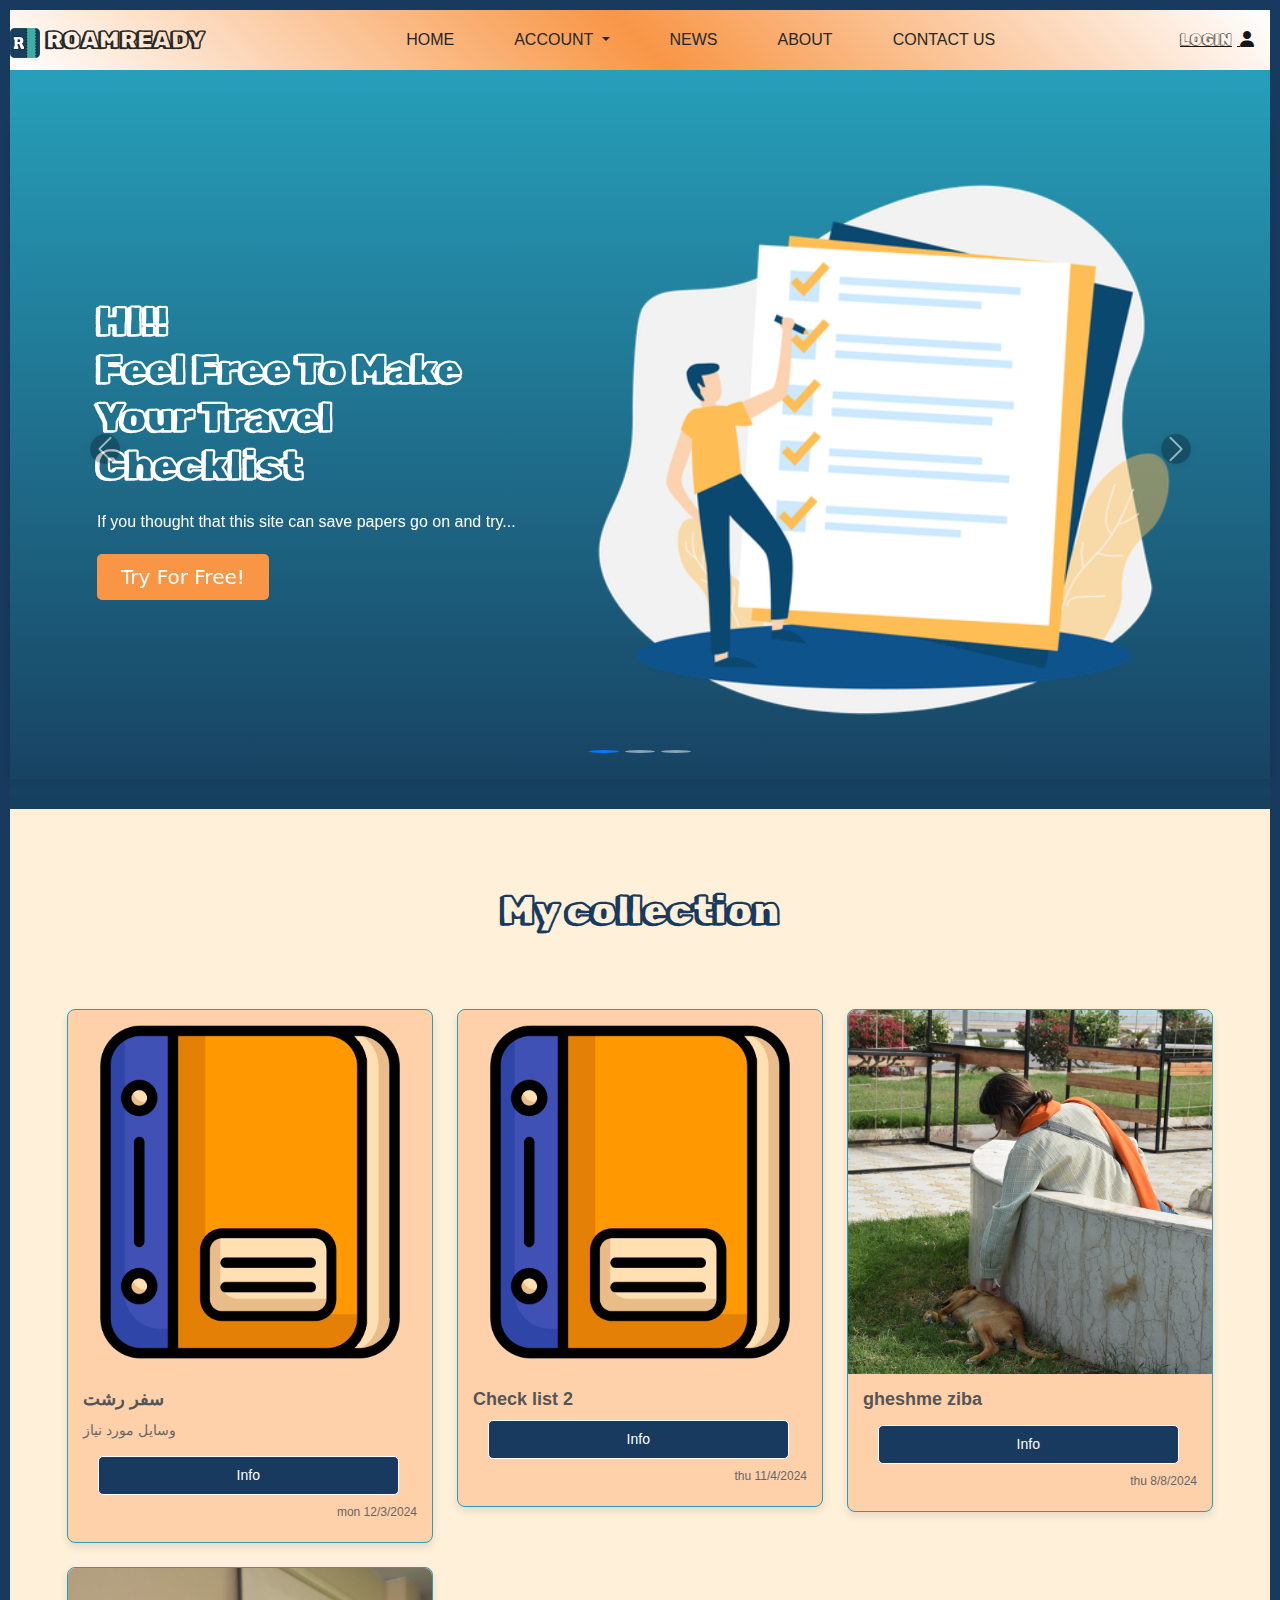
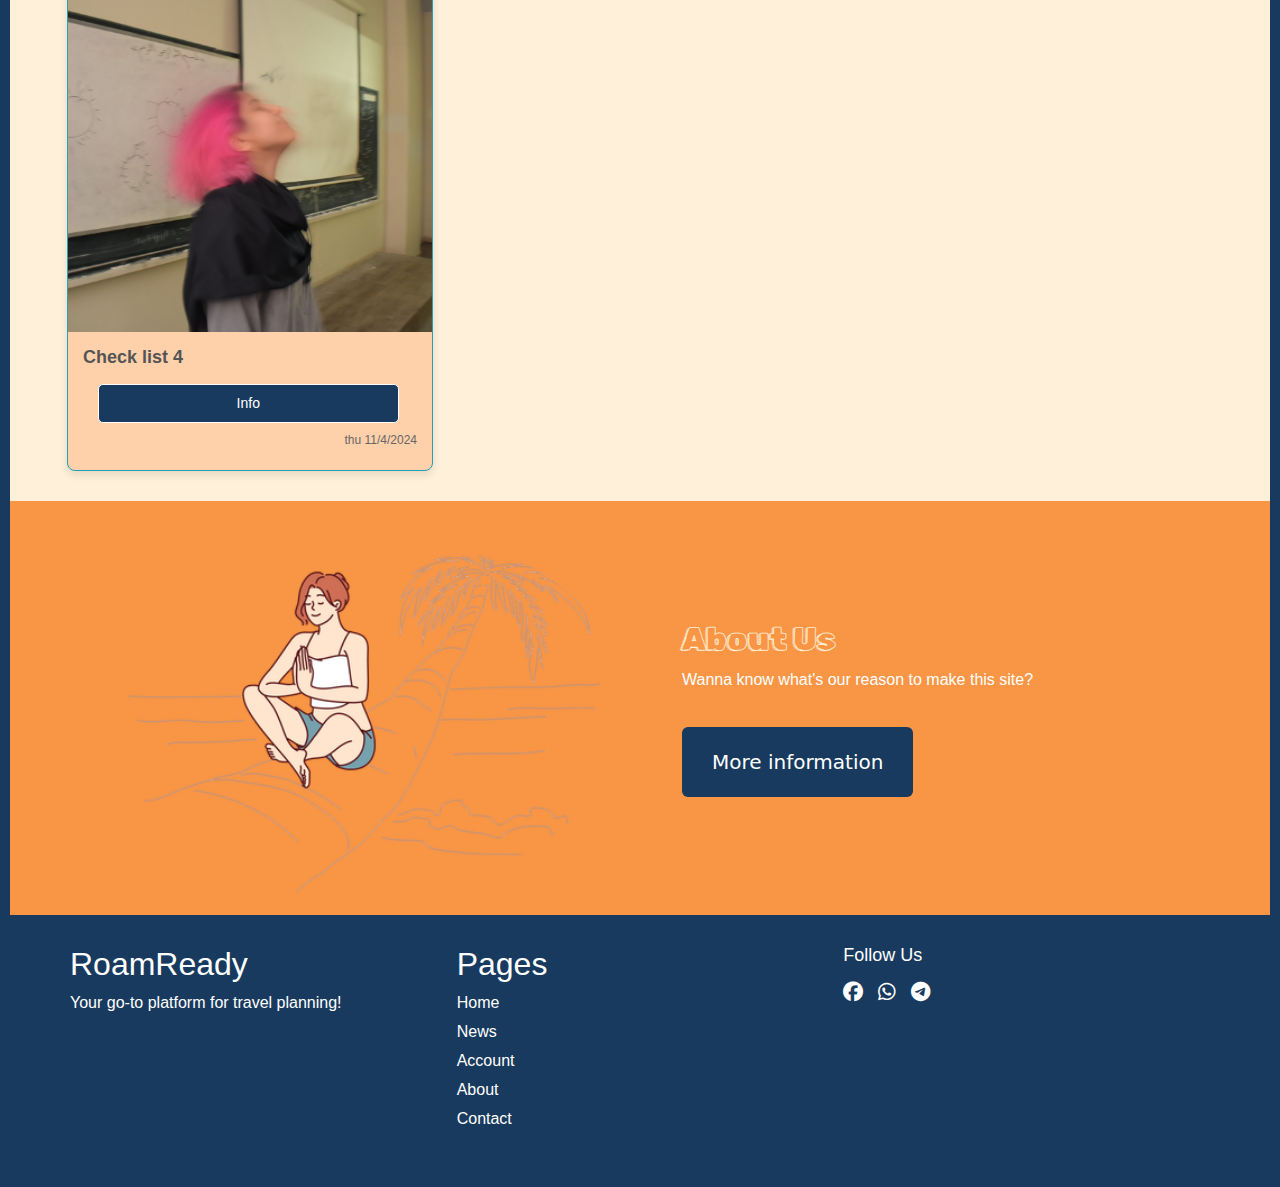
<file: index.html>
<!DOCTYPE html>
<html>

<head>
  <meta charset="utf-8" />
  <meta http-equiv="X-UA-Compatible" content="IE=edge" />
  <meta name="viewport" content="width=device-width, initial-scale=1, shrink-to-fit=no" />
  <link rel="icon" href="photo/logo pack.png" type="image/gif" />
  <meta name="keywords" content="" />
  <meta name="description" content="" />
  <meta name="author" content="" />


  <title>RoamReady</title>


  <link href="css/bootstrap5-3.css" rel="stylesheet">

  <link rel="preconnect" href="https://fonts.googleapis.com">
  <link rel="preconnect" href="https://fonts.gstatic.com" crossorigin>
  <link href="https://fonts.googleapis.com/css2?family=Rubik+Doodle+Shadow&family=Schoolbell&display=swap"
    rel="stylesheet">
  <link href="fontawesome-free-6.6.0-web/css/all.min.css" rel="stylesheet" />

  <link href="css/style.css" rel="stylesheet" />

  <link href="css/responsive.css" rel="stylesheet" />

</head>

<body>

  <div class="hero_area">
    <!-- header starts -->
    <header class="header_section px-0">
      <nav class="navbar navbar-expand-lg custom_nav-container">
        <a class="navbar-brand" href="index.html">
          <img src="photo/logo pack.png" alt="logo img">
          <span>RoamReady</span>
        </a>
        <button class="navbar-toggler" type="button" data-bs-toggle="collapse" data-bs-target="#navbarSupportedContent"
          aria-controls="navbarSupportedContent" aria-expanded="false" aria-label="Toggle navigation">
          <span class="navbar-toggler-icon"></span>
        </button>

        <div class="collapse navbar-collapse" id="navbarSupportedContent">
          <div class="d-flex mx-auto flex-column flex-lg-row align-items-center">
            <ul class="navbar-nav">
              <li class="nav-item">
                <a class="nav-link" href="index.html" class="active">Home</a>
              </li>
              <li class="nav-item dropdown">
                <a class="nav-link dropdown-toggle" href="account.html" role="button" data-bs-toggle="dropdown"
                  aria-expanded="false">
                  Account
                </a>
                <ul class="dropdown-menu">
                  <li><button class="dropdown-item" href="#">Dashboard</button></li>
                  <li><a class="dropdown-item" href="#">My collection(library)</a></li>
                  <li>
                    <hr class="dropdown-divider">
                  </li>
                  <li><button type="button" class="btn btn-danger">Log Out</button></li>
                </ul>
              </li>
              <li class="nav-item">
                <a class="nav-link" href="news.html">News</a>
              </li>
              <li class="nav-item">
                <a class="nav-link" href="about.html">About</a>
              </li>
              <li class="nav-item">
                <a class="nav-link" href="contact.html">Contact Us</a>
              </li>
            </ul>
          </div>
          <div class="quote_btn-container d-flex align-items-center">
            <a href="login.html" class="me-3">
              <span>Login</span>
              <i class="fa fa-user" aria-hidden="true"></i>
            </a>
          </div>
        </div>
      </nav>
    </header>

    <!-- end header section -->
    <!-- slider section -->
    <section class="slider_section long_section">
      <div id="customCarousel" class="carousel slide" data-bs-ride="carousel">
        <div class="carousel-inner">
          <div class="carousel-item active">
            <div class="container">
              <div class="row align-items-center">
                <div class="col-lg-5 col-md-6 col-12">
                  <div class="detail-box">
                    <h1>
                      HI!! <br>
                      Feel Free To Make Your Travel Checklist
                    </h1>
                    <p>
                      If you thought that this site can save papers go on and try...
                    </p>
                    <div class="btn-box">
                      <button class="btn btn-primary px-4 py-2" onclick="window.location.href='login.html';">Try For
                        Free!</button>
                    </div>
                  </div>
                </div>
                <div class="col-lg-7 col-md-6 col-12 text-center">
                  <div class="img-box">
                    <img src="photo/concept-of-to-do-list.png" class="img-fluid" alt="To-Do List Concept">
                  </div>
                </div>
              </div>
            </div>
          </div>
          <div class="carousel-item">
            <div class="container">
              <div class="row align-items-center">
                <div class="col-lg-5 col-md-6 col-12">
                  <div class="detail-box">
                    <h1>
                      Our Story <br>
                    </h1>
                    <p>
                      Curious about the reason of doing this project?
                    </p>
                    <div class="btn-box">
                      <button class="btn btn-primary px-4 py-2" onclick="window.location.href='about.html';">About
                        Us</button>
                    </div>
                  </div>
                </div>
                <div class="col-lg-7 col-md-6 col-12 text-center">
                  <div class="img-box">
                    <img src="photo/girl-finding-way-during-trekking.png" class="img-fluid" alt="Girl Trekking">
                  </div>
                </div>
              </div>
            </div>
          </div>
          <div class="carousel-item">
            <div class="container">
              <div class="row align-items-center">
                <div class="col-lg-5 col-md-6 col-12">
                  <div class="detail-box">
                    <h1>
                      Easy bro :]<br>
                      Can'nt work whith it??
                    </h1>
                    <p>
                      we'll help you through any problems you might have with this site
                    <p>you can also share your experience with us ^_^</p>
                    </p>
                    <div class="btn-box">
                      <button class="btn btn-primary px-4 py-2" onclick="window.location.href='contact.html';">Contact
                        Us</button>
                    </div>
                  </div>
                </div>
                <div class="col-lg-7 col-md-6 col-12 text-center">
                  <div class="img-box">
                    <img src="photo/indian-man-booking-flight-ticket-online.png" class="img-fluid"
                      alt="Man Booking Flight">
                  </div>
                </div>
              </div>
            </div>
          </div>
        </div>
        <button class="carousel-control-prev" type="button" data-bs-target="#customCarousel" data-bs-slide="prev">
          <span class="carousel-control-prev-icon" aria-hidden="true"></span>
          <span class="visually-hidden">Previous</span>
        </button>
        <button class="carousel-control-next" type="button" data-bs-target="#customCarousel" data-bs-slide="next">
          <span class="carousel-control-next-icon" aria-hidden="true"></span>
          <span class="visually-hidden">Next</span>
        </button>
        <div class="carousel-indicators">
          <button type="button" data-bs-target="#customCarousel" data-bs-slide-to="0" class="active" aria-current="true"
            aria-label="Slide 1"></button>
          <button type="button" data-bs-target="#customCarousel" data-bs-slide-to="1" aria-label="Slide 2"></button>
          <button type="button" data-bs-target="#customCarousel" data-bs-slide-to="2" aria-label="Slide 3"></button>
        </div>
      </div>
    </section>
    <!-- end slider section -->

    <!-- library section -->
    <section class="library-section">
      <div class="container mt-5">
        <h2 class="text-center mb-4">My collection</h2>
        <div class="row g-4">
          <div class="col-12 col-md-4">
            <div class="card" style="width: 100%;">
              <img src="photo/book_15015185.png" class="card-img-top" alt="">
              <div class="card-body">
                <h5 class="card-title">سفر رشت</h5>
                <p class="card-text">وسایل مورد نیاز</p>
                <a href="#" class="btn btn-primary">Info</a>
                <h6 class="date-and-time">mon 12/3/2024</h6>
              </div>
            </div>
          </div>
          <div class="col-12 col-md-4">
            <div class="card" style="width: 100%;">
              <img src="photo/book_15015185.png" class="card-img-top" alt="">
              <div class="card-body">
                <h5 class="card-title">Check list 2</h5>
                <a href="#" class="btn btn-primary">Info</a>
                <h6 class="date-and-time">thu 11/4/2024</h6>
              </div>
            </div>
          </div>
          <div class="col-12 col-md-4">
            <div class="card" style="width: 100%;">
              <img src="photo/LostFile_JPG_28205817.jpg" class="card-img-top" alt="gheshm photo">
              <div class="card-body">
                <h5 class="card-title">gheshme ziba</h5>
                <p class="card-text"></p>
                <a href="#" class="btn btn-primary">Info</a>
                <h6 class="date-and-time">thu 8/8/2024</h6>
              </div>
            </div>
          </div>
          <div class="col-12 col-md-4">
            <div class="card" style="width: 100%;">
              <img src="photo/LostFile_JPG_478152.jpg" class="card-img-top" alt="">
              <div class="card-body">
                <h5 class="card-title">Check list 4</h5>
                <p class="card-text"></p>
                <a href="#" class="btn btn-primary">Info</a>
                <h6 class="date-and-time">thu 11/4/2024</h6>
              </div>
            </div>
          </div>
        </div>
      </div>
    </section>
    <!-- end of library section -->


    <!-- about section -->

    <section class="about_section layout_padding long_section">
      <div class="container">
        <div class="row">
          <div class="col-12 col-md-6">
            <div class="img-box">
              <img src="photo/woman-doing-yoga-on-palm-tree.png" alt="">
            </div>
          </div>
          <div class="col-md-6">
            <div class="detail-box">
              <div class="heading_container">
                <h2>
                  About Us
                </h2>
              </div>
              <p>
                Wanna know what's our reason to make this site?
              </p>
              <button type="button" class="btn btn-primary" onclick="window.location.href='about.html';">More
                information</button>
            </div>
          </div>
        </div>
      </div>
    </section>

    <!-- end about section -->


    <footer>
      <div class="footer-container">
        <div class="column">
          <h2>RoamReady</h2>
          <p>Your go-to platform for travel planning!</p>
        </div>

        <div class="column">
          <h2>Pages</h2>
          <ul>
            <li><a href="#index">Home</a></li>
            <li><a href="#news">News</a></li>
            <li><a href="#account">Account</a></li>
            <li><a href="#about">About</a></li>
            <li><a href="#contact">Contact</a></li>
          </ul>
        </div>

        <div class="column">
          <h3>Follow Us</h3>
          <div class="social-icons">
            <a href="#" aria-label="Facebook"><i class="fab fa-facebook"></i></a>
            <a href="#" aria-label="WhatsApp"><i class="fab fa-whatsapp"></i></a>
            <a href="#" aria-label="Telegram"><i class="fab fa-telegram"></i></a>
          </div>
        </div>
      </div>
    </footer>

</body>

</html>
</section>

<script src="js/bootstrap5-3.js"></script>

</body>

</html>
</file>
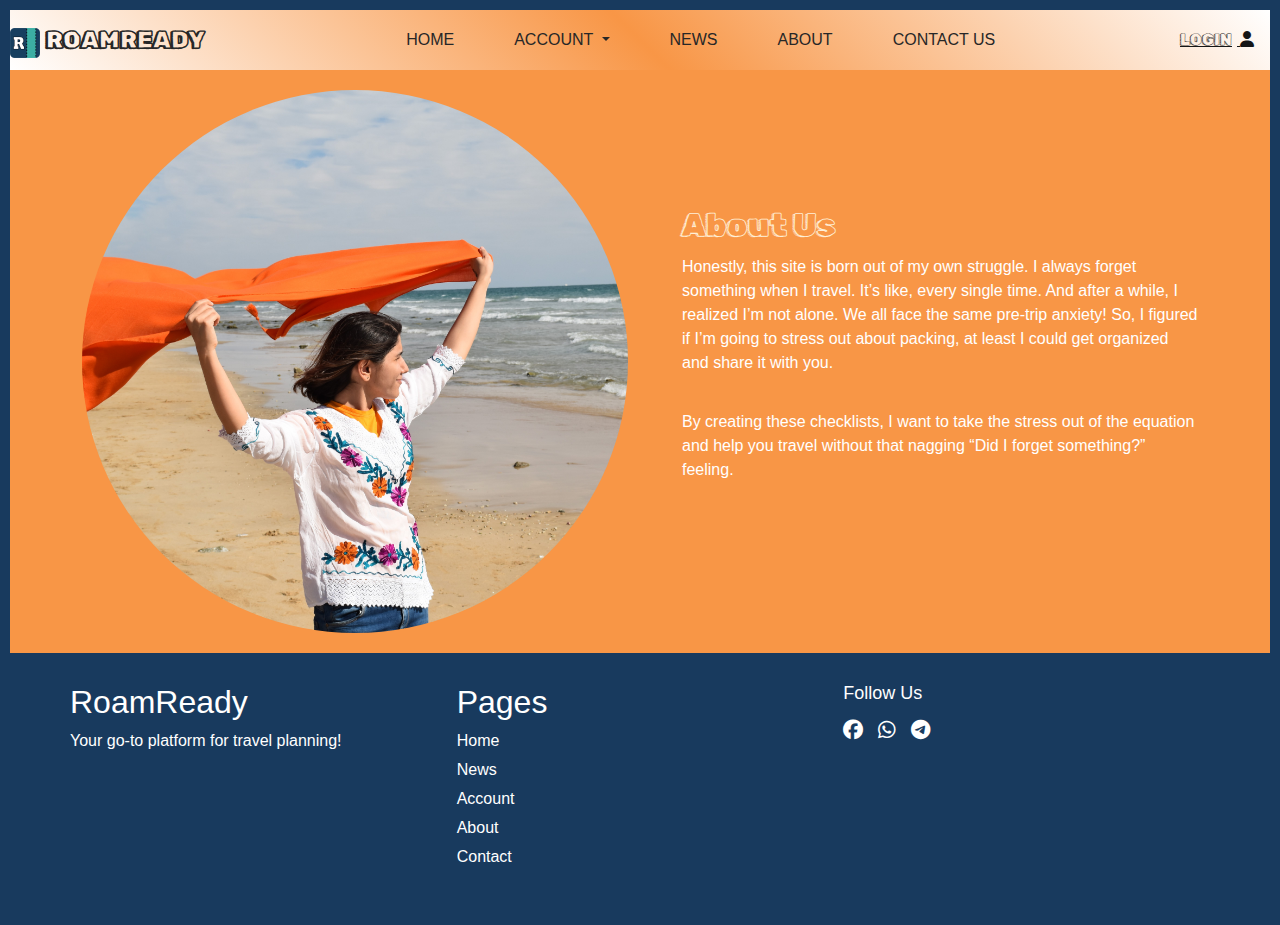
<file: about.html>
<!DOCTYPE html>
<html>

<head>

  <meta charset="utf-8" />
  <meta http-equiv="X-UA-Compatible" content="IE=edge" />
  <meta name="viewport" content="width=device-width, initial-scale=1, shrink-to-fit=no" />
  <link rel="icon" href="photo/logo pack.png" type="image/gif" />
  <meta name="keywords" content="" />
  <meta name="description" content="" />
  <meta name="author" content="" />


  <title>RoamReady</title>


  <link rel="stylesheet" href="css/bootstrap5-3.css">

  <link rel="preconnect" href="https://fonts.googleapis.com">
  <link rel="preconnect" href="https://fonts.gstatic.com" crossorigin>
  <link href="https://fonts.googleapis.com/css2?family=Rubik+Doodle+Shadow&family=Schoolbell&display=swap"
    rel="stylesheet">


  <link href="fontawesome-free-6.6.0-web/css/all.min.css" rel="stylesheet" />

  <link href="css/style.css" rel="stylesheet" />


</head>

<body class="sub_page">

  <div class="hero_area">
    <!-- header starts -->
    <header class="header_section long_section px-0">
      <nav class="navbar navbar-expand-lg custom_nav-container">
        <a class="navbar-brand" href="index.html">
          <img src="photo/logo pack.png" alt="logo img">
          <span>RoamReady</span>
        </a>
        <button class="navbar-toggler" type="button" data-bs-toggle="collapse" data-bs-target="#navbarSupportedContent"
          aria-controls="navbarSupportedContent" aria-expanded="false" aria-label="Toggle navigation">
          <span class="navbar-toggler-icon"></span>
        </button>

        <div class="collapse navbar-collapse" id="navbarSupportedContent">
          <div class="d-flex mx-auto flex-column flex-lg-row align-items-center">
            <ul class="navbar-nav">
              <li class="nav-item">
                <a class="nav-link" href="index.html">Home</a>
              </li>
              <li class="nav-item dropdown">
                <a class="nav-link dropdown-toggle" href="account.html" role="button" data-bs-toggle="dropdown"
                  aria-expanded="false">
                  Account
                </a>
                <ul class="dropdown-menu">
                  <li><button class="dropdown-item" href="#">Dashboard</button></li>
                  <li><a class="dropdown-item" href="#">My collection</a></li>
                  <li>
                    <hr class="dropdown-divider">
                  </li>
                  <li><button type="button" class="btn btn-danger">Log Out</button></li>
                </ul>
              </li>
              <li class="nav-item">
                <a class="nav-link" href="news.html">News</a>
              </li>
              <li class="nav-item ">
                <a class="nav-link" href="about.html" class="active">About</a>
              </li>
              <li class="nav-item">
                <a class="nav-link" href="contact.html">Contact Us</a>
              </li>
            </ul>
          </div>
          <div class="quote_btn-container d-flex align-items-center">
            <a href="login.html" class="me-3">
              <span>Login</span>
              <i class="fa fa-user" aria-hidden="true"></i>
            </a>
          </div>
        </div>
      </nav>
    </header>
    <!-- end header section -->

    <!-- about section -->

    <section class="about_section layout_padding long_section">
      <div class="container">
        <div class="row">
          <div class="col-md-6">
            <div class="img-box">
              <img src="photo/LostFile_JPG_28746048.jpg" alt="">
            </div>
          </div>
          <div class="col-md-6">
            <div class="detail-box">
              <div class="heading_container">
                <h2>
                  About Us
                </h2>
              </div>
              <p>
                Honestly, this site is born out of my own struggle. I always forget something when I travel. It’s like,
                every single time. And after a while, I realized I’m not alone. We all face the same pre-trip anxiety!
                So, I figured if I’m going to stress out about packing, at least I could get organized and share it with
                you.

              <p>By creating these checklists, I want to take the stress out of the equation and help you travel without
                that nagging “Did I forget something?” feeling.</p>
              </p>
            </div>
          </div>
        </div>
      </div>
    </section>

    <!-- end about section -->

    <footer>
      <div class="footer-container">
        <div class="column">
          <h2>RoamReady</h2>
          <p>Your go-to platform for travel planning!</p>
        </div>

        <div class="column">
          <h2>Pages</h2>
          <ul>
            <li><a href="#index">Home</a></li>
            <li><a href="#news">News</a></li>
            <li><a href="#account">Account</a></li>
            <li><a href="#about">About</a></li>
            <li><a href="#contact">Contact</a></li>
          </ul>
        </div>

        <div class="column">
          <h3>Follow Us</h3>
          <div class="social-icons">
            <a href="#" aria-label="Facebook"><i class="fab fa-facebook"></i></a>
            <a href="#" aria-label="WhatsApp"><i class="fab fa-whatsapp"></i></a>
            <a href="#" aria-label="Telegram"><i class="fab fa-telegram"></i></a>
          </div>
        </div>
      </div>
    </footer>


    <script src="js/bootstrap5-3.js"></script>


</body>

</html>
</file>
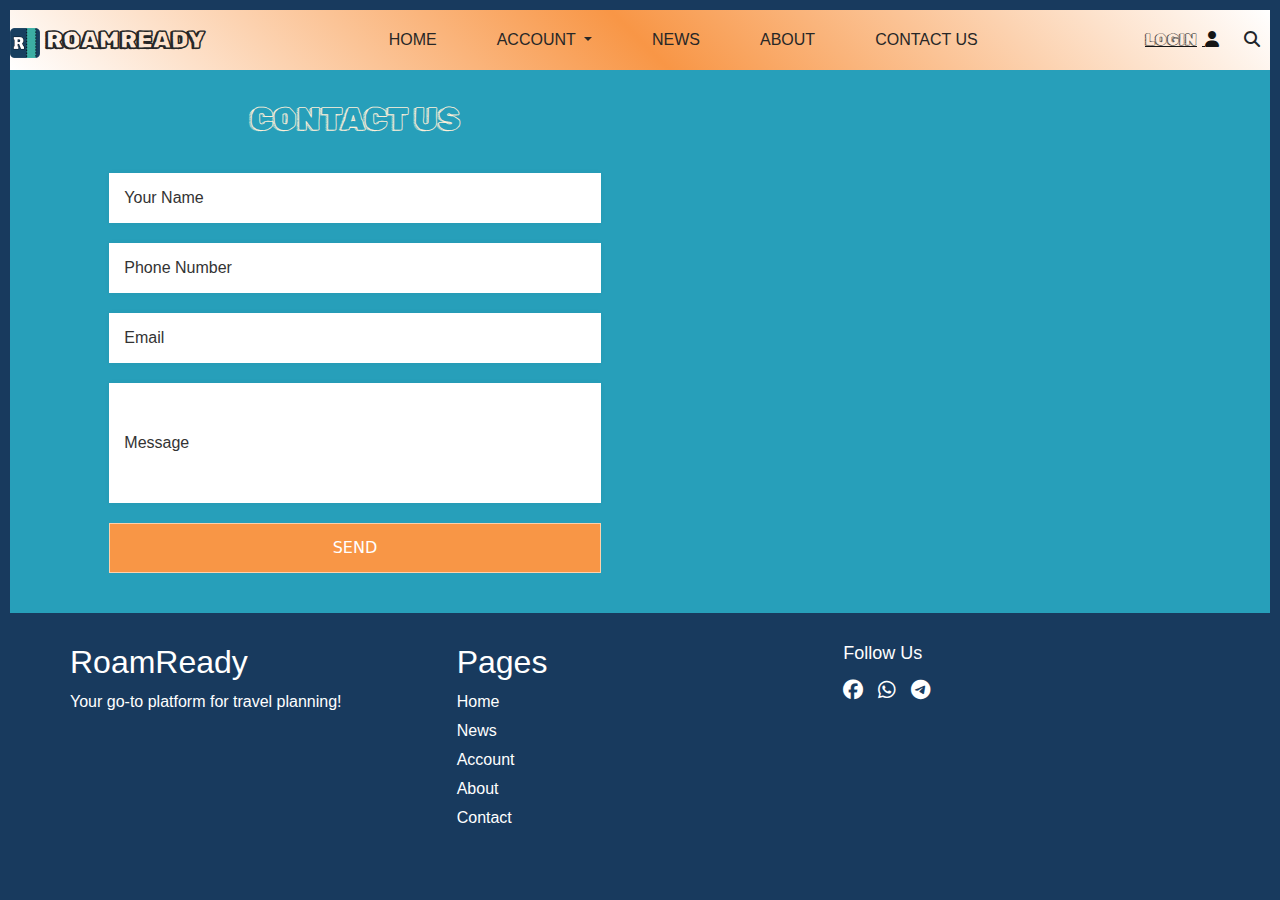
<file: contact.html>
<!DOCTYPE html>
<html>

<head>

    <meta charset="utf-8" />
    <meta http-equiv="X-UA-Compatible" content="IE=edge" />
    <meta name="viewport" content="width=device-width, initial-scale=1, shrink-to-fit=no" />
    <link rel="icon" href="photo/logo pack.png" type="image/gif" />
    <meta name="keywords" content="" />
    <meta name="description" content="" />
    <meta name="author" content="" />


    <title>RoamReady</title>


    <link rel="stylesheet" href="css/bootstrap5-3.css">

    <link rel="preconnect" href="https://fonts.googleapis.com">
    <link rel="preconnect" href="https://fonts.gstatic.com" crossorigin>
    <link href="https://fonts.googleapis.com/css2?family=Rubik+Doodle+Shadow&family=Schoolbell&display=swap"
        rel="stylesheet">


    <link href="fontawesome-free-6.6.0-web/css/all.min.css" rel="stylesheet" />

    <link href="css/style.css" rel="stylesheet" />


</head>

<body>
    <header class="header_section long_section px-0">
        <nav class="navbar navbar-expand-lg custom_nav-container">
            <a class="navbar-brand" href="index.html">
                <img src="photo/logo pack.png" alt="logo img">
                <span>RoamReady</span>
            </a>
            <button class="navbar-toggler" type="button" data-bs-toggle="collapse"
                data-bs-target="#navbarSupportedContent" aria-controls="navbarSupportedContent" aria-expanded="false"
                aria-label="Toggle navigation">
                <span class="navbar-toggler-icon"></span>
            </button>

            <div class="collapse navbar-collapse" id="navbarSupportedContent">
                <div class="d-flex mx-auto flex-column flex-lg-row align-items-center">
                    <ul class="navbar-nav">
                        <li class="nav-item active">
                            <a class="nav-link" href="index.html">Home</a>
                        </li>
                        <li class="nav-item dropdown">
                            <a class="nav-link dropdown-toggle" href="account.html" role="button"
                                data-bs-toggle="dropdown" aria-expanded="false">
                                Account
                            </a>
                            <ul class="dropdown-menu">
                                <li><button class="dropdown-item" href="#">Dashboard</button></li>
                                <li><a class="dropdown-item" href="#">My collection</a></li>
                                <li>
                                    <hr class="dropdown-divider">
                                </li>
                                <li><button type="button" class="btn btn-danger">Log Out</button></li>
                            </ul>
                        </li>
                        <li class="nav-item">
                            <a class="nav-link" href="news.html">News</a>
                        </li>
                        <li class="nav-item">
                            <a class="nav-link" href="about.html">About</a>
                        </li>
                        <li class="nav-item">
                            <a class="nav-link" href="contact.html">Contact Us</a>
                        </li>
                    </ul>
                </div>
                <div class="quote_btn-container d-flex align-items-center">
                    <a href="#" class="me-3">
                        <span>Login</span>
                        <i class="fa fa-user" aria-hidden="true"></i>
                    </a>
                    <form class="d-flex">
                        <button class="btn my-2 my-sm-0 nav_search-btn" type="submit">
                            <i class="fa fa-search" aria-hidden="true"></i>
                        </button>
                    </form>
                </div>
            </div>
        </nav>
    </header>

    <section class="contact_section  long_section">
        <div class="container">
            <div class="row">
                <div class="col-md-6">
                    <div class="form_container">
                        <div class="heading_container">
                            <h2>
                                Contact Us
                            </h2>
                        </div>
                        <form action="">
                            <div>
                                <input type="text" placeholder="Your Name" />
                            </div>
                            <div>
                                <input type="text" placeholder="Phone Number" />
                            </div>
                            <div>
                                <input type="email" placeholder="Email" />
                            </div>
                            <div>
                                <input type="text" class="message-box" placeholder="Message" />
                            </div>
                            <div class="btn_box">
                                <button>
                                    SEND
                                </button>
                            </div>
                        </form>
                    </div>
                </div>
                <div class="col-md-6">
                    <div class="map_container">
                        <div id="googleMap">
                            <iframe
                                src="https://www.google.com/maps/embed?pb=!1m14!1m8!1m3!1d6478.386584828701!2d51.3885339!3d35.7214645!3m2!1i1024!2i768!4f13.1!3m3!1m2!1s0x3f8e017f5c91e65b%3A0xec82a99713937942!2sKharazmi%20University%2C%20Tehran%20Campus!5e0!3m2!1sen!2s!4v1737311972103!5m2!1sen!2s"
                                width="600" height="450" style="border:0;" allowfullscreen="" loading="lazy"
                                referrerpolicy="no-referrer-when-downgrade"></iframe>
                        </div>
                    </div>
                </div>
            </div>
        </div>
    </section>


    <footer>
        <div class="footer-container">
            <div class="column">
                <h2>RoamReady</h2>
                <p>Your go-to platform for travel planning!</p>
            </div>

            <div class="column">
                <h2>Pages</h2>
                <ul>
                    <li><a href="#index">Home</a></li>
                    <li><a href="#news">News</a></li>
                    <li><a href="#account">Account</a></li>
                    <li><a href="#about">About</a></li>
                    <li><a href="#contact">Contact</a></li>
                </ul>
            </div>

            <div class="column">
                <h3>Follow Us</h3>
                <div class="social-icons">
                    <a href="#" aria-label="Facebook"><i class="fab fa-facebook"></i></a>
                    <a href="#" aria-label="WhatsApp"><i class="fab fa-whatsapp"></i></a>
                    <a href="#" aria-label="Telegram"><i class="fab fa-telegram"></i></a>
                </div>
            </div>
        </div>
    </footer>


    <script src="js/bootstrap5-3.js"></script>
</body>

</html>
</file>
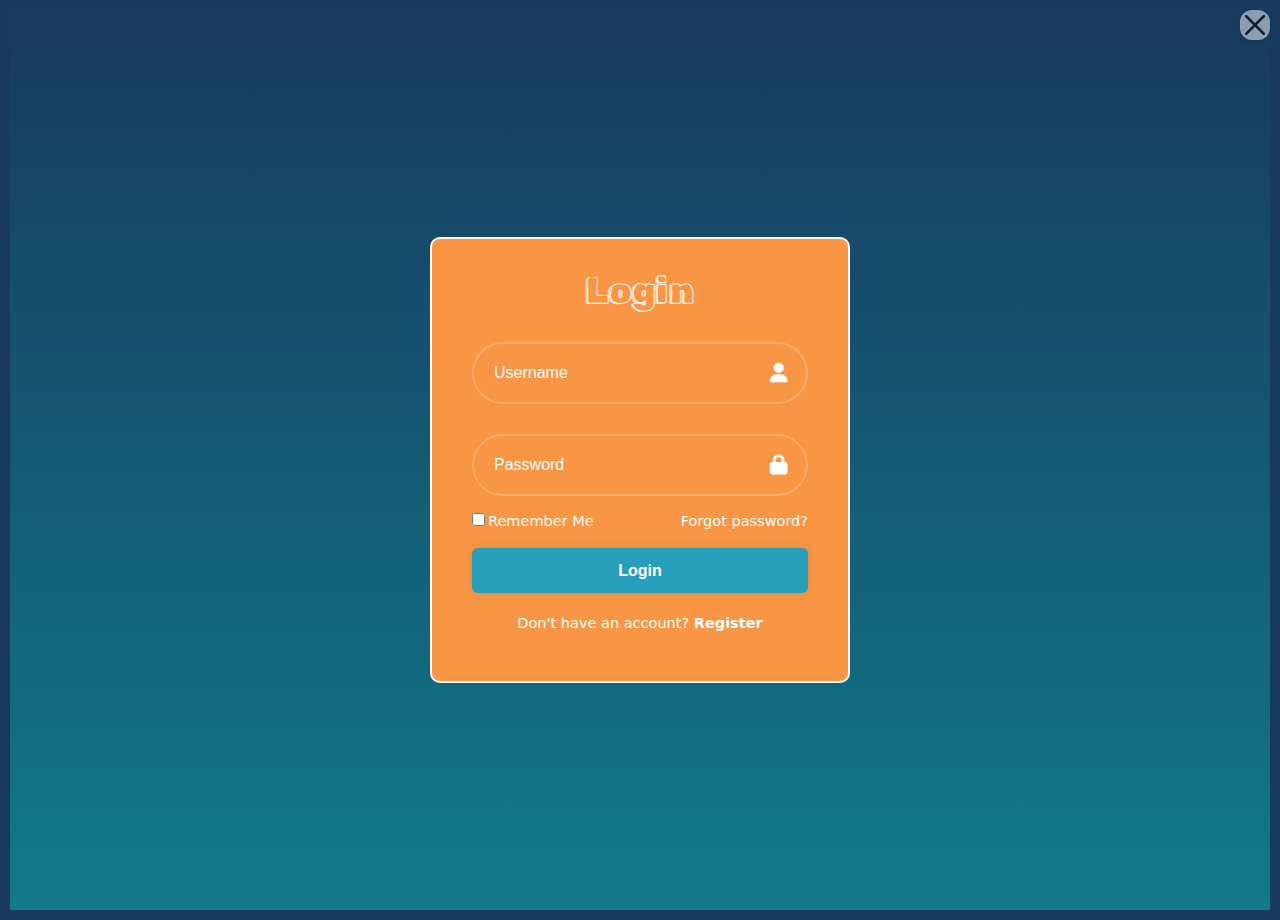
<file: login.html>
<!DOCTYPE html>
<html lang="en">

<head>
    <meta charset="utf-8" />
    <meta http-equiv="X-UA-Compatible" content="IE=edge" />
    <meta name="viewport" content="width=device-width, initial-scale=1, shrink-to-fit=no" />
    <link rel="icon" href="photo/logo pack.png" type="image/gif" />
    <meta name="keywords" content="" />
    <meta name="description" content="" />
    <meta name="author" content="" />


    <title>RoamReady</title>


    <link rel="stylesheet" href="css/bootstrap5-3.css">

    <link rel="preconnect" href="https://fonts.googleapis.com">
    <link rel="preconnect" href="https://fonts.gstatic.com" crossorigin>
    <link href="https://fonts.googleapis.com/css2?family=Rubik+Doodle+Shadow&family=Schoolbell&display=swap"
        rel="stylesheet">


    <link href="fontawesome-free-6.6.0-web/css/all.min.css" rel="stylesheet" />

    <link href="css/style.css" rel="stylesheet" />
</head>

<body>
    <div class="exit-button">
        <button type="button" class="btn-close" aria-label="Close"
            onclick="window.location.href='index.html';"></button>
    </div>
    <section class="login-section">
        <div class="wrapper">
            <form action="">
                <h1>Login</h1>
                <div class="input-box">
                    <input type="text" placeholder="Username" required>
                    <i class="fa-solid fa-user"></i>
                </div>
                <div class="input-box">
                    <input type="password" placeholder="Password" data-bs-toggle="tooltip" data-bs-placement="right"
                        title="Use at least 8 characters, including 1 number" required>
                    <i class="fa-solid fa-lock"></i>
                </div>

                <div class="remember-forgot">
                    <label><input type="checkbox">Remember Me</label>
                    <a href="#">Forgot password?</a>
                </div>
                <button type="submit" class="btn" onclick="window.location.href='index.html';">Login</button>

                <div class="register-link">
                    <p>Don't have an account? <a href="#">Register</a></p>
                </div>
            </form>
        </div>
    </section>


</body>

<script src="js/bootstrap5-3.js"></script>

<script>
    const tooltipTriggerList = document.querySelectorAll('[data-bs-toggle="tooltip"]')
    const tooltipList = [...tooltipTriggerList].map(tooltipTriggerEl => new bootstrap.Tooltip(tooltipTriggerEl))
</script>

</html>
</file>
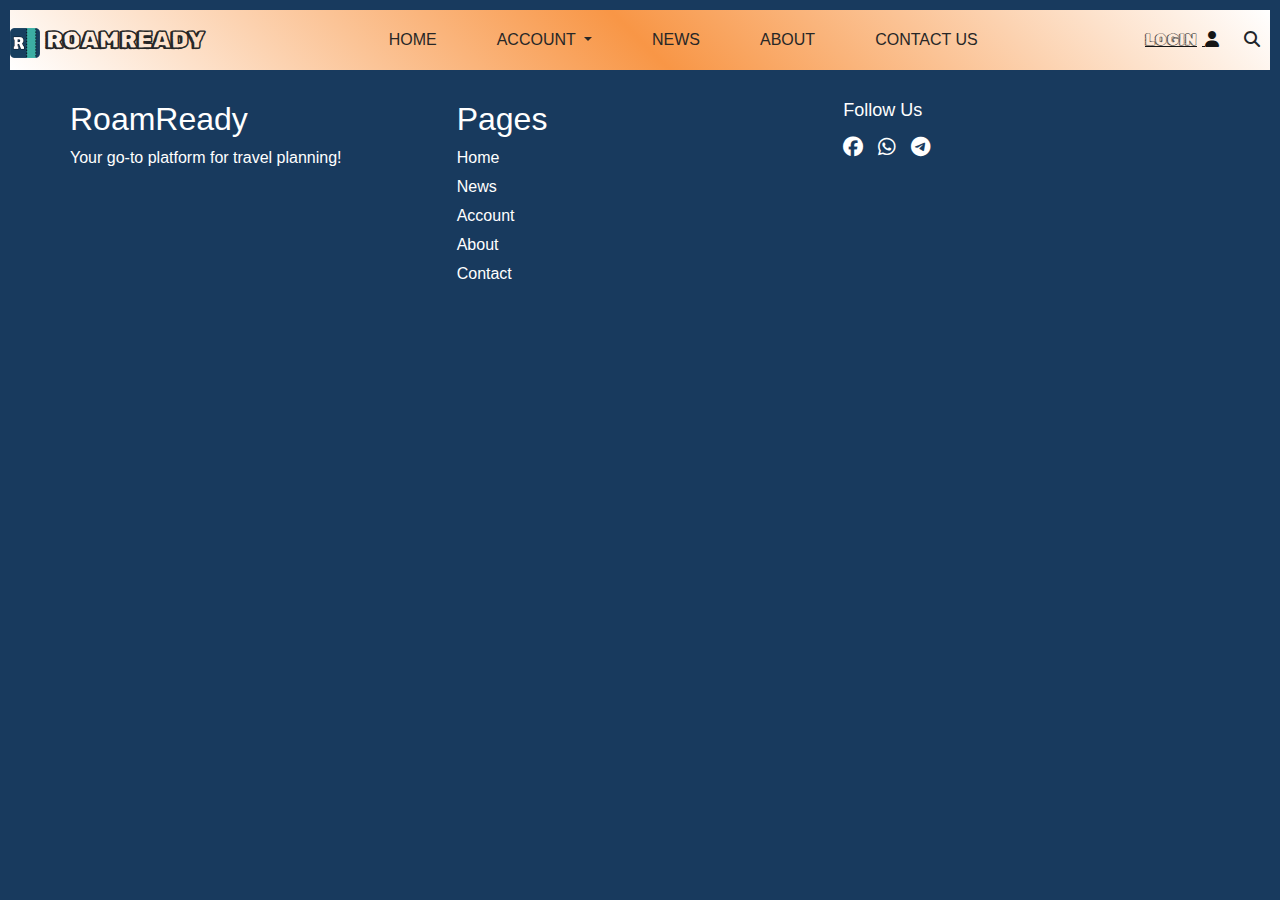
<file: news.html>
<!DOCTYPE html>
<html>

<head>

  <meta charset="utf-8" />
  <meta http-equiv="X-UA-Compatible" content="IE=edge" />
  <meta name="viewport" content="width=device-width, initial-scale=1, shrink-to-fit=no" />
  <link rel="icon" href="photo/logo pack.png" type="image/gif" />
  <meta name="keywords" content="" />
  <meta name="description" content="" />
  <meta name="author" content="" />


  <title>RoamReady</title>


  <link rel="stylesheet" href="css/bootstrap5-3.css">

  <link rel="preconnect" href="https://fonts.googleapis.com">
  <link rel="preconnect" href="https://fonts.gstatic.com" crossorigin>
  <link href="https://fonts.googleapis.com/css2?family=Rubik+Doodle+Shadow&family=Schoolbell&display=swap" rel="stylesheet">


  <link href="fontawesome-free-6.6.0-web/css/all.min.css" rel="stylesheet" />

  <link href="css/style.css" rel="stylesheet" />


</head>
<body>
    <header class="header_section long_section px-0">
        <nav class="navbar navbar-expand-lg custom_nav-container">
          <a class="navbar-brand" href="index.html">
            <img src="photo/logo pack.png" alt="logo img">
            <span>RoamReady</span>
          </a>
          <button class="navbar-toggler" type="button" data-bs-toggle="collapse" data-bs-target="#navbarSupportedContent"
            aria-controls="navbarSupportedContent" aria-expanded="false" aria-label="Toggle navigation">
            <span class="navbar-toggler-icon"></span>
          </button>
  
          <div class="collapse navbar-collapse" id="navbarSupportedContent">
            <div class="d-flex mx-auto flex-column flex-lg-row align-items-center">
              <ul class="navbar-nav">
                <li class="nav-item active">
                  <a class="nav-link" href="index.html">Home</a>
                </li>
                <li class="nav-item dropdown">
                  <a class="nav-link dropdown-toggle" href="account.html" role="button" data-bs-toggle="dropdown"
                    aria-expanded="false">
                    Account
                  </a>
                  <ul class="dropdown-menu">
                    <li><button class="dropdown-item" href="#">Dashboard</button></li>
                    <li><a class="dropdown-item" href="#">My collection</a></li>
                    <li>
                      <hr class="dropdown-divider">
                    </li>
                    <li><button type="button" class="btn btn-danger">Log Out</button></li>
                  </ul>
                </li>
                <li class="nav-item">
                  <a class="nav-link" href="news.html">News</a>
                </li>
                <li class="nav-item">
                  <a class="nav-link" href="about.html">About</a>
                </li>
                <li class="nav-item">
                  <a class="nav-link" href="contact.html">Contact Us</a>
                </li>
              </ul>
            </div>
            <div class="quote_btn-container d-flex align-items-center">
              <a href="#" class="me-3">
                <span>Login</span>
                <i class="fa fa-user" aria-hidden="true"></i>
              </a>
              <form class="d-flex">
                <button class="btn my-2 my-sm-0 nav_search-btn" type="submit">
                  <i class="fa fa-search" aria-hidden="true"></i>
                </button>
              </form>
            </div>
          </div>
        </nav>
      </header>



    <footer>
        <div class="footer-container">
          <div class="column">
            <h2>RoamReady</h2>
            <p>Your go-to platform for travel planning!</p>
          </div>
    
          <div class="column">
            <h2>Pages</h2>
            <ul>
              <li><a href="#index">Home</a></li>
              <li><a href="#news">News</a></li>
              <li><a href="#account">Account</a></li>
              <li><a href="#about">About</a></li>
              <li><a href="#contact">Contact</a></li>
            </ul>
          </div>
    
          <div class="column">
            <h3>Follow Us</h3>
            <div class="social-icons">
              <a href="#" aria-label="Facebook"><i class="fab fa-facebook"></i></a>
              <a href="#" aria-label="WhatsApp"><i class="fab fa-whatsapp"></i></a>
              <a href="#" aria-label="Telegram"><i class="fab fa-telegram"></i></a>
            </div>
          </div>
        </div>
      </footer>    
</body>
</html>
</file>
<file: css/style.css>
* {
  margin: 0;
  padding: 0;
  box-sizing: border-box; 
}

body {
  color: #fff0d9;
  background-color: #183a5e;
  overflow-x: hidden;
  margin: 10px; 
  padding: 0; 
  cursor: default;
}


/*header section*/

.sub_page .hero_area {
  min-height: auto;
}

.header_section {
  padding: 0 50px;
  background: linear-gradient(45deg, #fff, #f89646, #fff);
}

.header_section .container-fluid {
  max-width: 1200px;
  margin: 0 ;
  padding: 0 20px;
}

.header_section .nav_container {
  padding: 10px 20px;
}



.custom_nav-container .navbar-nav .nav-item .nav-link {
  font-family: "Schoolbell", sans-serif;
  padding: 3px 15px;
  margin: 10px 15px;
  color: #272727;
  border-bottom: none;
  text-align: center;
  text-transform: uppercase;
}

.custom_nav-container .navbar-nav .nav-item .nav-link:hover,
.custom_nav-container .navbar-nav .nav-item .nav-link.active{
 color: #fff ;
 border-bottom: 1px solid #183a5e ;
 transition: 0.5 ease;
}

.btn,
.btn:focus {
  outline: none !important;
  -webkit-box-shadow: none;
          box-shadow: black;
}

.custom_nav-container .nav_search-btn {
  width: 35px;
  height: 35px;
  padding: 0;
  border: none;
}

.navbar-brand span {
  font-family: "Rubik Doodle Shadow", sans-serif;
  font-size: 24px;
  font-weight: 700;
  color: #272727;
  text-transform: uppercase;
}

.navbar-brand span:hover{
  color: #279FBA;
  transition: 0.3s ease-in;
}

.custom_nav-container {
  z-index: 99999;
  padding: 5px 0;
}

.custom_nav-container .navbar-toggler {
  outline: none;
}

.custom_nav-container .navbar-toggler {
  padding: 0;
  width: 37px;
  height: 42px;
  -webkit-transition: all 0.3s;
  transition: all 0.3s;
}

.custom_nav-container .navbar-toggler span {
  display: block;
  width: 32px;
  height: 4px;
  background-color: #000000;
  border-radius: 15px;
  margin: 7px 0;
  -webkit-transition: all 0.3s;
  transition: all 0.3s;
  position: relative;
  transition: all 0.3s;
}

.custom_nav-container .navbar-toggler span::before, .custom_nav-container .navbar-toggler span::after {
  content: "";
  position: absolute;
  left: 0;
  height: 100%;
  width: 100%;
  background-color: #000000;
  border-radius: 15px;
  top: -10px;
  -webkit-transition: all 0.3s;
  transition: all 0.3s;
}

.custom_nav-container .navbar-toggler span::after {
  top: 10px;
}

.custom_nav-container .navbar-toggler[aria-expanded="true"] {
  -webkit-transform: rotate(360deg);
          transform: rotate(360deg);
}

.custom_nav-container .navbar-toggler[aria-expanded="true"] span {
  -webkit-transform: rotate(45deg);
          transform: rotate(45deg);
}

.custom_nav-container .navbar-toggler[aria-expanded="true"] span::before, .custom_nav-container .navbar-toggler[aria-expanded="true"] span::after {
  -webkit-transform: rotate(90deg);
          transform: rotate(90deg);
  top: 0;
}

.quote_btn-container {
  display: -webkit-box;
  display: -ms-flexbox;
  display: flex;
  -webkit-box-align: center;
      -ms-flex-align: center;
          align-items: center;
}

.quote_btn-container a {
  font-family: "Rubik Doodle Shadow", sans-serif;
  color: #151515;
  margin-right: 25px;
  text-transform: uppercase;
}

.quote_btn-container a:hover {
  color: #117a8b;
  transition: 0.3s ease;
}

.quote_btn-container a span {
  margin-right: 5px;
}

/*end header section*/
/* slider section */
/* General carousel styling */
.slider_section {
  position: relative;
  padding-top: 50px;
  padding-bottom: 30px;
  background-image: linear-gradient(#279FBA, #173F5F);
}

.carousel {
  position: relative;
}

.carousel-inner {
  border-radius: 10px;
  overflow: hidden;
  box-shadow: 0 4px 8px rgba(0, 0, 0, 0.1);
}

/* Carousel content styling */
.detail-box {
  margin-top: auto;
  margin-bottom: auto;
  text-align: left;
}

.detail-box h1 {
  font-family: "Rubik Doodle Shadow", sans-serif;
  font-size: 2.5rem;
  font-weight: bold;
  margin-left: 30px;
  margin-bottom: 20px;
  color: #fff;
}

.detail-box p {
  font-family: "Schoolbell", sans-serif;
  font-size: 1rem;
  margin-left: 30px;
  color: #fff;
  margin-bottom: 20px;
}

.detail-box .btn-box .btn {
  padding: 10px 20px;
  font-size: 1rem;
  border-radius: 5px;
  transition: all 0.3s ease;
}

.detail-box .btn-box .btn{
  font-size: 20px;
  background-color: #f89646;
  margin-left: 30px;
  color: #fff;
  border: none;
}

.detail-box .btn-box .btn:hover {
  background-color: #183a5e;
}

.btn-secondary {
  background-color: #183a5e;
  color: #fff;
  border: none;
}

.btn-secondary:hover {
  background-color: #565e64;
}

.btn-info {
  background-color: #183a5e;
  color: #fff;
  border: none;
}

.btn-info:hover {
  background-color: #117a8b;
}

/* Image styling */
.img-box img {
  width: 100%;
  height: auto;
  border-radius: 10px;
}

/* Controls styling */
.carousel-control-prev-icon,
.carousel-control-next-icon {
  background-color: rgba(0, 0, 0, 0.5);
  border-radius: 50%;
  width: 40px;
  height: 40px;
}

.carousel-control-prev,
.carousel-control-next {
  filter: drop-shadow(0 2px 4px rgba(0, 0, 0, 0.2));
}

/* Indicators styling */
.carousel-indicators button {
  background-color: rgba(0, 0, 0, 0.5);
  border: none;
  width: 5px;
  height: 7px;
  border-radius: 50%;
  transition: background-color 0.3s ease;
}

.carousel-indicators .active {
  background-color: #007bff;
}


@media (max-width: 800px) {
  .detail-box h1 {
    font-size: 2rem;
  }

  .detail-box p {
    font-size: 0.9rem;
  }

  .btn-box .btn {
    padding: 8px 16px;
    font-size: 0.9rem;
  }
}

@media (min-width: 375px) {
  .carousel-inner {
    border-radius: 0;
  }

  .carousel-control-prev-icon,
  .carousel-control-next-icon {
    width: 30px;
    height: 30px;
  }

  .carousel-indicators button {
    width: 8px;
    height: 8px;
  }
}

/* end of slider section */

/*login section */

.login-section {
  margin: 0;
  padding: 0;
  box-sizing: border-box;
  display: flex;
  justify-content: center;
  align-items: center;
  min-height: 100vh;
  background: linear-gradient(#183a5e, #117a8b);
}

.wrapper {
  width: 420px;
  background: #f89646;
  color: #fff; 
  border-radius: 10px;
  padding: 30px 40px;
  box-shadow: #000000;
  border: 2px solid #fff;
}

.wrapper h1 {
  font-family: "Rubik Doodle Shadow", sans-serif;
  font-size: 36px;
  text-align: center;
}

.wrapper .input-box {
  cursor: text;
  position: relative;
  font-family: "Schoolbell", sans-serif;
  width: 100%;
  height: 50%;
  margin: 30px 0;
}

.input-box input {
  width: 100%;
  height: 100%;
  background: transparent;
  border: none;
  outline: none;
  border: 2px solid rgba(255, 255, 255, .2);
  border-radius: 40px;
  font-size: 16px;
  color: #fff;
  padding: 20px 45px 20px 20px;
}

.input-box input::placeholder {
  color: #fff;
}

.input-box i {
  position: absolute;
  right: 20px;
  top: 50%;
  transform: translateY(-50%);
  font-size: 20px;
}

.wrapper .remember-forgot {
  display: flex;
  justify-content: space-between;
  font-size: 14.5px;
  margin: -15px 0 15px;
}

.remember-forgot label input {
  accent-color: #fff;
  margin-right: 3px;
}

.remember-forgot a {
  color: #fff;
  text-decoration: none;
}

.remember-forgot a:hover {
  text-decoration: underline;
}

.wrapper .btn {
  font-family: "Schoolbell", sans-serif;
  width: 100%;
  height: 45px;
  background: #279FBA;
  border: none;
  outline: none;
  box-shadow: 0 0 10px rgba(0, 0, 0, .1);
  cursor: pointer;
  font-size: 16px;
  color: #fff;
  font-weight: 600;
}

.wrapper .btn:hover {
  color: #000000;
  background: transparent;
}

.wrapper .register-link {
  font-size: 14.5px;
  text-align: center;
  margin-top: 20px;
  margin: 20px 0 15px;
}

.register-link p a {
  color: #fff;
  text-decoration: none;
  font-weight: 600;
}

.register-link p a:hover {
  text-decoration: underline;
}

.exit-button {
  position: absolute;
  top: 10px; 
  right: 10px; 
}

.exit-button .btn-close {
  display: flex;
  justify-content: center;
  align-items: center;
  background-color: #fff; 
  color: #fff; 
  border: none; 
  border-radius: 40%; 
  width: 20px; 
  height:20px;
  font-size: 20px; 
  cursor: pointer; 
  box-shadow: 0 4px 6px rgba(0, 0, 0, 0.1); 
  transition: background-color 0.3s ease, transform 0.2s ease; 
}

.exit-button .btn-close:hover {
  background-color: #183a5e; 
  transform: scale(1.1); 
}

.exit-button .btn-close:active {
  transform: scale(0.9);
  box-shadow: 0 2px 4px rgba(0, 0, 0, 0.2); 
}
/*end of login section*/

/*library section*/

.library-section {
  padding: 30px 15px;
  background-color: #fff0d9;
}

.library-section h2 {
  font-family: "Rubik Doodle Shadow", sans-serif;
  font-size: 40px;
  font-weight: 600;
  color: #183a5e;
  padding-bottom: 50px;
}

.card {
  font-family: "Schoolbell", sans-serif;
  background: #ffd1ab;
  border: 1px solid #279FBA;
  border-radius: 8px;
  box-shadow: 0 4px 8px rgba(0, 0, 0, 0.1);
  transition: transform 0.3s, box-shadow 0.3s;
}

.card:hover {
  transform: translateY(-10px);
  box-shadow: 0 8px 16px rgba(0, 0, 0, 0.2);
}

.card-img-top {
  border-top-left-radius: 8px;
  border-top-right-radius: 8px;
  width: 100%;
  aspect-ratio: 1 / 1; 
  object-fit: cover; 
}

.card-body {
  padding: 15px; 
}

.card-title {
  font-size: 18px;
  font-weight: bold;
  color: #555;
  margin-bottom: 10px;
}

.card-text {
  font-size: 14px;
  color: #666; 
  margin-bottom: 15px;
}

.date-and-time {
  font-size: 12px;
  color: #666;
  margin-top: 10px;
  text-align: right; 
}

.card .btn-primary {
  font-family: sans-serif;
  width: 90%;
  background-color: #183a5e;
  border: 1px solid #fff;
  border-radius: 5px;
  margin-left: 15px;
  padding: 8px 16px;
  font-size: 14px;
  transition: background-color 0.3s;

}

.btn-primary:hover {
  background-color: #f89646;
}

/* end of library section */

/* about section */
.about_section {
  padding-top: 20px;
  padding-bottom: 20px;
  background-color: #f89646;
}

.about_section .row {
  -webkit-box-align: center;
      -ms-flex-align: center;
          align-items: center;
}

.about_section .img-box img {
  border-radius: 50%;
  width: 100%;
}

.about_section .detail-box p {
  font-family: "Schoolbell", sans-serif;
  margin-top: 10px;
  margin-bottom: 35px;
}

.about_section .detail-box a {
  
  display: inline-block;
  padding: 10px 45px;
  background-color: #6bb7be;
  color: #ffffff;
  border-radius: 0;
  border: 1px solid #6bb7be;
  -webkit-transition: all .2s;
  transition: all .2s;
}

.about_section .detail-box a:hover {
  background-color: transparent;
  color: #6bb7be;
}

.about_section .heading_container h2{
  font-family: "Rubik Doodle Shadow", sans-serif;
  padding-left: 30px;
}

.about_section .detail-box .btn{
  border: none;
  outline: none;
  font-size: 20px;
  padding: 20px 30px;
  margin-left: 30px;
  background-color: #183a5e;
}

.about_section .detail-box .btn:hover{
  background-color: #f89646;
  color:#ffd1ab;
}


.news_section {
  background-color: #fffbf5;
  padding: 60px 0;
}

.news_section .heading_container h2 {
  font-family: "Rubik Doodle Shadow", sans-serif;
  text-align: center;
  font-size: 2.5rem;
  margin-bottom: 40px;
  color: #333;
}

.news_section .row {
  display: flex;
  flex-direction: column; 
  gap: 30px;
}

.news_section .news_particle {
  width: 100%;
  border-radius: 10px;
  box-shadow: 0 4px 20px rgba(0, 0, 0, 0.1);
  transition: transform 0.3s ease, box-shadow 0.3s ease;
}

.news_particle:hover {
  transform: scale(1.05);
  box-shadow: 0 8px 30px rgba(0, 0, 0, 0.2);
}

.news_particle .img-box img {
  width: 100%;
  height: auto;
  object-fit: cover;
  border-bottom: 5px solid #ccc;
}

.news_particle .detail-box {
  padding: 20px;
  background-color: #fff;
}

.news_particle .detail-box h5 {
  font-family: "Rubik Doodle Shadow", sans-serif;
  font-size: 1.3rem;
  font-weight: 600;
  color: #333;
  margin-bottom: 15px;
}

.news_particle .detail-box p {
  font-size: 1rem;
  color: #777;
  margin-bottom: 20px;
}

.news_particle .detail-box a {
  background-color: #f89646;
  padding: 10px 20px;
  font-size: 1.1rem;
  color: #fff;
  text-decoration: none;
  font-weight: 500;
  transition: color 0.3s ease;
}

.news_particle .detail-box a:hover {
  background-color: #ffd1ab;
  color: #173F5F;
}


.contact_section {
  position: relative;
  background-color: #279FBA;
  padding-top: 75px;
  padding-bottom: 75px;
}

/*contact*/
.contact_section .heading_container {
  margin-bottom: 25px;
}

.contact_section .heading_container h2 {
  font-family: "Rubik Doodle Shadow", sans-serif;
  text-transform: uppercase;
}

.contact_section .form_container input {
  font-family: "Schoolbell", sans-serif;
  width: 100%;
  border: none;
  height: 50px;
  margin-bottom: 25px;
  padding-left: 15px;
  outline: none;
  color: #101010;
  -webkit-box-shadow: 0 0 5px 0 rgba(0, 0, 0, 0.05);
          box-shadow: 0 0 5px 0 rgba(0, 0, 0, 0.05);
}

.contact_section .form_container input::placeholder {
  color: #333;
}

.contact_section .form_container input.message-box {
  height: 120px;
}

.contact_section .form_container button {
  border: none;
  text-transform: uppercase;
  display: inline-block;
  padding: 12px 55px;
  background-color: #f89646;
  color: #ffffff;
  border-radius: 0px;
  border: 1px solid #ffd1ab;
  -webkit-transition: all .2s;
  transition: all .2s;
}

.contact_section .form_container button:hover {
  background-color: transparent;
  color: #6bb7be;
}

iframe {
  height: 500px;
  width: 500px;
  overflow: hidden;
  display: flex;
  align-items: stretch;
  margin-left: 10px;
}

@media (min-width: 768px) and (max-width: 1024px) {
  .contact_section {
    display: flex;
    flex-direction: column;
    text-align: center;
    padding: 50px 20px;
  }

  .contact_section .form_container input,
  .contact_section .form_container button {
    width: 80%;
    margin: 15px auto;
  }

  iframe {
    width: 90%;
    height: 430px;
    margin-top: 60px;
  }
}

@media (min-width: 360px) {
  .contact_section {
    display: flex;
    flex-direction: column;
    text-align: center;
    padding: 30px 10px;
  }

  .contact_section .form_container input,
  .contact_section .form_container button {
    width: 90%;
    margin: 10px auto;
  }

  iframe {
    width: 100%;
    height: 240px;
    
  }
}
/*end of contact*/

/* footer section*/
footer {
  font-family: "Schoolbell", sans-serif;
  background-color: #183a5e;
  color: white;
  padding: 20px 0;
}

footer .footer-container {
  display: flex;
  flex-wrap: wrap;
  justify-content: space-between;
  max-width: 1200px;
  margin: 0 auto;
  padding: 0 20px;
}

footer .column {
  flex: 1;
  margin: 10px;
  min-width: 200px;
}

footer .column h3 {
  font-size: 18px;
  margin-bottom: 10px;
}

footer .column ul {
  list-style: none;
  padding: 0;
}

footer .column ul li {
  margin: 5px 0;
}

footer .column ul li a {
  color: white;
  text-decoration: none;
  transition: color 0.3s;
}

footer .column ul li a:hover {
  color: #279FBA;
}

footer .social-icons {
  display: flex;
  gap: 15px;
  margin-top: 10px;
}

footer .social-icons a {
  color: white;
  font-size: 20px;
  transition: color 0.3s;
}

footer .social-icons a:hover {
  color: #279FBA;
}

@media (max-width: 810px) {
  footer .footer-container {
      flex-direction: column;
      text-align: center;
  }
}
/*# sourceMappingURL=style.css.map */
</file>
<file: css/responsive.css>
@media (max-width: 1300px) {}

@media (max-width: 1120px) {}

@media (max-width: 992px) {
  .long_section {
    margin-left: 30px;
    margin-right: 30px;
  }

  .hero_area {
    min-height: auto;
  }

  .quote_btn-container a {
    margin-right: 0;
    margin-top: 10px;
  }

  .slider_section {
    padding-top: 45px;
    padding-bottom: 90px;
  }

  .quote_btn-container {
    flex-direction: column;
    align-items: center;
  }


}

@media (max-width: 768px) {


  .slider_section {
    padding-top: 45px;
    padding-bottom: 75px;
  }

  .slider_section .detail_box {
    text-align: center;
    padding-left: 0;
  }

  .slider_section .img-box {
    margin-top: 45px;
  }

  .about_section .img-box {
    margin-bottom: 45px;

  }

  .contact_section .form_container {
    margin-bottom: 45px;
  }

  .client_section .box {
    flex-direction: column;
    text-align: center;
    margin: 45px 15px;
  }

  .client_section .box .detail-box {
    align-items: center;
  }

  .client_section .box .img-box {
    margin-right: 0;
    margin-bottom: 25px;
  }

  .info_section .contact_nav {
    flex-direction: column;
    align-items: center;
    padding-bottom: 0;
  }

  .info_section .contact_nav a {
    margin-bottom: 15px;
  }

  .info_section .row>div {
    text-align: center;
  }

  .info_section .info_post .post_box {
    justify-content: center;
  }

  .info_section .info_links .info_links_menu a {
    flex-basis: 100%;
  }

  .info_form {
    margin-top: 35px;
  }

  .info_form form {
    display: flex;
    flex-direction: column;
    align-items: center;

  }

  .info_form .social_box {
    justify-content: center;
  }

  .info_form .social_box a {
    margin: 0 5px;
  }

}

@media (max-width: 576px) {
  .long_section {
    margin-left: 25px;
    margin-right: 25px;
  }


  .info_section .info_links .info_links_menu {
    margin-bottom: 35px;
  }

}

@media (max-width: 480px) {}

@media (max-width: 420px) {
  .long_section {
    margin-left: 15px;
    margin-right: 15px;
  }

  .slider_section .detail-box .btn-box {
    flex-direction: column;
  }

  .slider_section .detail-box .btn-box a {
    width: 100%;
  }

  .furniture_section .box .img-box {
    height: auto;
  }
}

@media (max-width: 376px) {
  .slider_section .detail-box h1 {
    font-size: 2rem;
  }
}

@media (min-width: 1200px) {
  .container {
    max-width: 1170px;
  }
}
</file>
<file: css/bootstrap5-3.css>
@charset "UTF-8";/*!
 * Bootstrap  v5.3.3 (https://getbootstrap.com/)
 * Copyright 2011-2024 The Bootstrap Authors
 * Licensed under MIT (https://github.com/twbs/bootstrap/blob/main/LICENSE)
 */:root,[data-bs-theme=light]{--bs-blue:#0d6efd;--bs-indigo:#6610f2;--bs-purple:#6f42c1;--bs-pink:#d63384;--bs-red:#dc3545;--bs-orange:#fd7e14;--bs-yellow:#ffc107;--bs-green:#198754;--bs-teal:#20c997;--bs-cyan:#0dcaf0;--bs-black:#000;--bs-white:#fff;--bs-gray:#6c757d;--bs-gray-dark:#343a40;--bs-gray-100:#f8f9fa;--bs-gray-200:#e9ecef;--bs-gray-300:#dee2e6;--bs-gray-400:#ced4da;--bs-gray-500:#adb5bd;--bs-gray-600:#6c757d;--bs-gray-700:#495057;--bs-gray-800:#343a40;--bs-gray-900:#212529;--bs-primary:#0d6efd;--bs-secondary:#6c757d;--bs-success:#198754;--bs-info:#0dcaf0;--bs-warning:#ffc107;--bs-danger:#dc3545;--bs-light:#f8f9fa;--bs-dark:#212529;--bs-primary-rgb:13,110,253;--bs-secondary-rgb:108,117,125;--bs-success-rgb:25,135,84;--bs-info-rgb:13,202,240;--bs-warning-rgb:255,193,7;--bs-danger-rgb:220,53,69;--bs-light-rgb:248,249,250;--bs-dark-rgb:33,37,41;--bs-primary-text-emphasis:#052c65;--bs-secondary-text-emphasis:#2b2f32;--bs-success-text-emphasis:#0a3622;--bs-info-text-emphasis:#055160;--bs-warning-text-emphasis:#664d03;--bs-danger-text-emphasis:#58151c;--bs-light-text-emphasis:#495057;--bs-dark-text-emphasis:#495057;--bs-primary-bg-subtle:#cfe2ff;--bs-secondary-bg-subtle:#e2e3e5;--bs-success-bg-subtle:#d1e7dd;--bs-info-bg-subtle:#cff4fc;--bs-warning-bg-subtle:#fff3cd;--bs-danger-bg-subtle:#f8d7da;--bs-light-bg-subtle:#fcfcfd;--bs-dark-bg-subtle:#ced4da;--bs-primary-border-subtle:#9ec5fe;--bs-secondary-border-subtle:#c4c8cb;--bs-success-border-subtle:#a3cfbb;--bs-info-border-subtle:#9eeaf9;--bs-warning-border-subtle:#ffe69c;--bs-danger-border-subtle:#f1aeb5;--bs-light-border-subtle:#e9ecef;--bs-dark-border-subtle:#adb5bd;--bs-white-rgb:255,255,255;--bs-black-rgb:0,0,0;--bs-font-sans-serif:system-ui,-apple-system,"Segoe UI",Roboto,"Helvetica Neue","Noto Sans","Liberation Sans",Arial,sans-serif,"Apple Color Emoji","Segoe UI Emoji","Segoe UI Symbol","Noto Color Emoji";--bs-font-monospace:SFMono-Regular,Menlo,Monaco,Consolas,"Liberation Mono","Courier New",monospace;--bs-gradient:linear-gradient(180deg, rgba(255, 255, 255, 0.15), rgba(255, 255, 255, 0));--bs-body-font-family:var(--bs-font-sans-serif);--bs-body-font-size:1rem;--bs-body-font-weight:400;--bs-body-line-height:1.5;--bs-body-color:#212529;--bs-body-color-rgb:33,37,41;--bs-body-bg:#fff;--bs-body-bg-rgb:255,255,255;--bs-emphasis-color:#000;--bs-emphasis-color-rgb:0,0,0;--bs-secondary-color:rgba(33, 37, 41, 0.75);--bs-secondary-color-rgb:33,37,41;--bs-secondary-bg:#e9ecef;--bs-secondary-bg-rgb:233,236,239;--bs-tertiary-color:rgba(33, 37, 41, 0.5);--bs-tertiary-color-rgb:33,37,41;--bs-tertiary-bg:#f8f9fa;--bs-tertiary-bg-rgb:248,249,250;--bs-heading-color:inherit;--bs-link-color:#0d6efd;--bs-link-color-rgb:13,110,253;--bs-link-decoration:underline;--bs-link-hover-color:#0a58ca;--bs-link-hover-color-rgb:10,88,202;--bs-code-color:#d63384;--bs-highlight-color:#212529;--bs-highlight-bg:#fff3cd;--bs-border-width:1px;--bs-border-style:solid;--bs-border-color:#dee2e6;--bs-border-color-translucent:rgba(0, 0, 0, 0.175);--bs-border-radius:0.375rem;--bs-border-radius-sm:0.25rem;--bs-border-radius-lg:0.5rem;--bs-border-radius-xl:1rem;--bs-border-radius-xxl:2rem;--bs-border-radius-2xl:var(--bs-border-radius-xxl);--bs-border-radius-pill:50rem;--bs-box-shadow:0 0.5rem 1rem rgba(0, 0, 0, 0.15);--bs-box-shadow-sm:0 0.125rem 0.25rem rgba(0, 0, 0, 0.075);--bs-box-shadow-lg:0 1rem 3rem rgba(0, 0, 0, 0.175);--bs-box-shadow-inset:inset 0 1px 2px rgba(0, 0, 0, 0.075);--bs-focus-ring-width:0.25rem;--bs-focus-ring-opacity:0.25;--bs-focus-ring-color:rgba(13, 110, 253, 0.25);--bs-form-valid-color:#198754;--bs-form-valid-border-color:#198754;--bs-form-invalid-color:#dc3545;--bs-form-invalid-border-color:#dc3545}[data-bs-theme=dark]{color-scheme:dark;--bs-body-color:#dee2e6;--bs-body-color-rgb:222,226,230;--bs-body-bg:#212529;--bs-body-bg-rgb:33,37,41;--bs-emphasis-color:#fff;--bs-emphasis-color-rgb:255,255,255;--bs-secondary-color:rgba(222, 226, 230, 0.75);--bs-secondary-color-rgb:222,226,230;--bs-secondary-bg:#343a40;--bs-secondary-bg-rgb:52,58,64;--bs-tertiary-color:rgba(222, 226, 230, 0.5);--bs-tertiary-color-rgb:222,226,230;--bs-tertiary-bg:#2b3035;--bs-tertiary-bg-rgb:43,48,53;--bs-primary-text-emphasis:#6ea8fe;--bs-secondary-text-emphasis:#a7acb1;--bs-success-text-emphasis:#75b798;--bs-info-text-emphasis:#6edff6;--bs-warning-text-emphasis:#ffda6a;--bs-danger-text-emphasis:#ea868f;--bs-light-text-emphasis:#f8f9fa;--bs-dark-text-emphasis:#dee2e6;--bs-primary-bg-subtle:#031633;--bs-secondary-bg-subtle:#161719;--bs-success-bg-subtle:#051b11;--bs-info-bg-subtle:#032830;--bs-warning-bg-subtle:#332701;--bs-danger-bg-subtle:#2c0b0e;--bs-light-bg-subtle:#343a40;--bs-dark-bg-subtle:#1a1d20;--bs-primary-border-subtle:#084298;--bs-secondary-border-subtle:#41464b;--bs-success-border-subtle:#0f5132;--bs-info-border-subtle:#087990;--bs-warning-border-subtle:#997404;--bs-danger-border-subtle:#842029;--bs-light-border-subtle:#495057;--bs-dark-border-subtle:#343a40;--bs-heading-color:inherit;--bs-link-color:#6ea8fe;--bs-link-hover-color:#8bb9fe;--bs-link-color-rgb:110,168,254;--bs-link-hover-color-rgb:139,185,254;--bs-code-color:#e685b5;--bs-highlight-color:#dee2e6;--bs-highlight-bg:#664d03;--bs-border-color:#495057;--bs-border-color-translucent:rgba(255, 255, 255, 0.15);--bs-form-valid-color:#75b798;--bs-form-valid-border-color:#75b798;--bs-form-invalid-color:#ea868f;--bs-form-invalid-border-color:#ea868f}*,::after,::before{box-sizing:border-box}@media (prefers-reduced-motion:no-preference){:root{scroll-behavior:smooth}}body{margin:0;font-family:var(--bs-body-font-family);font-size:var(--bs-body-font-size);font-weight:var(--bs-body-font-weight);line-height:var(--bs-body-line-height);color:var(--bs-body-color);text-align:var(--bs-body-text-align);background-color:var(--bs-body-bg);-webkit-text-size-adjust:100%;-webkit-tap-highlight-color:transparent}hr{margin:1rem 0;color:inherit;border:0;border-top:var(--bs-border-width) solid;opacity:.25}.h1,.h2,.h3,.h4,.h5,.h6,h1,h2,h3,h4,h5,h6{margin-top:0;margin-bottom:.5rem;font-weight:500;line-height:1.2;color:var(--bs-heading-color)}.h1,h1{font-size:calc(1.375rem + 1.5vw)}@media (min-width:1200px){.h1,h1{font-size:2.5rem}}.h2,h2{font-size:calc(1.325rem + .9vw)}@media (min-width:1200px){.h2,h2{font-size:2rem}}.h3,h3{font-size:calc(1.3rem + .6vw)}@media (min-width:1200px){.h3,h3{font-size:1.75rem}}.h4,h4{font-size:calc(1.275rem + .3vw)}@media (min-width:1200px){.h4,h4{font-size:1.5rem}}.h5,h5{font-size:1.25rem}.h6,h6{font-size:1rem}p{margin-top:0;margin-bottom:1rem}abbr[title]{-webkit-text-decoration:underline dotted;text-decoration:underline dotted;cursor:help;-webkit-text-decoration-skip-ink:none;text-decoration-skip-ink:none}address{margin-bottom:1rem;font-style:normal;line-height:inherit}ol,ul{padding-left:2rem}dl,ol,ul{margin-top:0;margin-bottom:1rem}ol ol,ol ul,ul ol,ul ul{margin-bottom:0}dt{font-weight:700}dd{margin-bottom:.5rem;margin-left:0}blockquote{margin:0 0 1rem}b,strong{font-weight:bolder}.small,small{font-size:.875em}.mark,mark{padding:.1875em;color:var(--bs-highlight-color);background-color:var(--bs-highlight-bg)}sub,sup{position:relative;font-size:.75em;line-height:0;vertical-align:baseline}sub{bottom:-.25em}sup{top:-.5em}a{color:rgba(var(--bs-link-color-rgb),var(--bs-link-opacity,1));text-decoration:underline}a:hover{--bs-link-color-rgb:var(--bs-link-hover-color-rgb)}a:not([href]):not([class]),a:not([href]):not([class]):hover{color:inherit;text-decoration:none}code,kbd,pre,samp{font-family:var(--bs-font-monospace);font-size:1em}pre{display:block;margin-top:0;margin-bottom:1rem;overflow:auto;font-size:.875em}pre code{font-size:inherit;color:inherit;word-break:normal}code{font-size:.875em;color:var(--bs-code-color);word-wrap:break-word}a>code{color:inherit}kbd{padding:.1875rem .375rem;font-size:.875em;color:var(--bs-body-bg);background-color:var(--bs-body-color);border-radius:.25rem}kbd kbd{padding:0;font-size:1em}figure{margin:0 0 1rem}img,svg{vertical-align:middle}table{caption-side:bottom;border-collapse:collapse}caption{padding-top:.5rem;padding-bottom:.5rem;color:var(--bs-secondary-color);text-align:left}th{text-align:inherit;text-align:-webkit-match-parent}tbody,td,tfoot,th,thead,tr{border-color:inherit;border-style:solid;border-width:0}label{display:inline-block}button{border-radius:0}button:focus:not(:focus-visible){outline:0}button,input,optgroup,select,textarea{margin:0;font-family:inherit;font-size:inherit;line-height:inherit}button,select{text-transform:none}[role=button]{cursor:pointer}select{word-wrap:normal}select:disabled{opacity:1}[list]:not([type=date]):not([type=datetime-local]):not([type=month]):not([type=week]):not([type=time])::-webkit-calendar-picker-indicator{display:none!important}[type=button],[type=reset],[type=submit],button{-webkit-appearance:button}[type=button]:not(:disabled),[type=reset]:not(:disabled),[type=submit]:not(:disabled),button:not(:disabled){cursor:pointer}::-moz-focus-inner{padding:0;border-style:none}textarea{resize:vertical}fieldset{min-width:0;padding:0;margin:0;border:0}legend{float:left;width:100%;padding:0;margin-bottom:.5rem;font-size:calc(1.275rem + .3vw);line-height:inherit}@media (min-width:1200px){legend{font-size:1.5rem}}legend+*{clear:left}::-webkit-datetime-edit-day-field,::-webkit-datetime-edit-fields-wrapper,::-webkit-datetime-edit-hour-field,::-webkit-datetime-edit-minute,::-webkit-datetime-edit-month-field,::-webkit-datetime-edit-text,::-webkit-datetime-edit-year-field{padding:0}::-webkit-inner-spin-button{height:auto}[type=search]{-webkit-appearance:textfield;outline-offset:-2px}::-webkit-search-decoration{-webkit-appearance:none}::-webkit-color-swatch-wrapper{padding:0}::-webkit-file-upload-button{font:inherit;-webkit-appearance:button}::file-selector-button{font:inherit;-webkit-appearance:button}output{display:inline-block}iframe{border:0}summary{display:list-item;cursor:pointer}progress{vertical-align:baseline}[hidden]{display:none!important}.lead{font-size:1.25rem;font-weight:300}.display-1{font-size:calc(1.625rem + 4.5vw);font-weight:300;line-height:1.2}@media (min-width:1200px){.display-1{font-size:5rem}}.display-2{font-size:calc(1.575rem + 3.9vw);font-weight:300;line-height:1.2}@media (min-width:1200px){.display-2{font-size:4.5rem}}.display-3{font-size:calc(1.525rem + 3.3vw);font-weight:300;line-height:1.2}@media (min-width:1200px){.display-3{font-size:4rem}}.display-4{font-size:calc(1.475rem + 2.7vw);font-weight:300;line-height:1.2}@media (min-width:1200px){.display-4{font-size:3.5rem}}.display-5{font-size:calc(1.425rem + 2.1vw);font-weight:300;line-height:1.2}@media (min-width:1200px){.display-5{font-size:3rem}}.display-6{font-size:calc(1.375rem + 1.5vw);font-weight:300;line-height:1.2}@media (min-width:1200px){.display-6{font-size:2.5rem}}.list-unstyled{padding-left:0;list-style:none}.list-inline{padding-left:0;list-style:none}.list-inline-item{display:inline-block}.list-inline-item:not(:last-child){margin-right:.5rem}.initialism{font-size:.875em;text-transform:uppercase}.blockquote{margin-bottom:1rem;font-size:1.25rem}.blockquote>:last-child{margin-bottom:0}.blockquote-footer{margin-top:-1rem;margin-bottom:1rem;font-size:.875em;color:#6c757d}.blockquote-footer::before{content:"— "}.img-fluid{max-width:100%;height:auto}.img-thumbnail{padding:.25rem;background-color:var(--bs-body-bg);border:var(--bs-border-width) solid var(--bs-border-color);border-radius:var(--bs-border-radius);max-width:100%;height:auto}.figure{display:inline-block}.figure-img{margin-bottom:.5rem;line-height:1}.figure-caption{font-size:.875em;color:var(--bs-secondary-color)}.container,.container-fluid,.container-lg,.container-md,.container-sm,.container-xl,.container-xxl{--bs-gutter-x:1.5rem;--bs-gutter-y:0;width:100%;padding-right:calc(var(--bs-gutter-x) * .5);padding-left:calc(var(--bs-gutter-x) * .5);margin-right:auto;margin-left:auto}@media (min-width:576px){.container,.container-sm{max-width:540px}}@media (min-width:768px){.container,.container-md,.container-sm{max-width:720px}}@media (min-width:992px){.container,.container-lg,.container-md,.container-sm{max-width:960px}}@media (min-width:1200px){.container,.container-lg,.container-md,.container-sm,.container-xl{max-width:1140px}}@media (min-width:1400px){.container,.container-lg,.container-md,.container-sm,.container-xl,.container-xxl{max-width:1320px}}:root{--bs-breakpoint-xs:0;--bs-breakpoint-sm:576px;--bs-breakpoint-md:768px;--bs-breakpoint-lg:992px;--bs-breakpoint-xl:1200px;--bs-breakpoint-xxl:1400px}.row{--bs-gutter-x:1.5rem;--bs-gutter-y:0;display:flex;flex-wrap:wrap;margin-top:calc(-1 * var(--bs-gutter-y));margin-right:calc(-.5 * var(--bs-gutter-x));margin-left:calc(-.5 * var(--bs-gutter-x))}.row>*{flex-shrink:0;width:100%;max-width:100%;padding-right:calc(var(--bs-gutter-x) * .5);padding-left:calc(var(--bs-gutter-x) * .5);margin-top:var(--bs-gutter-y)}.col{flex:1 0 0%}.row-cols-auto>*{flex:0 0 auto;width:auto}.row-cols-1>*{flex:0 0 auto;width:100%}.row-cols-2>*{flex:0 0 auto;width:50%}.row-cols-3>*{flex:0 0 auto;width:33.33333333%}.row-cols-4>*{flex:0 0 auto;width:25%}.row-cols-5>*{flex:0 0 auto;width:20%}.row-cols-6>*{flex:0 0 auto;width:16.66666667%}.col-auto{flex:0 0 auto;width:auto}.col-1{flex:0 0 auto;width:8.33333333%}.col-2{flex:0 0 auto;width:16.66666667%}.col-3{flex:0 0 auto;width:25%}.col-4{flex:0 0 auto;width:33.33333333%}.col-5{flex:0 0 auto;width:41.66666667%}.col-6{flex:0 0 auto;width:50%}.col-7{flex:0 0 auto;width:58.33333333%}.col-8{flex:0 0 auto;width:66.66666667%}.col-9{flex:0 0 auto;width:75%}.col-10{flex:0 0 auto;width:83.33333333%}.col-11{flex:0 0 auto;width:91.66666667%}.col-12{flex:0 0 auto;width:100%}.offset-1{margin-left:8.33333333%}.offset-2{margin-left:16.66666667%}.offset-3{margin-left:25%}.offset-4{margin-left:33.33333333%}.offset-5{margin-left:41.66666667%}.offset-6{margin-left:50%}.offset-7{margin-left:58.33333333%}.offset-8{margin-left:66.66666667%}.offset-9{margin-left:75%}.offset-10{margin-left:83.33333333%}.offset-11{margin-left:91.66666667%}.g-0,.gx-0{--bs-gutter-x:0}.g-0,.gy-0{--bs-gutter-y:0}.g-1,.gx-1{--bs-gutter-x:0.25rem}.g-1,.gy-1{--bs-gutter-y:0.25rem}.g-2,.gx-2{--bs-gutter-x:0.5rem}.g-2,.gy-2{--bs-gutter-y:0.5rem}.g-3,.gx-3{--bs-gutter-x:1rem}.g-3,.gy-3{--bs-gutter-y:1rem}.g-4,.gx-4{--bs-gutter-x:1.5rem}.g-4,.gy-4{--bs-gutter-y:1.5rem}.g-5,.gx-5{--bs-gutter-x:3rem}.g-5,.gy-5{--bs-gutter-y:3rem}@media (min-width:576px){.col-sm{flex:1 0 0%}.row-cols-sm-auto>*{flex:0 0 auto;width:auto}.row-cols-sm-1>*{flex:0 0 auto;width:100%}.row-cols-sm-2>*{flex:0 0 auto;width:50%}.row-cols-sm-3>*{flex:0 0 auto;width:33.33333333%}.row-cols-sm-4>*{flex:0 0 auto;width:25%}.row-cols-sm-5>*{flex:0 0 auto;width:20%}.row-cols-sm-6>*{flex:0 0 auto;width:16.66666667%}.col-sm-auto{flex:0 0 auto;width:auto}.col-sm-1{flex:0 0 auto;width:8.33333333%}.col-sm-2{flex:0 0 auto;width:16.66666667%}.col-sm-3{flex:0 0 auto;width:25%}.col-sm-4{flex:0 0 auto;width:33.33333333%}.col-sm-5{flex:0 0 auto;width:41.66666667%}.col-sm-6{flex:0 0 auto;width:50%}.col-sm-7{flex:0 0 auto;width:58.33333333%}.col-sm-8{flex:0 0 auto;width:66.66666667%}.col-sm-9{flex:0 0 auto;width:75%}.col-sm-10{flex:0 0 auto;width:83.33333333%}.col-sm-11{flex:0 0 auto;width:91.66666667%}.col-sm-12{flex:0 0 auto;width:100%}.offset-sm-0{margin-left:0}.offset-sm-1{margin-left:8.33333333%}.offset-sm-2{margin-left:16.66666667%}.offset-sm-3{margin-left:25%}.offset-sm-4{margin-left:33.33333333%}.offset-sm-5{margin-left:41.66666667%}.offset-sm-6{margin-left:50%}.offset-sm-7{margin-left:58.33333333%}.offset-sm-8{margin-left:66.66666667%}.offset-sm-9{margin-left:75%}.offset-sm-10{margin-left:83.33333333%}.offset-sm-11{margin-left:91.66666667%}.g-sm-0,.gx-sm-0{--bs-gutter-x:0}.g-sm-0,.gy-sm-0{--bs-gutter-y:0}.g-sm-1,.gx-sm-1{--bs-gutter-x:0.25rem}.g-sm-1,.gy-sm-1{--bs-gutter-y:0.25rem}.g-sm-2,.gx-sm-2{--bs-gutter-x:0.5rem}.g-sm-2,.gy-sm-2{--bs-gutter-y:0.5rem}.g-sm-3,.gx-sm-3{--bs-gutter-x:1rem}.g-sm-3,.gy-sm-3{--bs-gutter-y:1rem}.g-sm-4,.gx-sm-4{--bs-gutter-x:1.5rem}.g-sm-4,.gy-sm-4{--bs-gutter-y:1.5rem}.g-sm-5,.gx-sm-5{--bs-gutter-x:3rem}.g-sm-5,.gy-sm-5{--bs-gutter-y:3rem}}@media (min-width:768px){.col-md{flex:1 0 0%}.row-cols-md-auto>*{flex:0 0 auto;width:auto}.row-cols-md-1>*{flex:0 0 auto;width:100%}.row-cols-md-2>*{flex:0 0 auto;width:50%}.row-cols-md-3>*{flex:0 0 auto;width:33.33333333%}.row-cols-md-4>*{flex:0 0 auto;width:25%}.row-cols-md-5>*{flex:0 0 auto;width:20%}.row-cols-md-6>*{flex:0 0 auto;width:16.66666667%}.col-md-auto{flex:0 0 auto;width:auto}.col-md-1{flex:0 0 auto;width:8.33333333%}.col-md-2{flex:0 0 auto;width:16.66666667%}.col-md-3{flex:0 0 auto;width:25%}.col-md-4{flex:0 0 auto;width:33.33333333%}.col-md-5{flex:0 0 auto;width:41.66666667%}.col-md-6{flex:0 0 auto;width:50%}.col-md-7{flex:0 0 auto;width:58.33333333%}.col-md-8{flex:0 0 auto;width:66.66666667%}.col-md-9{flex:0 0 auto;width:75%}.col-md-10{flex:0 0 auto;width:83.33333333%}.col-md-11{flex:0 0 auto;width:91.66666667%}.col-md-12{flex:0 0 auto;width:100%}.offset-md-0{margin-left:0}.offset-md-1{margin-left:8.33333333%}.offset-md-2{margin-left:16.66666667%}.offset-md-3{margin-left:25%}.offset-md-4{margin-left:33.33333333%}.offset-md-5{margin-left:41.66666667%}.offset-md-6{margin-left:50%}.offset-md-7{margin-left:58.33333333%}.offset-md-8{margin-left:66.66666667%}.offset-md-9{margin-left:75%}.offset-md-10{margin-left:83.33333333%}.offset-md-11{margin-left:91.66666667%}.g-md-0,.gx-md-0{--bs-gutter-x:0}.g-md-0,.gy-md-0{--bs-gutter-y:0}.g-md-1,.gx-md-1{--bs-gutter-x:0.25rem}.g-md-1,.gy-md-1{--bs-gutter-y:0.25rem}.g-md-2,.gx-md-2{--bs-gutter-x:0.5rem}.g-md-2,.gy-md-2{--bs-gutter-y:0.5rem}.g-md-3,.gx-md-3{--bs-gutter-x:1rem}.g-md-3,.gy-md-3{--bs-gutter-y:1rem}.g-md-4,.gx-md-4{--bs-gutter-x:1.5rem}.g-md-4,.gy-md-4{--bs-gutter-y:1.5rem}.g-md-5,.gx-md-5{--bs-gutter-x:3rem}.g-md-5,.gy-md-5{--bs-gutter-y:3rem}}@media (min-width:992px){.col-lg{flex:1 0 0%}.row-cols-lg-auto>*{flex:0 0 auto;width:auto}.row-cols-lg-1>*{flex:0 0 auto;width:100%}.row-cols-lg-2>*{flex:0 0 auto;width:50%}.row-cols-lg-3>*{flex:0 0 auto;width:33.33333333%}.row-cols-lg-4>*{flex:0 0 auto;width:25%}.row-cols-lg-5>*{flex:0 0 auto;width:20%}.row-cols-lg-6>*{flex:0 0 auto;width:16.66666667%}.col-lg-auto{flex:0 0 auto;width:auto}.col-lg-1{flex:0 0 auto;width:8.33333333%}.col-lg-2{flex:0 0 auto;width:16.66666667%}.col-lg-3{flex:0 0 auto;width:25%}.col-lg-4{flex:0 0 auto;width:33.33333333%}.col-lg-5{flex:0 0 auto;width:41.66666667%}.col-lg-6{flex:0 0 auto;width:50%}.col-lg-7{flex:0 0 auto;width:58.33333333%}.col-lg-8{flex:0 0 auto;width:66.66666667%}.col-lg-9{flex:0 0 auto;width:75%}.col-lg-10{flex:0 0 auto;width:83.33333333%}.col-lg-11{flex:0 0 auto;width:91.66666667%}.col-lg-12{flex:0 0 auto;width:100%}.offset-lg-0{margin-left:0}.offset-lg-1{margin-left:8.33333333%}.offset-lg-2{margin-left:16.66666667%}.offset-lg-3{margin-left:25%}.offset-lg-4{margin-left:33.33333333%}.offset-lg-5{margin-left:41.66666667%}.offset-lg-6{margin-left:50%}.offset-lg-7{margin-left:58.33333333%}.offset-lg-8{margin-left:66.66666667%}.offset-lg-9{margin-left:75%}.offset-lg-10{margin-left:83.33333333%}.offset-lg-11{margin-left:91.66666667%}.g-lg-0,.gx-lg-0{--bs-gutter-x:0}.g-lg-0,.gy-lg-0{--bs-gutter-y:0}.g-lg-1,.gx-lg-1{--bs-gutter-x:0.25rem}.g-lg-1,.gy-lg-1{--bs-gutter-y:0.25rem}.g-lg-2,.gx-lg-2{--bs-gutter-x:0.5rem}.g-lg-2,.gy-lg-2{--bs-gutter-y:0.5rem}.g-lg-3,.gx-lg-3{--bs-gutter-x:1rem}.g-lg-3,.gy-lg-3{--bs-gutter-y:1rem}.g-lg-4,.gx-lg-4{--bs-gutter-x:1.5rem}.g-lg-4,.gy-lg-4{--bs-gutter-y:1.5rem}.g-lg-5,.gx-lg-5{--bs-gutter-x:3rem}.g-lg-5,.gy-lg-5{--bs-gutter-y:3rem}}@media (min-width:1200px){.col-xl{flex:1 0 0%}.row-cols-xl-auto>*{flex:0 0 auto;width:auto}.row-cols-xl-1>*{flex:0 0 auto;width:100%}.row-cols-xl-2>*{flex:0 0 auto;width:50%}.row-cols-xl-3>*{flex:0 0 auto;width:33.33333333%}.row-cols-xl-4>*{flex:0 0 auto;width:25%}.row-cols-xl-5>*{flex:0 0 auto;width:20%}.row-cols-xl-6>*{flex:0 0 auto;width:16.66666667%}.col-xl-auto{flex:0 0 auto;width:auto}.col-xl-1{flex:0 0 auto;width:8.33333333%}.col-xl-2{flex:0 0 auto;width:16.66666667%}.col-xl-3{flex:0 0 auto;width:25%}.col-xl-4{flex:0 0 auto;width:33.33333333%}.col-xl-5{flex:0 0 auto;width:41.66666667%}.col-xl-6{flex:0 0 auto;width:50%}.col-xl-7{flex:0 0 auto;width:58.33333333%}.col-xl-8{flex:0 0 auto;width:66.66666667%}.col-xl-9{flex:0 0 auto;width:75%}.col-xl-10{flex:0 0 auto;width:83.33333333%}.col-xl-11{flex:0 0 auto;width:91.66666667%}.col-xl-12{flex:0 0 auto;width:100%}.offset-xl-0{margin-left:0}.offset-xl-1{margin-left:8.33333333%}.offset-xl-2{margin-left:16.66666667%}.offset-xl-3{margin-left:25%}.offset-xl-4{margin-left:33.33333333%}.offset-xl-5{margin-left:41.66666667%}.offset-xl-6{margin-left:50%}.offset-xl-7{margin-left:58.33333333%}.offset-xl-8{margin-left:66.66666667%}.offset-xl-9{margin-left:75%}.offset-xl-10{margin-left:83.33333333%}.offset-xl-11{margin-left:91.66666667%}.g-xl-0,.gx-xl-0{--bs-gutter-x:0}.g-xl-0,.gy-xl-0{--bs-gutter-y:0}.g-xl-1,.gx-xl-1{--bs-gutter-x:0.25rem}.g-xl-1,.gy-xl-1{--bs-gutter-y:0.25rem}.g-xl-2,.gx-xl-2{--bs-gutter-x:0.5rem}.g-xl-2,.gy-xl-2{--bs-gutter-y:0.5rem}.g-xl-3,.gx-xl-3{--bs-gutter-x:1rem}.g-xl-3,.gy-xl-3{--bs-gutter-y:1rem}.g-xl-4,.gx-xl-4{--bs-gutter-x:1.5rem}.g-xl-4,.gy-xl-4{--bs-gutter-y:1.5rem}.g-xl-5,.gx-xl-5{--bs-gutter-x:3rem}.g-xl-5,.gy-xl-5{--bs-gutter-y:3rem}}@media (min-width:1400px){.col-xxl{flex:1 0 0%}.row-cols-xxl-auto>*{flex:0 0 auto;width:auto}.row-cols-xxl-1>*{flex:0 0 auto;width:100%}.row-cols-xxl-2>*{flex:0 0 auto;width:50%}.row-cols-xxl-3>*{flex:0 0 auto;width:33.33333333%}.row-cols-xxl-4>*{flex:0 0 auto;width:25%}.row-cols-xxl-5>*{flex:0 0 auto;width:20%}.row-cols-xxl-6>*{flex:0 0 auto;width:16.66666667%}.col-xxl-auto{flex:0 0 auto;width:auto}.col-xxl-1{flex:0 0 auto;width:8.33333333%}.col-xxl-2{flex:0 0 auto;width:16.66666667%}.col-xxl-3{flex:0 0 auto;width:25%}.col-xxl-4{flex:0 0 auto;width:33.33333333%}.col-xxl-5{flex:0 0 auto;width:41.66666667%}.col-xxl-6{flex:0 0 auto;width:50%}.col-xxl-7{flex:0 0 auto;width:58.33333333%}.col-xxl-8{flex:0 0 auto;width:66.66666667%}.col-xxl-9{flex:0 0 auto;width:75%}.col-xxl-10{flex:0 0 auto;width:83.33333333%}.col-xxl-11{flex:0 0 auto;width:91.66666667%}.col-xxl-12{flex:0 0 auto;width:100%}.offset-xxl-0{margin-left:0}.offset-xxl-1{margin-left:8.33333333%}.offset-xxl-2{margin-left:16.66666667%}.offset-xxl-3{margin-left:25%}.offset-xxl-4{margin-left:33.33333333%}.offset-xxl-5{margin-left:41.66666667%}.offset-xxl-6{margin-left:50%}.offset-xxl-7{margin-left:58.33333333%}.offset-xxl-8{margin-left:66.66666667%}.offset-xxl-9{margin-left:75%}.offset-xxl-10{margin-left:83.33333333%}.offset-xxl-11{margin-left:91.66666667%}.g-xxl-0,.gx-xxl-0{--bs-gutter-x:0}.g-xxl-0,.gy-xxl-0{--bs-gutter-y:0}.g-xxl-1,.gx-xxl-1{--bs-gutter-x:0.25rem}.g-xxl-1,.gy-xxl-1{--bs-gutter-y:0.25rem}.g-xxl-2,.gx-xxl-2{--bs-gutter-x:0.5rem}.g-xxl-2,.gy-xxl-2{--bs-gutter-y:0.5rem}.g-xxl-3,.gx-xxl-3{--bs-gutter-x:1rem}.g-xxl-3,.gy-xxl-3{--bs-gutter-y:1rem}.g-xxl-4,.gx-xxl-4{--bs-gutter-x:1.5rem}.g-xxl-4,.gy-xxl-4{--bs-gutter-y:1.5rem}.g-xxl-5,.gx-xxl-5{--bs-gutter-x:3rem}.g-xxl-5,.gy-xxl-5{--bs-gutter-y:3rem}}.table{--bs-table-color-type:initial;--bs-table-bg-type:initial;--bs-table-color-state:initial;--bs-table-bg-state:initial;--bs-table-color:var(--bs-emphasis-color);--bs-table-bg:var(--bs-body-bg);--bs-table-border-color:var(--bs-border-color);--bs-table-accent-bg:transparent;--bs-table-striped-color:var(--bs-emphasis-color);--bs-table-striped-bg:rgba(var(--bs-emphasis-color-rgb), 0.05);--bs-table-active-color:var(--bs-emphasis-color);--bs-table-active-bg:rgba(var(--bs-emphasis-color-rgb), 0.1);--bs-table-hover-color:var(--bs-emphasis-color);--bs-table-hover-bg:rgba(var(--bs-emphasis-color-rgb), 0.075);width:100%;margin-bottom:1rem;vertical-align:top;border-color:var(--bs-table-border-color)}.table>:not(caption)>*>*{padding:.5rem .5rem;color:var(--bs-table-color-state,var(--bs-table-color-type,var(--bs-table-color)));background-color:var(--bs-table-bg);border-bottom-width:var(--bs-border-width);box-shadow:inset 0 0 0 9999px var(--bs-table-bg-state,var(--bs-table-bg-type,var(--bs-table-accent-bg)))}.table>tbody{vertical-align:inherit}.table>thead{vertical-align:bottom}.table-group-divider{border-top:calc(var(--bs-border-width) * 2) solid currentcolor}.caption-top{caption-side:top}.table-sm>:not(caption)>*>*{padding:.25rem .25rem}.table-bordered>:not(caption)>*{border-width:var(--bs-border-width) 0}.table-bordered>:not(caption)>*>*{border-width:0 var(--bs-border-width)}.table-borderless>:not(caption)>*>*{border-bottom-width:0}.table-borderless>:not(:first-child){border-top-width:0}.table-striped>tbody>tr:nth-of-type(odd)>*{--bs-table-color-type:var(--bs-table-striped-color);--bs-table-bg-type:var(--bs-table-striped-bg)}.table-striped-columns>:not(caption)>tr>:nth-child(2n){--bs-table-color-type:var(--bs-table-striped-color);--bs-table-bg-type:var(--bs-table-striped-bg)}.table-active{--bs-table-color-state:var(--bs-table-active-color);--bs-table-bg-state:var(--bs-table-active-bg)}.table-hover>tbody>tr:hover>*{--bs-table-color-state:var(--bs-table-hover-color);--bs-table-bg-state:var(--bs-table-hover-bg)}.table-primary{--bs-table-color:#000;--bs-table-bg:#cfe2ff;--bs-table-border-color:#a6b5cc;--bs-table-striped-bg:#c5d7f2;--bs-table-striped-color:#000;--bs-table-active-bg:#bacbe6;--bs-table-active-color:#000;--bs-table-hover-bg:#bfd1ec;--bs-table-hover-color:#000;color:var(--bs-table-color);border-color:var(--bs-table-border-color)}.table-secondary{--bs-table-color:#000;--bs-table-bg:#e2e3e5;--bs-table-border-color:#b5b6b7;--bs-table-striped-bg:#d7d8da;--bs-table-striped-color:#000;--bs-table-active-bg:#cbccce;--bs-table-active-color:#000;--bs-table-hover-bg:#d1d2d4;--bs-table-hover-color:#000;color:var(--bs-table-color);border-color:var(--bs-table-border-color)}.table-success{--bs-table-color:#000;--bs-table-bg:#d1e7dd;--bs-table-border-color:#a7b9b1;--bs-table-striped-bg:#c7dbd2;--bs-table-striped-color:#000;--bs-table-active-bg:#bcd0c7;--bs-table-active-color:#000;--bs-table-hover-bg:#c1d6cc;--bs-table-hover-color:#000;color:var(--bs-table-color);border-color:var(--bs-table-border-color)}.table-info{--bs-table-color:#000;--bs-table-bg:#cff4fc;--bs-table-border-color:#a6c3ca;--bs-table-striped-bg:#c5e8ef;--bs-table-striped-color:#000;--bs-table-active-bg:#badce3;--bs-table-active-color:#000;--bs-table-hover-bg:#bfe2e9;--bs-table-hover-color:#000;color:var(--bs-table-color);border-color:var(--bs-table-border-color)}.table-warning{--bs-table-color:#000;--bs-table-bg:#fff3cd;--bs-table-border-color:#ccc2a4;--bs-table-striped-bg:#f2e7c3;--bs-table-striped-color:#000;--bs-table-active-bg:#e6dbb9;--bs-table-active-color:#000;--bs-table-hover-bg:#ece1be;--bs-table-hover-color:#000;color:var(--bs-table-color);border-color:var(--bs-table-border-color)}.table-danger{--bs-table-color:#000;--bs-table-bg:#f8d7da;--bs-table-border-color:#c6acae;--bs-table-striped-bg:#eccccf;--bs-table-striped-color:#000;--bs-table-active-bg:#dfc2c4;--bs-table-active-color:#000;--bs-table-hover-bg:#e5c7ca;--bs-table-hover-color:#000;color:var(--bs-table-color);border-color:var(--bs-table-border-color)}.table-light{--bs-table-color:#000;--bs-table-bg:#f8f9fa;--bs-table-border-color:#c6c7c8;--bs-table-striped-bg:#ecedee;--bs-table-striped-color:#000;--bs-table-active-bg:#dfe0e1;--bs-table-active-color:#000;--bs-table-hover-bg:#e5e6e7;--bs-table-hover-color:#000;color:var(--bs-table-color);border-color:var(--bs-table-border-color)}.table-dark{--bs-table-color:#fff;--bs-table-bg:#212529;--bs-table-border-color:#4d5154;--bs-table-striped-bg:#2c3034;--bs-table-striped-color:#fff;--bs-table-active-bg:#373b3e;--bs-table-active-color:#fff;--bs-table-hover-bg:#323539;--bs-table-hover-color:#fff;color:var(--bs-table-color);border-color:var(--bs-table-border-color)}.table-responsive{overflow-x:auto;-webkit-overflow-scrolling:touch}@media (max-width:575.98px){.table-responsive-sm{overflow-x:auto;-webkit-overflow-scrolling:touch}}@media (max-width:767.98px){.table-responsive-md{overflow-x:auto;-webkit-overflow-scrolling:touch}}@media (max-width:991.98px){.table-responsive-lg{overflow-x:auto;-webkit-overflow-scrolling:touch}}@media (max-width:1199.98px){.table-responsive-xl{overflow-x:auto;-webkit-overflow-scrolling:touch}}@media (max-width:1399.98px){.table-responsive-xxl{overflow-x:auto;-webkit-overflow-scrolling:touch}}.form-label{margin-bottom:.5rem}.col-form-label{padding-top:calc(.375rem + var(--bs-border-width));padding-bottom:calc(.375rem + var(--bs-border-width));margin-bottom:0;font-size:inherit;line-height:1.5}.col-form-label-lg{padding-top:calc(.5rem + var(--bs-border-width));padding-bottom:calc(.5rem + var(--bs-border-width));font-size:1.25rem}.col-form-label-sm{padding-top:calc(.25rem + var(--bs-border-width));padding-bottom:calc(.25rem + var(--bs-border-width));font-size:.875rem}.form-text{margin-top:.25rem;font-size:.875em;color:var(--bs-secondary-color)}.form-control{display:block;width:100%;padding:.375rem .75rem;font-size:1rem;font-weight:400;line-height:1.5;color:var(--bs-body-color);-webkit-appearance:none;-moz-appearance:none;appearance:none;background-color:var(--bs-body-bg);background-clip:padding-box;border:var(--bs-border-width) solid var(--bs-border-color);border-radius:var(--bs-border-radius);transition:border-color .15s ease-in-out,box-shadow .15s ease-in-out}@media (prefers-reduced-motion:reduce){.form-control{transition:none}}.form-control[type=file]{overflow:hidden}.form-control[type=file]:not(:disabled):not([readonly]){cursor:pointer}.form-control:focus{color:var(--bs-body-color);background-color:var(--bs-body-bg);border-color:#86b7fe;outline:0;box-shadow:0 0 0 .25rem rgba(13,110,253,.25)}.form-control::-webkit-date-and-time-value{min-width:85px;height:1.5em;margin:0}.form-control::-webkit-datetime-edit{display:block;padding:0}.form-control::-moz-placeholder{color:var(--bs-secondary-color);opacity:1}.form-control::placeholder{color:var(--bs-secondary-color);opacity:1}.form-control:disabled{background-color:var(--bs-secondary-bg);opacity:1}.form-control::-webkit-file-upload-button{padding:.375rem .75rem;margin:-.375rem -.75rem;-webkit-margin-end:.75rem;margin-inline-end:.75rem;color:var(--bs-body-color);background-color:var(--bs-tertiary-bg);pointer-events:none;border-color:inherit;border-style:solid;border-width:0;border-inline-end-width:var(--bs-border-width);border-radius:0;-webkit-transition:color .15s ease-in-out,background-color .15s ease-in-out,border-color .15s ease-in-out,box-shadow .15s ease-in-out;transition:color .15s ease-in-out,background-color .15s ease-in-out,border-color .15s ease-in-out,box-shadow .15s ease-in-out}.form-control::file-selector-button{padding:.375rem .75rem;margin:-.375rem -.75rem;-webkit-margin-end:.75rem;margin-inline-end:.75rem;color:var(--bs-body-color);background-color:var(--bs-tertiary-bg);pointer-events:none;border-color:inherit;border-style:solid;border-width:0;border-inline-end-width:var(--bs-border-width);border-radius:0;transition:color .15s ease-in-out,background-color .15s ease-in-out,border-color .15s ease-in-out,box-shadow .15s ease-in-out}@media (prefers-reduced-motion:reduce){.form-control::-webkit-file-upload-button{-webkit-transition:none;transition:none}.form-control::file-selector-button{transition:none}}.form-control:hover:not(:disabled):not([readonly])::-webkit-file-upload-button{background-color:var(--bs-secondary-bg)}.form-control:hover:not(:disabled):not([readonly])::file-selector-button{background-color:var(--bs-secondary-bg)}.form-control-plaintext{display:block;width:100%;padding:.375rem 0;margin-bottom:0;line-height:1.5;color:var(--bs-body-color);background-color:transparent;border:solid transparent;border-width:var(--bs-border-width) 0}.form-control-plaintext:focus{outline:0}.form-control-plaintext.form-control-lg,.form-control-plaintext.form-control-sm{padding-right:0;padding-left:0}.form-control-sm{min-height:calc(1.5em + .5rem + calc(var(--bs-border-width) * 2));padding:.25rem .5rem;font-size:.875rem;border-radius:var(--bs-border-radius-sm)}.form-control-sm::-webkit-file-upload-button{padding:.25rem .5rem;margin:-.25rem -.5rem;-webkit-margin-end:.5rem;margin-inline-end:.5rem}.form-control-sm::file-selector-button{padding:.25rem .5rem;margin:-.25rem -.5rem;-webkit-margin-end:.5rem;margin-inline-end:.5rem}.form-control-lg{min-height:calc(1.5em + 1rem + calc(var(--bs-border-width) * 2));padding:.5rem 1rem;font-size:1.25rem;border-radius:var(--bs-border-radius-lg)}.form-control-lg::-webkit-file-upload-button{padding:.5rem 1rem;margin:-.5rem -1rem;-webkit-margin-end:1rem;margin-inline-end:1rem}.form-control-lg::file-selector-button{padding:.5rem 1rem;margin:-.5rem -1rem;-webkit-margin-end:1rem;margin-inline-end:1rem}textarea.form-control{min-height:calc(1.5em + .75rem + calc(var(--bs-border-width) * 2))}textarea.form-control-sm{min-height:calc(1.5em + .5rem + calc(var(--bs-border-width) * 2))}textarea.form-control-lg{min-height:calc(1.5em + 1rem + calc(var(--bs-border-width) * 2))}.form-control-color{width:3rem;height:calc(1.5em + .75rem + calc(var(--bs-border-width) * 2));padding:.375rem}.form-control-color:not(:disabled):not([readonly]){cursor:pointer}.form-control-color::-moz-color-swatch{border:0!important;border-radius:var(--bs-border-radius)}.form-control-color::-webkit-color-swatch{border:0!important;border-radius:var(--bs-border-radius)}.form-control-color.form-control-sm{height:calc(1.5em + .5rem + calc(var(--bs-border-width) * 2))}.form-control-color.form-control-lg{height:calc(1.5em + 1rem + calc(var(--bs-border-width) * 2))}.form-select{--bs-form-select-bg-img:url("data:image/svg+xml,%3csvg xmlns='http://www.w3.org/2000/svg' viewBox='0 0 16 16'%3e%3cpath fill='none' stroke='%23343a40' stroke-linecap='round' stroke-linejoin='round' stroke-width='2' d='m2 5 6 6 6-6'/%3e%3c/svg%3e");display:block;width:100%;padding:.375rem 2.25rem .375rem .75rem;font-size:1rem;font-weight:400;line-height:1.5;color:var(--bs-body-color);-webkit-appearance:none;-moz-appearance:none;appearance:none;background-color:var(--bs-body-bg);background-image:var(--bs-form-select-bg-img),var(--bs-form-select-bg-icon,none);background-repeat:no-repeat;background-position:right .75rem center;background-size:16px 12px;border:var(--bs-border-width) solid var(--bs-border-color);border-radius:var(--bs-border-radius);transition:border-color .15s ease-in-out,box-shadow .15s ease-in-out}@media (prefers-reduced-motion:reduce){.form-select{transition:none}}.form-select:focus{border-color:#86b7fe;outline:0;box-shadow:0 0 0 .25rem rgba(13,110,253,.25)}.form-select[multiple],.form-select[size]:not([size="1"]){padding-right:.75rem;background-image:none}.form-select:disabled{background-color:var(--bs-secondary-bg)}.form-select:-moz-focusring{color:transparent;text-shadow:0 0 0 var(--bs-body-color)}.form-select-sm{padding-top:.25rem;padding-bottom:.25rem;padding-left:.5rem;font-size:.875rem;border-radius:var(--bs-border-radius-sm)}.form-select-lg{padding-top:.5rem;padding-bottom:.5rem;padding-left:1rem;font-size:1.25rem;border-radius:var(--bs-border-radius-lg)}[data-bs-theme=dark] .form-select{--bs-form-select-bg-img:url("data:image/svg+xml,%3csvg xmlns='http://www.w3.org/2000/svg' viewBox='0 0 16 16'%3e%3cpath fill='none' stroke='%23dee2e6' stroke-linecap='round' stroke-linejoin='round' stroke-width='2' d='m2 5 6 6 6-6'/%3e%3c/svg%3e")}.form-check{display:block;min-height:1.5rem;padding-left:1.5em;margin-bottom:.125rem}.form-check .form-check-input{float:left;margin-left:-1.5em}.form-check-reverse{padding-right:1.5em;padding-left:0;text-align:right}.form-check-reverse .form-check-input{float:right;margin-right:-1.5em;margin-left:0}.form-check-input{--bs-form-check-bg:var(--bs-body-bg);flex-shrink:0;width:1em;height:1em;margin-top:.25em;vertical-align:top;-webkit-appearance:none;-moz-appearance:none;appearance:none;background-color:var(--bs-form-check-bg);background-image:var(--bs-form-check-bg-image);background-repeat:no-repeat;background-position:center;background-size:contain;border:var(--bs-border-width) solid var(--bs-border-color);-webkit-print-color-adjust:exact;color-adjust:exact;print-color-adjust:exact}.form-check-input[type=checkbox]{border-radius:.25em}.form-check-input[type=radio]{border-radius:50%}.form-check-input:active{filter:brightness(90%)}.form-check-input:focus{border-color:#86b7fe;outline:0;box-shadow:0 0 0 .25rem rgba(13,110,253,.25)}.form-check-input:checked{background-color:#0d6efd;border-color:#0d6efd}.form-check-input:checked[type=checkbox]{--bs-form-check-bg-image:url("data:image/svg+xml,%3csvg xmlns='http://www.w3.org/2000/svg' viewBox='0 0 20 20'%3e%3cpath fill='none' stroke='%23fff' stroke-linecap='round' stroke-linejoin='round' stroke-width='3' d='m6 10 3 3 6-6'/%3e%3c/svg%3e")}.form-check-input:checked[type=radio]{--bs-form-check-bg-image:url("data:image/svg+xml,%3csvg xmlns='http://www.w3.org/2000/svg' viewBox='-4 -4 8 8'%3e%3ccircle r='2' fill='%23fff'/%3e%3c/svg%3e")}.form-check-input[type=checkbox]:indeterminate{background-color:#0d6efd;border-color:#0d6efd;--bs-form-check-bg-image:url("data:image/svg+xml,%3csvg xmlns='http://www.w3.org/2000/svg' viewBox='0 0 20 20'%3e%3cpath fill='none' stroke='%23fff' stroke-linecap='round' stroke-linejoin='round' stroke-width='3' d='M6 10h8'/%3e%3c/svg%3e")}.form-check-input:disabled{pointer-events:none;filter:none;opacity:.5}.form-check-input:disabled~.form-check-label,.form-check-input[disabled]~.form-check-label{cursor:default;opacity:.5}.form-switch{padding-left:2.5em}.form-switch .form-check-input{--bs-form-switch-bg:url("data:image/svg+xml,%3csvg xmlns='http://www.w3.org/2000/svg' viewBox='-4 -4 8 8'%3e%3ccircle r='3' fill='rgba%280, 0, 0, 0.25%29'/%3e%3c/svg%3e");width:2em;margin-left:-2.5em;background-image:var(--bs-form-switch-bg);background-position:left center;border-radius:2em;transition:background-position .15s ease-in-out}@media (prefers-reduced-motion:reduce){.form-switch .form-check-input{transition:none}}.form-switch .form-check-input:focus{--bs-form-switch-bg:url("data:image/svg+xml,%3csvg xmlns='http://www.w3.org/2000/svg' viewBox='-4 -4 8 8'%3e%3ccircle r='3' fill='%2386b7fe'/%3e%3c/svg%3e")}.form-switch .form-check-input:checked{background-position:right center;--bs-form-switch-bg:url("data:image/svg+xml,%3csvg xmlns='http://www.w3.org/2000/svg' viewBox='-4 -4 8 8'%3e%3ccircle r='3' fill='%23fff'/%3e%3c/svg%3e")}.form-switch.form-check-reverse{padding-right:2.5em;padding-left:0}.form-switch.form-check-reverse .form-check-input{margin-right:-2.5em;margin-left:0}.form-check-inline{display:inline-block;margin-right:1rem}.btn-check{position:absolute;clip:rect(0,0,0,0);pointer-events:none}.btn-check:disabled+.btn,.btn-check[disabled]+.btn{pointer-events:none;filter:none;opacity:.65}[data-bs-theme=dark] .form-switch .form-check-input:not(:checked):not(:focus){--bs-form-switch-bg:url("data:image/svg+xml,%3csvg xmlns='http://www.w3.org/2000/svg' viewBox='-4 -4 8 8'%3e%3ccircle r='3' fill='rgba%28255, 255, 255, 0.25%29'/%3e%3c/svg%3e")}.form-range{width:100%;height:1.5rem;padding:0;-webkit-appearance:none;-moz-appearance:none;appearance:none;background-color:transparent}.form-range:focus{outline:0}.form-range:focus::-webkit-slider-thumb{box-shadow:0 0 0 1px #fff,0 0 0 .25rem rgba(13,110,253,.25)}.form-range:focus::-moz-range-thumb{box-shadow:0 0 0 1px #fff,0 0 0 .25rem rgba(13,110,253,.25)}.form-range::-moz-focus-outer{border:0}.form-range::-webkit-slider-thumb{width:1rem;height:1rem;margin-top:-.25rem;-webkit-appearance:none;appearance:none;background-color:#0d6efd;border:0;border-radius:1rem;-webkit-transition:background-color .15s ease-in-out,border-color .15s ease-in-out,box-shadow .15s ease-in-out;transition:background-color .15s ease-in-out,border-color .15s ease-in-out,box-shadow .15s ease-in-out}@media (prefers-reduced-motion:reduce){.form-range::-webkit-slider-thumb{-webkit-transition:none;transition:none}}.form-range::-webkit-slider-thumb:active{background-color:#b6d4fe}.form-range::-webkit-slider-runnable-track{width:100%;height:.5rem;color:transparent;cursor:pointer;background-color:var(--bs-secondary-bg);border-color:transparent;border-radius:1rem}.form-range::-moz-range-thumb{width:1rem;height:1rem;-moz-appearance:none;appearance:none;background-color:#0d6efd;border:0;border-radius:1rem;-moz-transition:background-color .15s ease-in-out,border-color .15s ease-in-out,box-shadow .15s ease-in-out;transition:background-color .15s ease-in-out,border-color .15s ease-in-out,box-shadow .15s ease-in-out}@media (prefers-reduced-motion:reduce){.form-range::-moz-range-thumb{-moz-transition:none;transition:none}}.form-range::-moz-range-thumb:active{background-color:#b6d4fe}.form-range::-moz-range-track{width:100%;height:.5rem;color:transparent;cursor:pointer;background-color:var(--bs-secondary-bg);border-color:transparent;border-radius:1rem}.form-range:disabled{pointer-events:none}.form-range:disabled::-webkit-slider-thumb{background-color:var(--bs-secondary-color)}.form-range:disabled::-moz-range-thumb{background-color:var(--bs-secondary-color)}.form-floating{position:relative}.form-floating>.form-control,.form-floating>.form-control-plaintext,.form-floating>.form-select{height:calc(3.5rem + calc(var(--bs-border-width) * 2));min-height:calc(3.5rem + calc(var(--bs-border-width) * 2));line-height:1.25}.form-floating>label{position:absolute;top:0;left:0;z-index:2;height:100%;padding:1rem .75rem;overflow:hidden;text-align:start;text-overflow:ellipsis;white-space:nowrap;pointer-events:none;border:var(--bs-border-width) solid transparent;transform-origin:0 0;transition:opacity .1s ease-in-out,transform .1s ease-in-out}@media (prefers-reduced-motion:reduce){.form-floating>label{transition:none}}.form-floating>.form-control,.form-floating>.form-control-plaintext{padding:1rem .75rem}.form-floating>.form-control-plaintext::-moz-placeholder,.form-floating>.form-control::-moz-placeholder{color:transparent}.form-floating>.form-control-plaintext::placeholder,.form-floating>.form-control::placeholder{color:transparent}.form-floating>.form-control-plaintext:not(:-moz-placeholder-shown),.form-floating>.form-control:not(:-moz-placeholder-shown){padding-top:1.625rem;padding-bottom:.625rem}.form-floating>.form-control-plaintext:focus,.form-floating>.form-control-plaintext:not(:placeholder-shown),.form-floating>.form-control:focus,.form-floating>.form-control:not(:placeholder-shown){padding-top:1.625rem;padding-bottom:.625rem}.form-floating>.form-control-plaintext:-webkit-autofill,.form-floating>.form-control:-webkit-autofill{padding-top:1.625rem;padding-bottom:.625rem}.form-floating>.form-select{padding-top:1.625rem;padding-bottom:.625rem}.form-floating>.form-control:not(:-moz-placeholder-shown)~label{color:rgba(var(--bs-body-color-rgb),.65);transform:scale(.85) translateY(-.5rem) translateX(.15rem)}.form-floating>.form-control-plaintext~label,.form-floating>.form-control:focus~label,.form-floating>.form-control:not(:placeholder-shown)~label,.form-floating>.form-select~label{color:rgba(var(--bs-body-color-rgb),.65);transform:scale(.85) translateY(-.5rem) translateX(.15rem)}.form-floating>.form-control:not(:-moz-placeholder-shown)~label::after{position:absolute;inset:1rem 0.375rem;z-index:-1;height:1.5em;content:"";background-color:var(--bs-body-bg);border-radius:var(--bs-border-radius)}.form-floating>.form-control-plaintext~label::after,.form-floating>.form-control:focus~label::after,.form-floating>.form-control:not(:placeholder-shown)~label::after,.form-floating>.form-select~label::after{position:absolute;inset:1rem 0.375rem;z-index:-1;height:1.5em;content:"";background-color:var(--bs-body-bg);border-radius:var(--bs-border-radius)}.form-floating>.form-control:-webkit-autofill~label{color:rgba(var(--bs-body-color-rgb),.65);transform:scale(.85) translateY(-.5rem) translateX(.15rem)}.form-floating>.form-control-plaintext~label{border-width:var(--bs-border-width) 0}.form-floating>.form-control:disabled~label,.form-floating>:disabled~label{color:#6c757d}.form-floating>.form-control:disabled~label::after,.form-floating>:disabled~label::after{background-color:var(--bs-secondary-bg)}.input-group{position:relative;display:flex;flex-wrap:wrap;align-items:stretch;width:100%}.input-group>.form-control,.input-group>.form-floating,.input-group>.form-select{position:relative;flex:1 1 auto;width:1%;min-width:0}.input-group>.form-control:focus,.input-group>.form-floating:focus-within,.input-group>.form-select:focus{z-index:5}.input-group .btn{position:relative;z-index:2}.input-group .btn:focus{z-index:5}.input-group-text{display:flex;align-items:center;padding:.375rem .75rem;font-size:1rem;font-weight:400;line-height:1.5;color:var(--bs-body-color);text-align:center;white-space:nowrap;background-color:var(--bs-tertiary-bg);border:var(--bs-border-width) solid var(--bs-border-color);border-radius:var(--bs-border-radius)}.input-group-lg>.btn,.input-group-lg>.form-control,.input-group-lg>.form-select,.input-group-lg>.input-group-text{padding:.5rem 1rem;font-size:1.25rem;border-radius:var(--bs-border-radius-lg)}.input-group-sm>.btn,.input-group-sm>.form-control,.input-group-sm>.form-select,.input-group-sm>.input-group-text{padding:.25rem .5rem;font-size:.875rem;border-radius:var(--bs-border-radius-sm)}.input-group-lg>.form-select,.input-group-sm>.form-select{padding-right:3rem}.input-group:not(.has-validation)>.dropdown-toggle:nth-last-child(n+3),.input-group:not(.has-validation)>.form-floating:not(:last-child)>.form-control,.input-group:not(.has-validation)>.form-floating:not(:last-child)>.form-select,.input-group:not(.has-validation)>:not(:last-child):not(.dropdown-toggle):not(.dropdown-menu):not(.form-floating){border-top-right-radius:0;border-bottom-right-radius:0}.input-group.has-validation>.dropdown-toggle:nth-last-child(n+4),.input-group.has-validation>.form-floating:nth-last-child(n+3)>.form-control,.input-group.has-validation>.form-floating:nth-last-child(n+3)>.form-select,.input-group.has-validation>:nth-last-child(n+3):not(.dropdown-toggle):not(.dropdown-menu):not(.form-floating){border-top-right-radius:0;border-bottom-right-radius:0}.input-group>:not(:first-child):not(.dropdown-menu):not(.valid-tooltip):not(.valid-feedback):not(.invalid-tooltip):not(.invalid-feedback){margin-left:calc(var(--bs-border-width) * -1);border-top-left-radius:0;border-bottom-left-radius:0}.input-group>.form-floating:not(:first-child)>.form-control,.input-group>.form-floating:not(:first-child)>.form-select{border-top-left-radius:0;border-bottom-left-radius:0}.valid-feedback{display:none;width:100%;margin-top:.25rem;font-size:.875em;color:var(--bs-form-valid-color)}.valid-tooltip{position:absolute;top:100%;z-index:5;display:none;max-width:100%;padding:.25rem .5rem;margin-top:.1rem;font-size:.875rem;color:#fff;background-color:var(--bs-success);border-radius:var(--bs-border-radius)}.is-valid~.valid-feedback,.is-valid~.valid-tooltip,.was-validated :valid~.valid-feedback,.was-validated :valid~.valid-tooltip{display:block}.form-control.is-valid,.was-validated .form-control:valid{border-color:var(--bs-form-valid-border-color);padding-right:calc(1.5em + .75rem);background-image:url("data:image/svg+xml,%3csvg xmlns='http://www.w3.org/2000/svg' viewBox='0 0 8 8'%3e%3cpath fill='%23198754' d='M2.3 6.73.6 4.53c-.4-1.04.46-1.4 1.1-.8l1.1 1.4 3.4-3.8c.6-.63 1.6-.27 1.2.7l-4 4.6c-.43.5-.8.4-1.1.1z'/%3e%3c/svg%3e");background-repeat:no-repeat;background-position:right calc(.375em + .1875rem) center;background-size:calc(.75em + .375rem) calc(.75em + .375rem)}.form-control.is-valid:focus,.was-validated .form-control:valid:focus{border-color:var(--bs-form-valid-border-color);box-shadow:0 0 0 .25rem rgba(var(--bs-success-rgb),.25)}.was-validated textarea.form-control:valid,textarea.form-control.is-valid{padding-right:calc(1.5em + .75rem);background-position:top calc(.375em + .1875rem) right calc(.375em + .1875rem)}.form-select.is-valid,.was-validated .form-select:valid{border-color:var(--bs-form-valid-border-color)}.form-select.is-valid:not([multiple]):not([size]),.form-select.is-valid:not([multiple])[size="1"],.was-validated .form-select:valid:not([multiple]):not([size]),.was-validated .form-select:valid:not([multiple])[size="1"]{--bs-form-select-bg-icon:url("data:image/svg+xml,%3csvg xmlns='http://www.w3.org/2000/svg' viewBox='0 0 8 8'%3e%3cpath fill='%23198754' d='M2.3 6.73.6 4.53c-.4-1.04.46-1.4 1.1-.8l1.1 1.4 3.4-3.8c.6-.63 1.6-.27 1.2.7l-4 4.6c-.43.5-.8.4-1.1.1z'/%3e%3c/svg%3e");padding-right:4.125rem;background-position:right .75rem center,center right 2.25rem;background-size:16px 12px,calc(.75em + .375rem) calc(.75em + .375rem)}.form-select.is-valid:focus,.was-validated .form-select:valid:focus{border-color:var(--bs-form-valid-border-color);box-shadow:0 0 0 .25rem rgba(var(--bs-success-rgb),.25)}.form-control-color.is-valid,.was-validated .form-control-color:valid{width:calc(3rem + calc(1.5em + .75rem))}.form-check-input.is-valid,.was-validated .form-check-input:valid{border-color:var(--bs-form-valid-border-color)}.form-check-input.is-valid:checked,.was-validated .form-check-input:valid:checked{background-color:var(--bs-form-valid-color)}.form-check-input.is-valid:focus,.was-validated .form-check-input:valid:focus{box-shadow:0 0 0 .25rem rgba(var(--bs-success-rgb),.25)}.form-check-input.is-valid~.form-check-label,.was-validated .form-check-input:valid~.form-check-label{color:var(--bs-form-valid-color)}.form-check-inline .form-check-input~.valid-feedback{margin-left:.5em}.input-group>.form-control:not(:focus).is-valid,.input-group>.form-floating:not(:focus-within).is-valid,.input-group>.form-select:not(:focus).is-valid,.was-validated .input-group>.form-control:not(:focus):valid,.was-validated .input-group>.form-floating:not(:focus-within):valid,.was-validated .input-group>.form-select:not(:focus):valid{z-index:3}.invalid-feedback{display:none;width:100%;margin-top:.25rem;font-size:.875em;color:var(--bs-form-invalid-color)}.invalid-tooltip{position:absolute;top:100%;z-index:5;display:none;max-width:100%;padding:.25rem .5rem;margin-top:.1rem;font-size:.875rem;color:#fff;background-color:var(--bs-danger);border-radius:var(--bs-border-radius)}.is-invalid~.invalid-feedback,.is-invalid~.invalid-tooltip,.was-validated :invalid~.invalid-feedback,.was-validated :invalid~.invalid-tooltip{display:block}.form-control.is-invalid,.was-validated .form-control:invalid{border-color:var(--bs-form-invalid-border-color);padding-right:calc(1.5em + .75rem);background-image:url("data:image/svg+xml,%3csvg xmlns='http://www.w3.org/2000/svg' viewBox='0 0 12 12' width='12' height='12' fill='none' stroke='%23dc3545'%3e%3ccircle cx='6' cy='6' r='4.5'/%3e%3cpath stroke-linejoin='round' d='M5.8 3.6h.4L6 6.5z'/%3e%3ccircle cx='6' cy='8.2' r='.6' fill='%23dc3545' stroke='none'/%3e%3c/svg%3e");background-repeat:no-repeat;background-position:right calc(.375em + .1875rem) center;background-size:calc(.75em + .375rem) calc(.75em + .375rem)}.form-control.is-invalid:focus,.was-validated .form-control:invalid:focus{border-color:var(--bs-form-invalid-border-color);box-shadow:0 0 0 .25rem rgba(var(--bs-danger-rgb),.25)}.was-validated textarea.form-control:invalid,textarea.form-control.is-invalid{padding-right:calc(1.5em + .75rem);background-position:top calc(.375em + .1875rem) right calc(.375em + .1875rem)}.form-select.is-invalid,.was-validated .form-select:invalid{border-color:var(--bs-form-invalid-border-color)}.form-select.is-invalid:not([multiple]):not([size]),.form-select.is-invalid:not([multiple])[size="1"],.was-validated .form-select:invalid:not([multiple]):not([size]),.was-validated .form-select:invalid:not([multiple])[size="1"]{--bs-form-select-bg-icon:url("data:image/svg+xml,%3csvg xmlns='http://www.w3.org/2000/svg' viewBox='0 0 12 12' width='12' height='12' fill='none' stroke='%23dc3545'%3e%3ccircle cx='6' cy='6' r='4.5'/%3e%3cpath stroke-linejoin='round' d='M5.8 3.6h.4L6 6.5z'/%3e%3ccircle cx='6' cy='8.2' r='.6' fill='%23dc3545' stroke='none'/%3e%3c/svg%3e");padding-right:4.125rem;background-position:right .75rem center,center right 2.25rem;background-size:16px 12px,calc(.75em + .375rem) calc(.75em + .375rem)}.form-select.is-invalid:focus,.was-validated .form-select:invalid:focus{border-color:var(--bs-form-invalid-border-color);box-shadow:0 0 0 .25rem rgba(var(--bs-danger-rgb),.25)}.form-control-color.is-invalid,.was-validated .form-control-color:invalid{width:calc(3rem + calc(1.5em + .75rem))}.form-check-input.is-invalid,.was-validated .form-check-input:invalid{border-color:var(--bs-form-invalid-border-color)}.form-check-input.is-invalid:checked,.was-validated .form-check-input:invalid:checked{background-color:var(--bs-form-invalid-color)}.form-check-input.is-invalid:focus,.was-validated .form-check-input:invalid:focus{box-shadow:0 0 0 .25rem rgba(var(--bs-danger-rgb),.25)}.form-check-input.is-invalid~.form-check-label,.was-validated .form-check-input:invalid~.form-check-label{color:var(--bs-form-invalid-color)}.form-check-inline .form-check-input~.invalid-feedback{margin-left:.5em}.input-group>.form-control:not(:focus).is-invalid,.input-group>.form-floating:not(:focus-within).is-invalid,.input-group>.form-select:not(:focus).is-invalid,.was-validated .input-group>.form-control:not(:focus):invalid,.was-validated .input-group>.form-floating:not(:focus-within):invalid,.was-validated .input-group>.form-select:not(:focus):invalid{z-index:4}.btn{--bs-btn-padding-x:0.75rem;--bs-btn-padding-y:0.375rem;--bs-btn-font-family: ;--bs-btn-font-size:1rem;--bs-btn-font-weight:400;--bs-btn-line-height:1.5;--bs-btn-color:var(--bs-body-color);--bs-btn-bg:transparent;--bs-btn-border-width:var(--bs-border-width);--bs-btn-border-color:transparent;--bs-btn-border-radius:var(--bs-border-radius);--bs-btn-hover-border-color:transparent;--bs-btn-box-shadow:inset 0 1px 0 rgba(255, 255, 255, 0.15),0 1px 1px rgba(0, 0, 0, 0.075);--bs-btn-disabled-opacity:0.65;--bs-btn-focus-box-shadow:0 0 0 0.25rem rgba(var(--bs-btn-focus-shadow-rgb), .5);display:inline-block;padding:var(--bs-btn-padding-y) var(--bs-btn-padding-x);font-family:var(--bs-btn-font-family);font-size:var(--bs-btn-font-size);font-weight:var(--bs-btn-font-weight);line-height:var(--bs-btn-line-height);color:var(--bs-btn-color);text-align:center;text-decoration:none;vertical-align:middle;cursor:pointer;-webkit-user-select:none;-moz-user-select:none;user-select:none;border:var(--bs-btn-border-width) solid var(--bs-btn-border-color);border-radius:var(--bs-btn-border-radius);background-color:var(--bs-btn-bg);transition:color .15s ease-in-out,background-color .15s ease-in-out,border-color .15s ease-in-out,box-shadow .15s ease-in-out}@media (prefers-reduced-motion:reduce){.btn{transition:none}}.btn:hover{color:var(--bs-btn-hover-color);background-color:var(--bs-btn-hover-bg);border-color:var(--bs-btn-hover-border-color)}.btn-check+.btn:hover{color:var(--bs-btn-color);background-color:var(--bs-btn-bg);border-color:var(--bs-btn-border-color)}.btn:focus-visible{color:var(--bs-btn-hover-color);background-color:var(--bs-btn-hover-bg);border-color:var(--bs-btn-hover-border-color);outline:0;box-shadow:var(--bs-btn-focus-box-shadow)}.btn-check:focus-visible+.btn{border-color:var(--bs-btn-hover-border-color);outline:0;box-shadow:var(--bs-btn-focus-box-shadow)}.btn-check:checked+.btn,.btn.active,.btn.show,.btn:first-child:active,:not(.btn-check)+.btn:active{color:var(--bs-btn-active-color);background-color:var(--bs-btn-active-bg);border-color:var(--bs-btn-active-border-color)}.btn-check:checked+.btn:focus-visible,.btn.active:focus-visible,.btn.show:focus-visible,.btn:first-child:active:focus-visible,:not(.btn-check)+.btn:active:focus-visible{box-shadow:var(--bs-btn-focus-box-shadow)}.btn-check:checked:focus-visible+.btn{box-shadow:var(--bs-btn-focus-box-shadow)}.btn.disabled,.btn:disabled,fieldset:disabled .btn{color:var(--bs-btn-disabled-color);pointer-events:none;background-color:var(--bs-btn-disabled-bg);border-color:var(--bs-btn-disabled-border-color);opacity:var(--bs-btn-disabled-opacity)}.btn-primary{--bs-btn-color:#fff;--bs-btn-bg:#0d6efd;--bs-btn-border-color:#0d6efd;--bs-btn-hover-color:#fff;--bs-btn-hover-bg:#0b5ed7;--bs-btn-hover-border-color:#0a58ca;--bs-btn-focus-shadow-rgb:49,132,253;--bs-btn-active-color:#fff;--bs-btn-active-bg:#0a58ca;--bs-btn-active-border-color:#0a53be;--bs-btn-active-shadow:inset 0 3px 5px rgba(0, 0, 0, 0.125);--bs-btn-disabled-color:#fff;--bs-btn-disabled-bg:#0d6efd;--bs-btn-disabled-border-color:#0d6efd}.btn-secondary{--bs-btn-color:#fff;--bs-btn-bg:#6c757d;--bs-btn-border-color:#6c757d;--bs-btn-hover-color:#fff;--bs-btn-hover-bg:#5c636a;--bs-btn-hover-border-color:#565e64;--bs-btn-focus-shadow-rgb:130,138,145;--bs-btn-active-color:#fff;--bs-btn-active-bg:#565e64;--bs-btn-active-border-color:#51585e;--bs-btn-active-shadow:inset 0 3px 5px rgba(0, 0, 0, 0.125);--bs-btn-disabled-color:#fff;--bs-btn-disabled-bg:#6c757d;--bs-btn-disabled-border-color:#6c757d}.btn-success{--bs-btn-color:#fff;--bs-btn-bg:#198754;--bs-btn-border-color:#198754;--bs-btn-hover-color:#fff;--bs-btn-hover-bg:#157347;--bs-btn-hover-border-color:#146c43;--bs-btn-focus-shadow-rgb:60,153,110;--bs-btn-active-color:#fff;--bs-btn-active-bg:#146c43;--bs-btn-active-border-color:#13653f;--bs-btn-active-shadow:inset 0 3px 5px rgba(0, 0, 0, 0.125);--bs-btn-disabled-color:#fff;--bs-btn-disabled-bg:#198754;--bs-btn-disabled-border-color:#198754}.btn-info{--bs-btn-color:#000;--bs-btn-bg:#0dcaf0;--bs-btn-border-color:#0dcaf0;--bs-btn-hover-color:#000;--bs-btn-hover-bg:#31d2f2;--bs-btn-hover-border-color:#25cff2;--bs-btn-focus-shadow-rgb:11,172,204;--bs-btn-active-color:#000;--bs-btn-active-bg:#3dd5f3;--bs-btn-active-border-color:#25cff2;--bs-btn-active-shadow:inset 0 3px 5px rgba(0, 0, 0, 0.125);--bs-btn-disabled-color:#000;--bs-btn-disabled-bg:#0dcaf0;--bs-btn-disabled-border-color:#0dcaf0}.btn-warning{--bs-btn-color:#000;--bs-btn-bg:#ffc107;--bs-btn-border-color:#ffc107;--bs-btn-hover-color:#000;--bs-btn-hover-bg:#ffca2c;--bs-btn-hover-border-color:#ffc720;--bs-btn-focus-shadow-rgb:217,164,6;--bs-btn-active-color:#000;--bs-btn-active-bg:#ffcd39;--bs-btn-active-border-color:#ffc720;--bs-btn-active-shadow:inset 0 3px 5px rgba(0, 0, 0, 0.125);--bs-btn-disabled-color:#000;--bs-btn-disabled-bg:#ffc107;--bs-btn-disabled-border-color:#ffc107}.btn-danger{--bs-btn-color:#fff;--bs-btn-bg:#dc3545;--bs-btn-border-color:#dc3545;--bs-btn-hover-color:#fff;--bs-btn-hover-bg:#bb2d3b;--bs-btn-hover-border-color:#b02a37;--bs-btn-focus-shadow-rgb:225,83,97;--bs-btn-active-color:#fff;--bs-btn-active-bg:#b02a37;--bs-btn-active-border-color:#a52834;--bs-btn-active-shadow:inset 0 3px 5px rgba(0, 0, 0, 0.125);--bs-btn-disabled-color:#fff;--bs-btn-disabled-bg:#dc3545;--bs-btn-disabled-border-color:#dc3545}.btn-light{--bs-btn-color:#000;--bs-btn-bg:#f8f9fa;--bs-btn-border-color:#f8f9fa;--bs-btn-hover-color:#000;--bs-btn-hover-bg:#d3d4d5;--bs-btn-hover-border-color:#c6c7c8;--bs-btn-focus-shadow-rgb:211,212,213;--bs-btn-active-color:#000;--bs-btn-active-bg:#c6c7c8;--bs-btn-active-border-color:#babbbc;--bs-btn-active-shadow:inset 0 3px 5px rgba(0, 0, 0, 0.125);--bs-btn-disabled-color:#000;--bs-btn-disabled-bg:#f8f9fa;--bs-btn-disabled-border-color:#f8f9fa}.btn-dark{--bs-btn-color:#fff;--bs-btn-bg:#212529;--bs-btn-border-color:#212529;--bs-btn-hover-color:#fff;--bs-btn-hover-bg:#424649;--bs-btn-hover-border-color:#373b3e;--bs-btn-focus-shadow-rgb:66,70,73;--bs-btn-active-color:#fff;--bs-btn-active-bg:#4d5154;--bs-btn-active-border-color:#373b3e;--bs-btn-active-shadow:inset 0 3px 5px rgba(0, 0, 0, 0.125);--bs-btn-disabled-color:#fff;--bs-btn-disabled-bg:#212529;--bs-btn-disabled-border-color:#212529}.btn-outline-primary{--bs-btn-color:#0d6efd;--bs-btn-border-color:#0d6efd;--bs-btn-hover-color:#fff;--bs-btn-hover-bg:#0d6efd;--bs-btn-hover-border-color:#0d6efd;--bs-btn-focus-shadow-rgb:13,110,253;--bs-btn-active-color:#fff;--bs-btn-active-bg:#0d6efd;--bs-btn-active-border-color:#0d6efd;--bs-btn-active-shadow:inset 0 3px 5px rgba(0, 0, 0, 0.125);--bs-btn-disabled-color:#0d6efd;--bs-btn-disabled-bg:transparent;--bs-btn-disabled-border-color:#0d6efd;--bs-gradient:none}.btn-outline-secondary{--bs-btn-color:#6c757d;--bs-btn-border-color:#6c757d;--bs-btn-hover-color:#fff;--bs-btn-hover-bg:#6c757d;--bs-btn-hover-border-color:#6c757d;--bs-btn-focus-shadow-rgb:108,117,125;--bs-btn-active-color:#fff;--bs-btn-active-bg:#6c757d;--bs-btn-active-border-color:#6c757d;--bs-btn-active-shadow:inset 0 3px 5px rgba(0, 0, 0, 0.125);--bs-btn-disabled-color:#6c757d;--bs-btn-disabled-bg:transparent;--bs-btn-disabled-border-color:#6c757d;--bs-gradient:none}.btn-outline-success{--bs-btn-color:#198754;--bs-btn-border-color:#198754;--bs-btn-hover-color:#fff;--bs-btn-hover-bg:#198754;--bs-btn-hover-border-color:#198754;--bs-btn-focus-shadow-rgb:25,135,84;--bs-btn-active-color:#fff;--bs-btn-active-bg:#198754;--bs-btn-active-border-color:#198754;--bs-btn-active-shadow:inset 0 3px 5px rgba(0, 0, 0, 0.125);--bs-btn-disabled-color:#198754;--bs-btn-disabled-bg:transparent;--bs-btn-disabled-border-color:#198754;--bs-gradient:none}.btn-outline-info{--bs-btn-color:#0dcaf0;--bs-btn-border-color:#0dcaf0;--bs-btn-hover-color:#000;--bs-btn-hover-bg:#0dcaf0;--bs-btn-hover-border-color:#0dcaf0;--bs-btn-focus-shadow-rgb:13,202,240;--bs-btn-active-color:#000;--bs-btn-active-bg:#0dcaf0;--bs-btn-active-border-color:#0dcaf0;--bs-btn-active-shadow:inset 0 3px 5px rgba(0, 0, 0, 0.125);--bs-btn-disabled-color:#0dcaf0;--bs-btn-disabled-bg:transparent;--bs-btn-disabled-border-color:#0dcaf0;--bs-gradient:none}.btn-outline-warning{--bs-btn-color:#ffc107;--bs-btn-border-color:#ffc107;--bs-btn-hover-color:#000;--bs-btn-hover-bg:#ffc107;--bs-btn-hover-border-color:#ffc107;--bs-btn-focus-shadow-rgb:255,193,7;--bs-btn-active-color:#000;--bs-btn-active-bg:#ffc107;--bs-btn-active-border-color:#ffc107;--bs-btn-active-shadow:inset 0 3px 5px rgba(0, 0, 0, 0.125);--bs-btn-disabled-color:#ffc107;--bs-btn-disabled-bg:transparent;--bs-btn-disabled-border-color:#ffc107;--bs-gradient:none}.btn-outline-danger{--bs-btn-color:#dc3545;--bs-btn-border-color:#dc3545;--bs-btn-hover-color:#fff;--bs-btn-hover-bg:#dc3545;--bs-btn-hover-border-color:#dc3545;--bs-btn-focus-shadow-rgb:220,53,69;--bs-btn-active-color:#fff;--bs-btn-active-bg:#dc3545;--bs-btn-active-border-color:#dc3545;--bs-btn-active-shadow:inset 0 3px 5px rgba(0, 0, 0, 0.125);--bs-btn-disabled-color:#dc3545;--bs-btn-disabled-bg:transparent;--bs-btn-disabled-border-color:#dc3545;--bs-gradient:none}.btn-outline-light{--bs-btn-color:#f8f9fa;--bs-btn-border-color:#f8f9fa;--bs-btn-hover-color:#000;--bs-btn-hover-bg:#f8f9fa;--bs-btn-hover-border-color:#f8f9fa;--bs-btn-focus-shadow-rgb:248,249,250;--bs-btn-active-color:#000;--bs-btn-active-bg:#f8f9fa;--bs-btn-active-border-color:#f8f9fa;--bs-btn-active-shadow:inset 0 3px 5px rgba(0, 0, 0, 0.125);--bs-btn-disabled-color:#f8f9fa;--bs-btn-disabled-bg:transparent;--bs-btn-disabled-border-color:#f8f9fa;--bs-gradient:none}.btn-outline-dark{--bs-btn-color:#212529;--bs-btn-border-color:#212529;--bs-btn-hover-color:#fff;--bs-btn-hover-bg:#212529;--bs-btn-hover-border-color:#212529;--bs-btn-focus-shadow-rgb:33,37,41;--bs-btn-active-color:#fff;--bs-btn-active-bg:#212529;--bs-btn-active-border-color:#212529;--bs-btn-active-shadow:inset 0 3px 5px rgba(0, 0, 0, 0.125);--bs-btn-disabled-color:#212529;--bs-btn-disabled-bg:transparent;--bs-btn-disabled-border-color:#212529;--bs-gradient:none}.btn-link{--bs-btn-font-weight:400;--bs-btn-color:var(--bs-link-color);--bs-btn-bg:transparent;--bs-btn-border-color:transparent;--bs-btn-hover-color:var(--bs-link-hover-color);--bs-btn-hover-border-color:transparent;--bs-btn-active-color:var(--bs-link-hover-color);--bs-btn-active-border-color:transparent;--bs-btn-disabled-color:#6c757d;--bs-btn-disabled-border-color:transparent;--bs-btn-box-shadow:0 0 0 #000;--bs-btn-focus-shadow-rgb:49,132,253;text-decoration:underline}.btn-link:focus-visible{color:var(--bs-btn-color)}.btn-link:hover{color:var(--bs-btn-hover-color)}.btn-group-lg>.btn,.btn-lg{--bs-btn-padding-y:0.5rem;--bs-btn-padding-x:1rem;--bs-btn-font-size:1.25rem;--bs-btn-border-radius:var(--bs-border-radius-lg)}.btn-group-sm>.btn,.btn-sm{--bs-btn-padding-y:0.25rem;--bs-btn-padding-x:0.5rem;--bs-btn-font-size:0.875rem;--bs-btn-border-radius:var(--bs-border-radius-sm)}.fade{transition:opacity .15s linear}@media (prefers-reduced-motion:reduce){.fade{transition:none}}.fade:not(.show){opacity:0}.collapse:not(.show){display:none}.collapsing{height:0;overflow:hidden;transition:height .35s ease}@media (prefers-reduced-motion:reduce){.collapsing{transition:none}}.collapsing.collapse-horizontal{width:0;height:auto;transition:width .35s ease}@media (prefers-reduced-motion:reduce){.collapsing.collapse-horizontal{transition:none}}.dropdown,.dropdown-center,.dropend,.dropstart,.dropup,.dropup-center{position:relative}.dropdown-toggle{white-space:nowrap}.dropdown-toggle::after{display:inline-block;margin-left:.255em;vertical-align:.255em;content:"";border-top:.3em solid;border-right:.3em solid transparent;border-bottom:0;border-left:.3em solid transparent}.dropdown-toggle:empty::after{margin-left:0}.dropdown-menu{--bs-dropdown-zindex:1000;--bs-dropdown-min-width:10rem;--bs-dropdown-padding-x:0;--bs-dropdown-padding-y:0.5rem;--bs-dropdown-spacer:0.125rem;--bs-dropdown-font-size:1rem;--bs-dropdown-color:var(--bs-body-color);--bs-dropdown-bg:var(--bs-body-bg);--bs-dropdown-border-color:var(--bs-border-color-translucent);--bs-dropdown-border-radius:var(--bs-border-radius);--bs-dropdown-border-width:var(--bs-border-width);--bs-dropdown-inner-border-radius:calc(var(--bs-border-radius) - var(--bs-border-width));--bs-dropdown-divider-bg:var(--bs-border-color-translucent);--bs-dropdown-divider-margin-y:0.5rem;--bs-dropdown-box-shadow:var(--bs-box-shadow);--bs-dropdown-link-color:var(--bs-body-color);--bs-dropdown-link-hover-color:var(--bs-body-color);--bs-dropdown-link-hover-bg:var(--bs-tertiary-bg);--bs-dropdown-link-active-color:#fff;--bs-dropdown-link-active-bg:#0d6efd;--bs-dropdown-link-disabled-color:var(--bs-tertiary-color);--bs-dropdown-item-padding-x:1rem;--bs-dropdown-item-padding-y:0.25rem;--bs-dropdown-header-color:#6c757d;--bs-dropdown-header-padding-x:1rem;--bs-dropdown-header-padding-y:0.5rem;position:absolute;z-index:var(--bs-dropdown-zindex);display:none;min-width:var(--bs-dropdown-min-width);padding:var(--bs-dropdown-padding-y) var(--bs-dropdown-padding-x);margin:0;font-size:var(--bs-dropdown-font-size);color:var(--bs-dropdown-color);text-align:left;list-style:none;background-color:var(--bs-dropdown-bg);background-clip:padding-box;border:var(--bs-dropdown-border-width) solid var(--bs-dropdown-border-color);border-radius:var(--bs-dropdown-border-radius)}.dropdown-menu[data-bs-popper]{top:100%;left:0;margin-top:var(--bs-dropdown-spacer)}.dropdown-menu-start{--bs-position:start}.dropdown-menu-start[data-bs-popper]{right:auto;left:0}.dropdown-menu-end{--bs-position:end}.dropdown-menu-end[data-bs-popper]{right:0;left:auto}@media (min-width:576px){.dropdown-menu-sm-start{--bs-position:start}.dropdown-menu-sm-start[data-bs-popper]{right:auto;left:0}.dropdown-menu-sm-end{--bs-position:end}.dropdown-menu-sm-end[data-bs-popper]{right:0;left:auto}}@media (min-width:768px){.dropdown-menu-md-start{--bs-position:start}.dropdown-menu-md-start[data-bs-popper]{right:auto;left:0}.dropdown-menu-md-end{--bs-position:end}.dropdown-menu-md-end[data-bs-popper]{right:0;left:auto}}@media (min-width:992px){.dropdown-menu-lg-start{--bs-position:start}.dropdown-menu-lg-start[data-bs-popper]{right:auto;left:0}.dropdown-menu-lg-end{--bs-position:end}.dropdown-menu-lg-end[data-bs-popper]{right:0;left:auto}}@media (min-width:1200px){.dropdown-menu-xl-start{--bs-position:start}.dropdown-menu-xl-start[data-bs-popper]{right:auto;left:0}.dropdown-menu-xl-end{--bs-position:end}.dropdown-menu-xl-end[data-bs-popper]{right:0;left:auto}}@media (min-width:1400px){.dropdown-menu-xxl-start{--bs-position:start}.dropdown-menu-xxl-start[data-bs-popper]{right:auto;left:0}.dropdown-menu-xxl-end{--bs-position:end}.dropdown-menu-xxl-end[data-bs-popper]{right:0;left:auto}}.dropup .dropdown-menu[data-bs-popper]{top:auto;bottom:100%;margin-top:0;margin-bottom:var(--bs-dropdown-spacer)}.dropup .dropdown-toggle::after{display:inline-block;margin-left:.255em;vertical-align:.255em;content:"";border-top:0;border-right:.3em solid transparent;border-bottom:.3em solid;border-left:.3em solid transparent}.dropup .dropdown-toggle:empty::after{margin-left:0}.dropend .dropdown-menu[data-bs-popper]{top:0;right:auto;left:100%;margin-top:0;margin-left:var(--bs-dropdown-spacer)}.dropend .dropdown-toggle::after{display:inline-block;margin-left:.255em;vertical-align:.255em;content:"";border-top:.3em solid transparent;border-right:0;border-bottom:.3em solid transparent;border-left:.3em solid}.dropend .dropdown-toggle:empty::after{margin-left:0}.dropend .dropdown-toggle::after{vertical-align:0}.dropstart .dropdown-menu[data-bs-popper]{top:0;right:100%;left:auto;margin-top:0;margin-right:var(--bs-dropdown-spacer)}.dropstart .dropdown-toggle::after{display:inline-block;margin-left:.255em;vertical-align:.255em;content:""}.dropstart .dropdown-toggle::after{display:none}.dropstart .dropdown-toggle::before{display:inline-block;margin-right:.255em;vertical-align:.255em;content:"";border-top:.3em solid transparent;border-right:.3em solid;border-bottom:.3em solid transparent}.dropstart .dropdown-toggle:empty::after{margin-left:0}.dropstart .dropdown-toggle::before{vertical-align:0}.dropdown-divider{height:0;margin:var(--bs-dropdown-divider-margin-y) 0;overflow:hidden;border-top:1px solid var(--bs-dropdown-divider-bg);opacity:1}.dropdown-item{display:block;width:100%;padding:var(--bs-dropdown-item-padding-y) var(--bs-dropdown-item-padding-x);clear:both;font-weight:400;color:var(--bs-dropdown-link-color);text-align:inherit;text-decoration:none;white-space:nowrap;background-color:transparent;border:0;border-radius:var(--bs-dropdown-item-border-radius,0)}.dropdown-item:focus,.dropdown-item:hover{color:var(--bs-dropdown-link-hover-color);background-color:var(--bs-dropdown-link-hover-bg)}.dropdown-item.active,.dropdown-item:active{color:var(--bs-dropdown-link-active-color);text-decoration:none;background-color:var(--bs-dropdown-link-active-bg)}.dropdown-item.disabled,.dropdown-item:disabled{color:var(--bs-dropdown-link-disabled-color);pointer-events:none;background-color:transparent}.dropdown-menu.show{display:block}.dropdown-header{display:block;padding:var(--bs-dropdown-header-padding-y) var(--bs-dropdown-header-padding-x);margin-bottom:0;font-size:.875rem;color:var(--bs-dropdown-header-color);white-space:nowrap}.dropdown-item-text{display:block;padding:var(--bs-dropdown-item-padding-y) var(--bs-dropdown-item-padding-x);color:var(--bs-dropdown-link-color)}.dropdown-menu-dark{--bs-dropdown-color:#dee2e6;--bs-dropdown-bg:#343a40;--bs-dropdown-border-color:var(--bs-border-color-translucent);--bs-dropdown-box-shadow: ;--bs-dropdown-link-color:#dee2e6;--bs-dropdown-link-hover-color:#fff;--bs-dropdown-divider-bg:var(--bs-border-color-translucent);--bs-dropdown-link-hover-bg:rgba(255, 255, 255, 0.15);--bs-dropdown-link-active-color:#fff;--bs-dropdown-link-active-bg:#0d6efd;--bs-dropdown-link-disabled-color:#adb5bd;--bs-dropdown-header-color:#adb5bd}.btn-group,.btn-group-vertical{position:relative;display:inline-flex;vertical-align:middle}.btn-group-vertical>.btn,.btn-group>.btn{position:relative;flex:1 1 auto}.btn-group-vertical>.btn-check:checked+.btn,.btn-group-vertical>.btn-check:focus+.btn,.btn-group-vertical>.btn.active,.btn-group-vertical>.btn:active,.btn-group-vertical>.btn:focus,.btn-group-vertical>.btn:hover,.btn-group>.btn-check:checked+.btn,.btn-group>.btn-check:focus+.btn,.btn-group>.btn.active,.btn-group>.btn:active,.btn-group>.btn:focus,.btn-group>.btn:hover{z-index:1}.btn-toolbar{display:flex;flex-wrap:wrap;justify-content:flex-start}.btn-toolbar .input-group{width:auto}.btn-group{border-radius:var(--bs-border-radius)}.btn-group>.btn-group:not(:first-child),.btn-group>:not(.btn-check:first-child)+.btn{margin-left:calc(var(--bs-border-width) * -1)}.btn-group>.btn-group:not(:last-child)>.btn,.btn-group>.btn.dropdown-toggle-split:first-child,.btn-group>.btn:not(:last-child):not(.dropdown-toggle){border-top-right-radius:0;border-bottom-right-radius:0}.btn-group>.btn-group:not(:first-child)>.btn,.btn-group>.btn:nth-child(n+3),.btn-group>:not(.btn-check)+.btn{border-top-left-radius:0;border-bottom-left-radius:0}.dropdown-toggle-split{padding-right:.5625rem;padding-left:.5625rem}.dropdown-toggle-split::after,.dropend .dropdown-toggle-split::after,.dropup .dropdown-toggle-split::after{margin-left:0}.dropstart .dropdown-toggle-split::before{margin-right:0}.btn-group-sm>.btn+.dropdown-toggle-split,.btn-sm+.dropdown-toggle-split{padding-right:.375rem;padding-left:.375rem}.btn-group-lg>.btn+.dropdown-toggle-split,.btn-lg+.dropdown-toggle-split{padding-right:.75rem;padding-left:.75rem}.btn-group-vertical{flex-direction:column;align-items:flex-start;justify-content:center}.btn-group-vertical>.btn,.btn-group-vertical>.btn-group{width:100%}.btn-group-vertical>.btn-group:not(:first-child),.btn-group-vertical>.btn:not(:first-child){margin-top:calc(var(--bs-border-width) * -1)}.btn-group-vertical>.btn-group:not(:last-child)>.btn,.btn-group-vertical>.btn:not(:last-child):not(.dropdown-toggle){border-bottom-right-radius:0;border-bottom-left-radius:0}.btn-group-vertical>.btn-group:not(:first-child)>.btn,.btn-group-vertical>.btn~.btn{border-top-left-radius:0;border-top-right-radius:0}.nav{--bs-nav-link-padding-x:1rem;--bs-nav-link-padding-y:0.5rem;--bs-nav-link-font-weight: ;--bs-nav-link-color:var(--bs-link-color);--bs-nav-link-hover-color:var(--bs-link-hover-color);--bs-nav-link-disabled-color:var(--bs-secondary-color);display:flex;flex-wrap:wrap;padding-left:0;margin-bottom:0;list-style:none}.nav-link{display:block;padding:var(--bs-nav-link-padding-y) var(--bs-nav-link-padding-x);font-size:var(--bs-nav-link-font-size);font-weight:var(--bs-nav-link-font-weight);color:var(--bs-nav-link-color);text-decoration:none;background:0 0;border:0;transition:color .15s ease-in-out,background-color .15s ease-in-out,border-color .15s ease-in-out}@media (prefers-reduced-motion:reduce){.nav-link{transition:none}}.nav-link:focus,.nav-link:hover{color:var(--bs-nav-link-hover-color)}.nav-link:focus-visible{outline:0;box-shadow:0 0 0 .25rem rgba(13,110,253,.25)}.nav-link.disabled,.nav-link:disabled{color:var(--bs-nav-link-disabled-color);pointer-events:none;cursor:default}.nav-tabs{--bs-nav-tabs-border-width:var(--bs-border-width);--bs-nav-tabs-border-color:var(--bs-border-color);--bs-nav-tabs-border-radius:var(--bs-border-radius);--bs-nav-tabs-link-hover-border-color:var(--bs-secondary-bg) var(--bs-secondary-bg) var(--bs-border-color);--bs-nav-tabs-link-active-color:var(--bs-emphasis-color);--bs-nav-tabs-link-active-bg:var(--bs-body-bg);--bs-nav-tabs-link-active-border-color:var(--bs-border-color) var(--bs-border-color) var(--bs-body-bg);border-bottom:var(--bs-nav-tabs-border-width) solid var(--bs-nav-tabs-border-color)}.nav-tabs .nav-link{margin-bottom:calc(-1 * var(--bs-nav-tabs-border-width));border:var(--bs-nav-tabs-border-width) solid transparent;border-top-left-radius:var(--bs-nav-tabs-border-radius);border-top-right-radius:var(--bs-nav-tabs-border-radius)}.nav-tabs .nav-link:focus,.nav-tabs .nav-link:hover{isolation:isolate;border-color:var(--bs-nav-tabs-link-hover-border-color)}.nav-tabs .nav-item.show .nav-link,.nav-tabs .nav-link.active{color:var(--bs-nav-tabs-link-active-color);background-color:var(--bs-nav-tabs-link-active-bg);border-color:var(--bs-nav-tabs-link-active-border-color)}.nav-tabs .dropdown-menu{margin-top:calc(-1 * var(--bs-nav-tabs-border-width));border-top-left-radius:0;border-top-right-radius:0}.nav-pills{--bs-nav-pills-border-radius:var(--bs-border-radius);--bs-nav-pills-link-active-color:#fff;--bs-nav-pills-link-active-bg:#0d6efd}.nav-pills .nav-link{border-radius:var(--bs-nav-pills-border-radius)}.nav-pills .nav-link.active,.nav-pills .show>.nav-link{color:var(--bs-nav-pills-link-active-color);background-color:var(--bs-nav-pills-link-active-bg)}.nav-underline{--bs-nav-underline-gap:1rem;--bs-nav-underline-border-width:0.125rem;--bs-nav-underline-link-active-color:var(--bs-emphasis-color);gap:var(--bs-nav-underline-gap)}.nav-underline .nav-link{padding-right:0;padding-left:0;border-bottom:var(--bs-nav-underline-border-width) solid transparent}.nav-underline .nav-link:focus,.nav-underline .nav-link:hover{border-bottom-color:currentcolor}.nav-underline .nav-link.active,.nav-underline .show>.nav-link{font-weight:700;color:var(--bs-nav-underline-link-active-color);border-bottom-color:currentcolor}.nav-fill .nav-item,.nav-fill>.nav-link{flex:1 1 auto;text-align:center}.nav-justified .nav-item,.nav-justified>.nav-link{flex-basis:0;flex-grow:1;text-align:center}.nav-fill .nav-item .nav-link,.nav-justified .nav-item .nav-link{width:100%}.tab-content>.tab-pane{display:none}.tab-content>.active{display:block}.navbar{--bs-navbar-padding-x:0;--bs-navbar-padding-y:0.5rem;--bs-navbar-color:rgba(var(--bs-emphasis-color-rgb), 0.65);--bs-navbar-hover-color:rgba(var(--bs-emphasis-color-rgb), 0.8);--bs-navbar-disabled-color:rgba(var(--bs-emphasis-color-rgb), 0.3);--bs-navbar-active-color:rgba(var(--bs-emphasis-color-rgb), 1);--bs-navbar-brand-padding-y:0.3125rem;--bs-navbar-brand-margin-end:1rem;--bs-navbar-brand-font-size:1.25rem;--bs-navbar-brand-color:rgba(var(--bs-emphasis-color-rgb), 1);--bs-navbar-brand-hover-color:rgba(var(--bs-emphasis-color-rgb), 1);--bs-navbar-nav-link-padding-x:0.5rem;--bs-navbar-toggler-padding-y:0.25rem;--bs-navbar-toggler-padding-x:0.75rem;--bs-navbar-toggler-font-size:1.25rem;--bs-navbar-toggler-icon-bg:url("data:image/svg+xml,%3csvg xmlns='http://www.w3.org/2000/svg' viewBox='0 0 30 30'%3e%3cpath stroke='rgba%2833, 37, 41, 0.75%29' stroke-linecap='round' stroke-miterlimit='10' stroke-width='2' d='M4 7h22M4 15h22M4 23h22'/%3e%3c/svg%3e");--bs-navbar-toggler-border-color:rgba(var(--bs-emphasis-color-rgb), 0.15);--bs-navbar-toggler-border-radius:var(--bs-border-radius);--bs-navbar-toggler-focus-width:0.25rem;--bs-navbar-toggler-transition:box-shadow 0.15s ease-in-out;position:relative;display:flex;flex-wrap:wrap;align-items:center;justify-content:space-between;padding:var(--bs-navbar-padding-y) var(--bs-navbar-padding-x)}.navbar>.container,.navbar>.container-fluid,.navbar>.container-lg,.navbar>.container-md,.navbar>.container-sm,.navbar>.container-xl,.navbar>.container-xxl{display:flex;flex-wrap:inherit;align-items:center;justify-content:space-between}.navbar-brand{padding-top:var(--bs-navbar-brand-padding-y);padding-bottom:var(--bs-navbar-brand-padding-y);margin-right:var(--bs-navbar-brand-margin-end);font-size:var(--bs-navbar-brand-font-size);color:var(--bs-navbar-brand-color);text-decoration:none;white-space:nowrap}.navbar-brand:focus,.navbar-brand:hover{color:var(--bs-navbar-brand-hover-color)}.navbar-nav{--bs-nav-link-padding-x:0;--bs-nav-link-padding-y:0.5rem;--bs-nav-link-font-weight: ;--bs-nav-link-color:var(--bs-navbar-color);--bs-nav-link-hover-color:var(--bs-navbar-hover-color);--bs-nav-link-disabled-color:var(--bs-navbar-disabled-color);display:flex;flex-direction:column;padding-left:0;margin-bottom:0;list-style:none}.navbar-nav .nav-link.active,.navbar-nav .nav-link.show{color:var(--bs-navbar-active-color)}.navbar-nav .dropdown-menu{position:static}.navbar-text{padding-top:.5rem;padding-bottom:.5rem;color:var(--bs-navbar-color)}.navbar-text a,.navbar-text a:focus,.navbar-text a:hover{color:var(--bs-navbar-active-color)}.navbar-collapse{flex-basis:100%;flex-grow:1;align-items:center}.navbar-toggler{padding:var(--bs-navbar-toggler-padding-y) var(--bs-navbar-toggler-padding-x);font-size:var(--bs-navbar-toggler-font-size);line-height:1;color:var(--bs-navbar-color);background-color:transparent;border:var(--bs-border-width) solid var(--bs-navbar-toggler-border-color);border-radius:var(--bs-navbar-toggler-border-radius);transition:var(--bs-navbar-toggler-transition)}@media (prefers-reduced-motion:reduce){.navbar-toggler{transition:none}}.navbar-toggler:hover{text-decoration:none}.navbar-toggler:focus{text-decoration:none;outline:0;box-shadow:0 0 0 var(--bs-navbar-toggler-focus-width)}.navbar-toggler-icon{display:inline-block;width:1.5em;height:1.5em;vertical-align:middle;background-image:var(--bs-navbar-toggler-icon-bg);background-repeat:no-repeat;background-position:center;background-size:100%}.navbar-nav-scroll{max-height:var(--bs-scroll-height,75vh);overflow-y:auto}@media (min-width:576px){.navbar-expand-sm{flex-wrap:nowrap;justify-content:flex-start}.navbar-expand-sm .navbar-nav{flex-direction:row}.navbar-expand-sm .navbar-nav .dropdown-menu{position:absolute}.navbar-expand-sm .navbar-nav .nav-link{padding-right:var(--bs-navbar-nav-link-padding-x);padding-left:var(--bs-navbar-nav-link-padding-x)}.navbar-expand-sm .navbar-nav-scroll{overflow:visible}.navbar-expand-sm .navbar-collapse{display:flex!important;flex-basis:auto}.navbar-expand-sm .navbar-toggler{display:none}.navbar-expand-sm .offcanvas{position:static;z-index:auto;flex-grow:1;width:auto!important;height:auto!important;visibility:visible!important;background-color:transparent!important;border:0!important;transform:none!important;transition:none}.navbar-expand-sm .offcanvas .offcanvas-header{display:none}.navbar-expand-sm .offcanvas .offcanvas-body{display:flex;flex-grow:0;padding:0;overflow-y:visible}}@media (min-width:768px){.navbar-expand-md{flex-wrap:nowrap;justify-content:flex-start}.navbar-expand-md .navbar-nav{flex-direction:row}.navbar-expand-md .navbar-nav .dropdown-menu{position:absolute}.navbar-expand-md .navbar-nav .nav-link{padding-right:var(--bs-navbar-nav-link-padding-x);padding-left:var(--bs-navbar-nav-link-padding-x)}.navbar-expand-md .navbar-nav-scroll{overflow:visible}.navbar-expand-md .navbar-collapse{display:flex!important;flex-basis:auto}.navbar-expand-md .navbar-toggler{display:none}.navbar-expand-md .offcanvas{position:static;z-index:auto;flex-grow:1;width:auto!important;height:auto!important;visibility:visible!important;background-color:transparent!important;border:0!important;transform:none!important;transition:none}.navbar-expand-md .offcanvas .offcanvas-header{display:none}.navbar-expand-md .offcanvas .offcanvas-body{display:flex;flex-grow:0;padding:0;overflow-y:visible}}@media (min-width:992px){.navbar-expand-lg{flex-wrap:nowrap;justify-content:flex-start}.navbar-expand-lg .navbar-nav{flex-direction:row}.navbar-expand-lg .navbar-nav .dropdown-menu{position:absolute}.navbar-expand-lg .navbar-nav .nav-link{padding-right:var(--bs-navbar-nav-link-padding-x);padding-left:var(--bs-navbar-nav-link-padding-x)}.navbar-expand-lg .navbar-nav-scroll{overflow:visible}.navbar-expand-lg .navbar-collapse{display:flex!important;flex-basis:auto}.navbar-expand-lg .navbar-toggler{display:none}.navbar-expand-lg .offcanvas{position:static;z-index:auto;flex-grow:1;width:auto!important;height:auto!important;visibility:visible!important;background-color:transparent!important;border:0!important;transform:none!important;transition:none}.navbar-expand-lg .offcanvas .offcanvas-header{display:none}.navbar-expand-lg .offcanvas .offcanvas-body{display:flex;flex-grow:0;padding:0;overflow-y:visible}}@media (min-width:1200px){.navbar-expand-xl{flex-wrap:nowrap;justify-content:flex-start}.navbar-expand-xl .navbar-nav{flex-direction:row}.navbar-expand-xl .navbar-nav .dropdown-menu{position:absolute}.navbar-expand-xl .navbar-nav .nav-link{padding-right:var(--bs-navbar-nav-link-padding-x);padding-left:var(--bs-navbar-nav-link-padding-x)}.navbar-expand-xl .navbar-nav-scroll{overflow:visible}.navbar-expand-xl .navbar-collapse{display:flex!important;flex-basis:auto}.navbar-expand-xl .navbar-toggler{display:none}.navbar-expand-xl .offcanvas{position:static;z-index:auto;flex-grow:1;width:auto!important;height:auto!important;visibility:visible!important;background-color:transparent!important;border:0!important;transform:none!important;transition:none}.navbar-expand-xl .offcanvas .offcanvas-header{display:none}.navbar-expand-xl .offcanvas .offcanvas-body{display:flex;flex-grow:0;padding:0;overflow-y:visible}}@media (min-width:1400px){.navbar-expand-xxl{flex-wrap:nowrap;justify-content:flex-start}.navbar-expand-xxl .navbar-nav{flex-direction:row}.navbar-expand-xxl .navbar-nav .dropdown-menu{position:absolute}.navbar-expand-xxl .navbar-nav .nav-link{padding-right:var(--bs-navbar-nav-link-padding-x);padding-left:var(--bs-navbar-nav-link-padding-x)}.navbar-expand-xxl .navbar-nav-scroll{overflow:visible}.navbar-expand-xxl .navbar-collapse{display:flex!important;flex-basis:auto}.navbar-expand-xxl .navbar-toggler{display:none}.navbar-expand-xxl .offcanvas{position:static;z-index:auto;flex-grow:1;width:auto!important;height:auto!important;visibility:visible!important;background-color:transparent!important;border:0!important;transform:none!important;transition:none}.navbar-expand-xxl .offcanvas .offcanvas-header{display:none}.navbar-expand-xxl .offcanvas .offcanvas-body{display:flex;flex-grow:0;padding:0;overflow-y:visible}}.navbar-expand{flex-wrap:nowrap;justify-content:flex-start}.navbar-expand .navbar-nav{flex-direction:row}.navbar-expand .navbar-nav .dropdown-menu{position:absolute}.navbar-expand .navbar-nav .nav-link{padding-right:var(--bs-navbar-nav-link-padding-x);padding-left:var(--bs-navbar-nav-link-padding-x)}.navbar-expand .navbar-nav-scroll{overflow:visible}.navbar-expand .navbar-collapse{display:flex!important;flex-basis:auto}.navbar-expand .navbar-toggler{display:none}.navbar-expand .offcanvas{position:static;z-index:auto;flex-grow:1;width:auto!important;height:auto!important;visibility:visible!important;background-color:transparent!important;border:0!important;transform:none!important;transition:none}.navbar-expand .offcanvas .offcanvas-header{display:none}.navbar-expand .offcanvas .offcanvas-body{display:flex;flex-grow:0;padding:0;overflow-y:visible}.navbar-dark,.navbar[data-bs-theme=dark]{--bs-navbar-color:rgba(255, 255, 255, 0.55);--bs-navbar-hover-color:rgba(255, 255, 255, 0.75);--bs-navbar-disabled-color:rgba(255, 255, 255, 0.25);--bs-navbar-active-color:#fff;--bs-navbar-brand-color:#fff;--bs-navbar-brand-hover-color:#fff;--bs-navbar-toggler-border-color:rgba(255, 255, 255, 0.1);--bs-navbar-toggler-icon-bg:url("data:image/svg+xml,%3csvg xmlns='http://www.w3.org/2000/svg' viewBox='0 0 30 30'%3e%3cpath stroke='rgba%28255, 255, 255, 0.55%29' stroke-linecap='round' stroke-miterlimit='10' stroke-width='2' d='M4 7h22M4 15h22M4 23h22'/%3e%3c/svg%3e")}[data-bs-theme=dark] .navbar-toggler-icon{--bs-navbar-toggler-icon-bg:url("data:image/svg+xml,%3csvg xmlns='http://www.w3.org/2000/svg' viewBox='0 0 30 30'%3e%3cpath stroke='rgba%28255, 255, 255, 0.55%29' stroke-linecap='round' stroke-miterlimit='10' stroke-width='2' d='M4 7h22M4 15h22M4 23h22'/%3e%3c/svg%3e")}.card{--bs-card-spacer-y:1rem;--bs-card-spacer-x:1rem;--bs-card-title-spacer-y:0.5rem;--bs-card-title-color: ;--bs-card-subtitle-color: ;--bs-card-border-width:var(--bs-border-width);--bs-card-border-color:var(--bs-border-color-translucent);--bs-card-border-radius:var(--bs-border-radius);--bs-card-box-shadow: ;--bs-card-inner-border-radius:calc(var(--bs-border-radius) - (var(--bs-border-width)));--bs-card-cap-padding-y:0.5rem;--bs-card-cap-padding-x:1rem;--bs-card-cap-bg:rgba(var(--bs-body-color-rgb), 0.03);--bs-card-cap-color: ;--bs-card-height: ;--bs-card-color: ;--bs-card-bg:var(--bs-body-bg);--bs-card-img-overlay-padding:1rem;--bs-card-group-margin:0.75rem;position:relative;display:flex;flex-direction:column;min-width:0;height:var(--bs-card-height);color:var(--bs-body-color);word-wrap:break-word;background-color:var(--bs-card-bg);background-clip:border-box;border:var(--bs-card-border-width) solid var(--bs-card-border-color);border-radius:var(--bs-card-border-radius)}.card>hr{margin-right:0;margin-left:0}.card>.list-group{border-top:inherit;border-bottom:inherit}.card>.list-group:first-child{border-top-width:0;border-top-left-radius:var(--bs-card-inner-border-radius);border-top-right-radius:var(--bs-card-inner-border-radius)}.card>.list-group:last-child{border-bottom-width:0;border-bottom-right-radius:var(--bs-card-inner-border-radius);border-bottom-left-radius:var(--bs-card-inner-border-radius)}.card>.card-header+.list-group,.card>.list-group+.card-footer{border-top:0}.card-body{flex:1 1 auto;padding:var(--bs-card-spacer-y) var(--bs-card-spacer-x);color:var(--bs-card-color)}.card-title{margin-bottom:var(--bs-card-title-spacer-y);color:var(--bs-card-title-color)}.card-subtitle{margin-top:calc(-.5 * var(--bs-card-title-spacer-y));margin-bottom:0;color:var(--bs-card-subtitle-color)}.card-text:last-child{margin-bottom:0}.card-link+.card-link{margin-left:var(--bs-card-spacer-x)}.card-header{padding:var(--bs-card-cap-padding-y) var(--bs-card-cap-padding-x);margin-bottom:0;color:var(--bs-card-cap-color);background-color:var(--bs-card-cap-bg);border-bottom:var(--bs-card-border-width) solid var(--bs-card-border-color)}.card-header:first-child{border-radius:var(--bs-card-inner-border-radius) var(--bs-card-inner-border-radius) 0 0}.card-footer{padding:var(--bs-card-cap-padding-y) var(--bs-card-cap-padding-x);color:var(--bs-card-cap-color);background-color:var(--bs-card-cap-bg);border-top:var(--bs-card-border-width) solid var(--bs-card-border-color)}.card-footer:last-child{border-radius:0 0 var(--bs-card-inner-border-radius) var(--bs-card-inner-border-radius)}.card-header-tabs{margin-right:calc(-.5 * var(--bs-card-cap-padding-x));margin-bottom:calc(-1 * var(--bs-card-cap-padding-y));margin-left:calc(-.5 * var(--bs-card-cap-padding-x));border-bottom:0}.card-header-tabs .nav-link.active{background-color:var(--bs-card-bg);border-bottom-color:var(--bs-card-bg)}.card-header-pills{margin-right:calc(-.5 * var(--bs-card-cap-padding-x));margin-left:calc(-.5 * var(--bs-card-cap-padding-x))}.card-img-overlay{position:absolute;top:0;right:0;bottom:0;left:0;padding:var(--bs-card-img-overlay-padding);border-radius:var(--bs-card-inner-border-radius)}.card-img,.card-img-bottom,.card-img-top{width:100%}.card-img,.card-img-top{border-top-left-radius:var(--bs-card-inner-border-radius);border-top-right-radius:var(--bs-card-inner-border-radius)}.card-img,.card-img-bottom{border-bottom-right-radius:var(--bs-card-inner-border-radius);border-bottom-left-radius:var(--bs-card-inner-border-radius)}.card-group>.card{margin-bottom:var(--bs-card-group-margin)}@media (min-width:576px){.card-group{display:flex;flex-flow:row wrap}.card-group>.card{flex:1 0 0%;margin-bottom:0}.card-group>.card+.card{margin-left:0;border-left:0}.card-group>.card:not(:last-child){border-top-right-radius:0;border-bottom-right-radius:0}.card-group>.card:not(:last-child) .card-header,.card-group>.card:not(:last-child) .card-img-top{border-top-right-radius:0}.card-group>.card:not(:last-child) .card-footer,.card-group>.card:not(:last-child) .card-img-bottom{border-bottom-right-radius:0}.card-group>.card:not(:first-child){border-top-left-radius:0;border-bottom-left-radius:0}.card-group>.card:not(:first-child) .card-header,.card-group>.card:not(:first-child) .card-img-top{border-top-left-radius:0}.card-group>.card:not(:first-child) .card-footer,.card-group>.card:not(:first-child) .card-img-bottom{border-bottom-left-radius:0}}.accordion{--bs-accordion-color:var(--bs-body-color);--bs-accordion-bg:var(--bs-body-bg);--bs-accordion-transition:color 0.15s ease-in-out,background-color 0.15s ease-in-out,border-color 0.15s ease-in-out,box-shadow 0.15s ease-in-out,border-radius 0.15s ease;--bs-accordion-border-color:var(--bs-border-color);--bs-accordion-border-width:var(--bs-border-width);--bs-accordion-border-radius:var(--bs-border-radius);--bs-accordion-inner-border-radius:calc(var(--bs-border-radius) - (var(--bs-border-width)));--bs-accordion-btn-padding-x:1.25rem;--bs-accordion-btn-padding-y:1rem;--bs-accordion-btn-color:var(--bs-body-color);--bs-accordion-btn-bg:var(--bs-accordion-bg);--bs-accordion-btn-icon:url("data:image/svg+xml,%3csvg xmlns='http://www.w3.org/2000/svg' viewBox='0 0 16 16' fill='none' stroke='%23212529' stroke-linecap='round' stroke-linejoin='round'%3e%3cpath d='M2 5L8 11L14 5'/%3e%3c/svg%3e");--bs-accordion-btn-icon-width:1.25rem;--bs-accordion-btn-icon-transform:rotate(-180deg);--bs-accordion-btn-icon-transition:transform 0.2s ease-in-out;--bs-accordion-btn-active-icon:url("data:image/svg+xml,%3csvg xmlns='http://www.w3.org/2000/svg' viewBox='0 0 16 16' fill='none' stroke='%23052c65' stroke-linecap='round' stroke-linejoin='round'%3e%3cpath d='M2 5L8 11L14 5'/%3e%3c/svg%3e");--bs-accordion-btn-focus-box-shadow:0 0 0 0.25rem rgba(13, 110, 253, 0.25);--bs-accordion-body-padding-x:1.25rem;--bs-accordion-body-padding-y:1rem;--bs-accordion-active-color:var(--bs-primary-text-emphasis);--bs-accordion-active-bg:var(--bs-primary-bg-subtle)}.accordion-button{position:relative;display:flex;align-items:center;width:100%;padding:var(--bs-accordion-btn-padding-y) var(--bs-accordion-btn-padding-x);font-size:1rem;color:var(--bs-accordion-btn-color);text-align:left;background-color:var(--bs-accordion-btn-bg);border:0;border-radius:0;overflow-anchor:none;transition:var(--bs-accordion-transition)}@media (prefers-reduced-motion:reduce){.accordion-button{transition:none}}.accordion-button:not(.collapsed){color:var(--bs-accordion-active-color);background-color:var(--bs-accordion-active-bg);box-shadow:inset 0 calc(-1 * var(--bs-accordion-border-width)) 0 var(--bs-accordion-border-color)}.accordion-button:not(.collapsed)::after{background-image:var(--bs-accordion-btn-active-icon);transform:var(--bs-accordion-btn-icon-transform)}.accordion-button::after{flex-shrink:0;width:var(--bs-accordion-btn-icon-width);height:var(--bs-accordion-btn-icon-width);margin-left:auto;content:"";background-image:var(--bs-accordion-btn-icon);background-repeat:no-repeat;background-size:var(--bs-accordion-btn-icon-width);transition:var(--bs-accordion-btn-icon-transition)}@media (prefers-reduced-motion:reduce){.accordion-button::after{transition:none}}.accordion-button:hover{z-index:2}.accordion-button:focus{z-index:3;outline:0;box-shadow:var(--bs-accordion-btn-focus-box-shadow)}.accordion-header{margin-bottom:0}.accordion-item{color:var(--bs-accordion-color);background-color:var(--bs-accordion-bg);border:var(--bs-accordion-border-width) solid var(--bs-accordion-border-color)}.accordion-item:first-of-type{border-top-left-radius:var(--bs-accordion-border-radius);border-top-right-radius:var(--bs-accordion-border-radius)}.accordion-item:first-of-type>.accordion-header .accordion-button{border-top-left-radius:var(--bs-accordion-inner-border-radius);border-top-right-radius:var(--bs-accordion-inner-border-radius)}.accordion-item:not(:first-of-type){border-top:0}.accordion-item:last-of-type{border-bottom-right-radius:var(--bs-accordion-border-radius);border-bottom-left-radius:var(--bs-accordion-border-radius)}.accordion-item:last-of-type>.accordion-header .accordion-button.collapsed{border-bottom-right-radius:var(--bs-accordion-inner-border-radius);border-bottom-left-radius:var(--bs-accordion-inner-border-radius)}.accordion-item:last-of-type>.accordion-collapse{border-bottom-right-radius:var(--bs-accordion-border-radius);border-bottom-left-radius:var(--bs-accordion-border-radius)}.accordion-body{padding:var(--bs-accordion-body-padding-y) var(--bs-accordion-body-padding-x)}.accordion-flush>.accordion-item{border-right:0;border-left:0;border-radius:0}.accordion-flush>.accordion-item:first-child{border-top:0}.accordion-flush>.accordion-item:last-child{border-bottom:0}.accordion-flush>.accordion-item>.accordion-header .accordion-button,.accordion-flush>.accordion-item>.accordion-header .accordion-button.collapsed{border-radius:0}.accordion-flush>.accordion-item>.accordion-collapse{border-radius:0}[data-bs-theme=dark] .accordion-button::after{--bs-accordion-btn-icon:url("data:image/svg+xml,%3csvg xmlns='http://www.w3.org/2000/svg' viewBox='0 0 16 16' fill='%236ea8fe'%3e%3cpath fill-rule='evenodd' d='M1.646 4.646a.5.5 0 0 1 .708 0L8 10.293l5.646-5.647a.5.5 0 0 1 .708.708l-6 6a.5.5 0 0 1-.708 0l-6-6a.5.5 0 0 1 0-.708z'/%3e%3c/svg%3e");--bs-accordion-btn-active-icon:url("data:image/svg+xml,%3csvg xmlns='http://www.w3.org/2000/svg' viewBox='0 0 16 16' fill='%236ea8fe'%3e%3cpath fill-rule='evenodd' d='M1.646 4.646a.5.5 0 0 1 .708 0L8 10.293l5.646-5.647a.5.5 0 0 1 .708.708l-6 6a.5.5 0 0 1-.708 0l-6-6a.5.5 0 0 1 0-.708z'/%3e%3c/svg%3e")}.breadcrumb{--bs-breadcrumb-padding-x:0;--bs-breadcrumb-padding-y:0;--bs-breadcrumb-margin-bottom:1rem;--bs-breadcrumb-bg: ;--bs-breadcrumb-border-radius: ;--bs-breadcrumb-divider-color:var(--bs-secondary-color);--bs-breadcrumb-item-padding-x:0.5rem;--bs-breadcrumb-item-active-color:var(--bs-secondary-color);display:flex;flex-wrap:wrap;padding:var(--bs-breadcrumb-padding-y) var(--bs-breadcrumb-padding-x);margin-bottom:var(--bs-breadcrumb-margin-bottom);font-size:var(--bs-breadcrumb-font-size);list-style:none;background-color:var(--bs-breadcrumb-bg);border-radius:var(--bs-breadcrumb-border-radius)}.breadcrumb-item+.breadcrumb-item{padding-left:var(--bs-breadcrumb-item-padding-x)}.breadcrumb-item+.breadcrumb-item::before{float:left;padding-right:var(--bs-breadcrumb-item-padding-x);color:var(--bs-breadcrumb-divider-color);content:var(--bs-breadcrumb-divider, "/")}.breadcrumb-item.active{color:var(--bs-breadcrumb-item-active-color)}.pagination{--bs-pagination-padding-x:0.75rem;--bs-pagination-padding-y:0.375rem;--bs-pagination-font-size:1rem;--bs-pagination-color:var(--bs-link-color);--bs-pagination-bg:var(--bs-body-bg);--bs-pagination-border-width:var(--bs-border-width);--bs-pagination-border-color:var(--bs-border-color);--bs-pagination-border-radius:var(--bs-border-radius);--bs-pagination-hover-color:var(--bs-link-hover-color);--bs-pagination-hover-bg:var(--bs-tertiary-bg);--bs-pagination-hover-border-color:var(--bs-border-color);--bs-pagination-focus-color:var(--bs-link-hover-color);--bs-pagination-focus-bg:var(--bs-secondary-bg);--bs-pagination-focus-box-shadow:0 0 0 0.25rem rgba(13, 110, 253, 0.25);--bs-pagination-active-color:#fff;--bs-pagination-active-bg:#0d6efd;--bs-pagination-active-border-color:#0d6efd;--bs-pagination-disabled-color:var(--bs-secondary-color);--bs-pagination-disabled-bg:var(--bs-secondary-bg);--bs-pagination-disabled-border-color:var(--bs-border-color);display:flex;padding-left:0;list-style:none}.page-link{position:relative;display:block;padding:var(--bs-pagination-padding-y) var(--bs-pagination-padding-x);font-size:var(--bs-pagination-font-size);color:var(--bs-pagination-color);text-decoration:none;background-color:var(--bs-pagination-bg);border:var(--bs-pagination-border-width) solid var(--bs-pagination-border-color);transition:color .15s ease-in-out,background-color .15s ease-in-out,border-color .15s ease-in-out,box-shadow .15s ease-in-out}@media (prefers-reduced-motion:reduce){.page-link{transition:none}}.page-link:hover{z-index:2;color:var(--bs-pagination-hover-color);background-color:var(--bs-pagination-hover-bg);border-color:var(--bs-pagination-hover-border-color)}.page-link:focus{z-index:3;color:var(--bs-pagination-focus-color);background-color:var(--bs-pagination-focus-bg);outline:0;box-shadow:var(--bs-pagination-focus-box-shadow)}.active>.page-link,.page-link.active{z-index:3;color:var(--bs-pagination-active-color);background-color:var(--bs-pagination-active-bg);border-color:var(--bs-pagination-active-border-color)}.disabled>.page-link,.page-link.disabled{color:var(--bs-pagination-disabled-color);pointer-events:none;background-color:var(--bs-pagination-disabled-bg);border-color:var(--bs-pagination-disabled-border-color)}.page-item:not(:first-child) .page-link{margin-left:calc(var(--bs-border-width) * -1)}.page-item:first-child .page-link{border-top-left-radius:var(--bs-pagination-border-radius);border-bottom-left-radius:var(--bs-pagination-border-radius)}.page-item:last-child .page-link{border-top-right-radius:var(--bs-pagination-border-radius);border-bottom-right-radius:var(--bs-pagination-border-radius)}.pagination-lg{--bs-pagination-padding-x:1.5rem;--bs-pagination-padding-y:0.75rem;--bs-pagination-font-size:1.25rem;--bs-pagination-border-radius:var(--bs-border-radius-lg)}.pagination-sm{--bs-pagination-padding-x:0.5rem;--bs-pagination-padding-y:0.25rem;--bs-pagination-font-size:0.875rem;--bs-pagination-border-radius:var(--bs-border-radius-sm)}.badge{--bs-badge-padding-x:0.65em;--bs-badge-padding-y:0.35em;--bs-badge-font-size:0.75em;--bs-badge-font-weight:700;--bs-badge-color:#fff;--bs-badge-border-radius:var(--bs-border-radius);display:inline-block;padding:var(--bs-badge-padding-y) var(--bs-badge-padding-x);font-size:var(--bs-badge-font-size);font-weight:var(--bs-badge-font-weight);line-height:1;color:var(--bs-badge-color);text-align:center;white-space:nowrap;vertical-align:baseline;border-radius:var(--bs-badge-border-radius)}.badge:empty{display:none}.btn .badge{position:relative;top:-1px}.alert{--bs-alert-bg:transparent;--bs-alert-padding-x:1rem;--bs-alert-padding-y:1rem;--bs-alert-margin-bottom:1rem;--bs-alert-color:inherit;--bs-alert-border-color:transparent;--bs-alert-border:var(--bs-border-width) solid var(--bs-alert-border-color);--bs-alert-border-radius:var(--bs-border-radius);--bs-alert-link-color:inherit;position:relative;padding:var(--bs-alert-padding-y) var(--bs-alert-padding-x);margin-bottom:var(--bs-alert-margin-bottom);color:var(--bs-alert-color);background-color:var(--bs-alert-bg);border:var(--bs-alert-border);border-radius:var(--bs-alert-border-radius)}.alert-heading{color:inherit}.alert-link{font-weight:700;color:var(--bs-alert-link-color)}.alert-dismissible{padding-right:3rem}.alert-dismissible .btn-close{position:absolute;top:0;right:0;z-index:2;padding:1.25rem 1rem}.alert-primary{--bs-alert-color:var(--bs-primary-text-emphasis);--bs-alert-bg:var(--bs-primary-bg-subtle);--bs-alert-border-color:var(--bs-primary-border-subtle);--bs-alert-link-color:var(--bs-primary-text-emphasis)}.alert-secondary{--bs-alert-color:var(--bs-secondary-text-emphasis);--bs-alert-bg:var(--bs-secondary-bg-subtle);--bs-alert-border-color:var(--bs-secondary-border-subtle);--bs-alert-link-color:var(--bs-secondary-text-emphasis)}.alert-success{--bs-alert-color:var(--bs-success-text-emphasis);--bs-alert-bg:var(--bs-success-bg-subtle);--bs-alert-border-color:var(--bs-success-border-subtle);--bs-alert-link-color:var(--bs-success-text-emphasis)}.alert-info{--bs-alert-color:var(--bs-info-text-emphasis);--bs-alert-bg:var(--bs-info-bg-subtle);--bs-alert-border-color:var(--bs-info-border-subtle);--bs-alert-link-color:var(--bs-info-text-emphasis)}.alert-warning{--bs-alert-color:var(--bs-warning-text-emphasis);--bs-alert-bg:var(--bs-warning-bg-subtle);--bs-alert-border-color:var(--bs-warning-border-subtle);--bs-alert-link-color:var(--bs-warning-text-emphasis)}.alert-danger{--bs-alert-color:var(--bs-danger-text-emphasis);--bs-alert-bg:var(--bs-danger-bg-subtle);--bs-alert-border-color:var(--bs-danger-border-subtle);--bs-alert-link-color:var(--bs-danger-text-emphasis)}.alert-light{--bs-alert-color:var(--bs-light-text-emphasis);--bs-alert-bg:var(--bs-light-bg-subtle);--bs-alert-border-color:var(--bs-light-border-subtle);--bs-alert-link-color:var(--bs-light-text-emphasis)}.alert-dark{--bs-alert-color:var(--bs-dark-text-emphasis);--bs-alert-bg:var(--bs-dark-bg-subtle);--bs-alert-border-color:var(--bs-dark-border-subtle);--bs-alert-link-color:var(--bs-dark-text-emphasis)}@keyframes progress-bar-stripes{0%{background-position-x:1rem}}.progress,.progress-stacked{--bs-progress-height:1rem;--bs-progress-font-size:0.75rem;--bs-progress-bg:var(--bs-secondary-bg);--bs-progress-border-radius:var(--bs-border-radius);--bs-progress-box-shadow:var(--bs-box-shadow-inset);--bs-progress-bar-color:#fff;--bs-progress-bar-bg:#0d6efd;--bs-progress-bar-transition:width 0.6s ease;display:flex;height:var(--bs-progress-height);overflow:hidden;font-size:var(--bs-progress-font-size);background-color:var(--bs-progress-bg);border-radius:var(--bs-progress-border-radius)}.progress-bar{display:flex;flex-direction:column;justify-content:center;overflow:hidden;color:var(--bs-progress-bar-color);text-align:center;white-space:nowrap;background-color:var(--bs-progress-bar-bg);transition:var(--bs-progress-bar-transition)}@media (prefers-reduced-motion:reduce){.progress-bar{transition:none}}.progress-bar-striped{background-image:linear-gradient(45deg,rgba(255,255,255,.15) 25%,transparent 25%,transparent 50%,rgba(255,255,255,.15) 50%,rgba(255,255,255,.15) 75%,transparent 75%,transparent);background-size:var(--bs-progress-height) var(--bs-progress-height)}.progress-stacked>.progress{overflow:visible}.progress-stacked>.progress>.progress-bar{width:100%}.progress-bar-animated{animation:1s linear infinite progress-bar-stripes}@media (prefers-reduced-motion:reduce){.progress-bar-animated{animation:none}}.list-group{--bs-list-group-color:var(--bs-body-color);--bs-list-group-bg:var(--bs-body-bg);--bs-list-group-border-color:var(--bs-border-color);--bs-list-group-border-width:var(--bs-border-width);--bs-list-group-border-radius:var(--bs-border-radius);--bs-list-group-item-padding-x:1rem;--bs-list-group-item-padding-y:0.5rem;--bs-list-group-action-color:var(--bs-secondary-color);--bs-list-group-action-hover-color:var(--bs-emphasis-color);--bs-list-group-action-hover-bg:var(--bs-tertiary-bg);--bs-list-group-action-active-color:var(--bs-body-color);--bs-list-group-action-active-bg:var(--bs-secondary-bg);--bs-list-group-disabled-color:var(--bs-secondary-color);--bs-list-group-disabled-bg:var(--bs-body-bg);--bs-list-group-active-color:#fff;--bs-list-group-active-bg:#0d6efd;--bs-list-group-active-border-color:#0d6efd;display:flex;flex-direction:column;padding-left:0;margin-bottom:0;border-radius:var(--bs-list-group-border-radius)}.list-group-numbered{list-style-type:none;counter-reset:section}.list-group-numbered>.list-group-item::before{content:counters(section, ".") ". ";counter-increment:section}.list-group-item-action{width:100%;color:var(--bs-list-group-action-color);text-align:inherit}.list-group-item-action:focus,.list-group-item-action:hover{z-index:1;color:var(--bs-list-group-action-hover-color);text-decoration:none;background-color:var(--bs-list-group-action-hover-bg)}.list-group-item-action:active{color:var(--bs-list-group-action-active-color);background-color:var(--bs-list-group-action-active-bg)}.list-group-item{position:relative;display:block;padding:var(--bs-list-group-item-padding-y) var(--bs-list-group-item-padding-x);color:var(--bs-list-group-color);text-decoration:none;background-color:var(--bs-list-group-bg);border:var(--bs-list-group-border-width) solid var(--bs-list-group-border-color)}.list-group-item:first-child{border-top-left-radius:inherit;border-top-right-radius:inherit}.list-group-item:last-child{border-bottom-right-radius:inherit;border-bottom-left-radius:inherit}.list-group-item.disabled,.list-group-item:disabled{color:var(--bs-list-group-disabled-color);pointer-events:none;background-color:var(--bs-list-group-disabled-bg)}.list-group-item.active{z-index:2;color:var(--bs-list-group-active-color);background-color:var(--bs-list-group-active-bg);border-color:var(--bs-list-group-active-border-color)}.list-group-item+.list-group-item{border-top-width:0}.list-group-item+.list-group-item.active{margin-top:calc(-1 * var(--bs-list-group-border-width));border-top-width:var(--bs-list-group-border-width)}.list-group-horizontal{flex-direction:row}.list-group-horizontal>.list-group-item:first-child:not(:last-child){border-bottom-left-radius:var(--bs-list-group-border-radius);border-top-right-radius:0}.list-group-horizontal>.list-group-item:last-child:not(:first-child){border-top-right-radius:var(--bs-list-group-border-radius);border-bottom-left-radius:0}.list-group-horizontal>.list-group-item.active{margin-top:0}.list-group-horizontal>.list-group-item+.list-group-item{border-top-width:var(--bs-list-group-border-width);border-left-width:0}.list-group-horizontal>.list-group-item+.list-group-item.active{margin-left:calc(-1 * var(--bs-list-group-border-width));border-left-width:var(--bs-list-group-border-width)}@media (min-width:576px){.list-group-horizontal-sm{flex-direction:row}.list-group-horizontal-sm>.list-group-item:first-child:not(:last-child){border-bottom-left-radius:var(--bs-list-group-border-radius);border-top-right-radius:0}.list-group-horizontal-sm>.list-group-item:last-child:not(:first-child){border-top-right-radius:var(--bs-list-group-border-radius);border-bottom-left-radius:0}.list-group-horizontal-sm>.list-group-item.active{margin-top:0}.list-group-horizontal-sm>.list-group-item+.list-group-item{border-top-width:var(--bs-list-group-border-width);border-left-width:0}.list-group-horizontal-sm>.list-group-item+.list-group-item.active{margin-left:calc(-1 * var(--bs-list-group-border-width));border-left-width:var(--bs-list-group-border-width)}}@media (min-width:768px){.list-group-horizontal-md{flex-direction:row}.list-group-horizontal-md>.list-group-item:first-child:not(:last-child){border-bottom-left-radius:var(--bs-list-group-border-radius);border-top-right-radius:0}.list-group-horizontal-md>.list-group-item:last-child:not(:first-child){border-top-right-radius:var(--bs-list-group-border-radius);border-bottom-left-radius:0}.list-group-horizontal-md>.list-group-item.active{margin-top:0}.list-group-horizontal-md>.list-group-item+.list-group-item{border-top-width:var(--bs-list-group-border-width);border-left-width:0}.list-group-horizontal-md>.list-group-item+.list-group-item.active{margin-left:calc(-1 * var(--bs-list-group-border-width));border-left-width:var(--bs-list-group-border-width)}}@media (min-width:992px){.list-group-horizontal-lg{flex-direction:row}.list-group-horizontal-lg>.list-group-item:first-child:not(:last-child){border-bottom-left-radius:var(--bs-list-group-border-radius);border-top-right-radius:0}.list-group-horizontal-lg>.list-group-item:last-child:not(:first-child){border-top-right-radius:var(--bs-list-group-border-radius);border-bottom-left-radius:0}.list-group-horizontal-lg>.list-group-item.active{margin-top:0}.list-group-horizontal-lg>.list-group-item+.list-group-item{border-top-width:var(--bs-list-group-border-width);border-left-width:0}.list-group-horizontal-lg>.list-group-item+.list-group-item.active{margin-left:calc(-1 * var(--bs-list-group-border-width));border-left-width:var(--bs-list-group-border-width)}}@media (min-width:1200px){.list-group-horizontal-xl{flex-direction:row}.list-group-horizontal-xl>.list-group-item:first-child:not(:last-child){border-bottom-left-radius:var(--bs-list-group-border-radius);border-top-right-radius:0}.list-group-horizontal-xl>.list-group-item:last-child:not(:first-child){border-top-right-radius:var(--bs-list-group-border-radius);border-bottom-left-radius:0}.list-group-horizontal-xl>.list-group-item.active{margin-top:0}.list-group-horizontal-xl>.list-group-item+.list-group-item{border-top-width:var(--bs-list-group-border-width);border-left-width:0}.list-group-horizontal-xl>.list-group-item+.list-group-item.active{margin-left:calc(-1 * var(--bs-list-group-border-width));border-left-width:var(--bs-list-group-border-width)}}@media (min-width:1400px){.list-group-horizontal-xxl{flex-direction:row}.list-group-horizontal-xxl>.list-group-item:first-child:not(:last-child){border-bottom-left-radius:var(--bs-list-group-border-radius);border-top-right-radius:0}.list-group-horizontal-xxl>.list-group-item:last-child:not(:first-child){border-top-right-radius:var(--bs-list-group-border-radius);border-bottom-left-radius:0}.list-group-horizontal-xxl>.list-group-item.active{margin-top:0}.list-group-horizontal-xxl>.list-group-item+.list-group-item{border-top-width:var(--bs-list-group-border-width);border-left-width:0}.list-group-horizontal-xxl>.list-group-item+.list-group-item.active{margin-left:calc(-1 * var(--bs-list-group-border-width));border-left-width:var(--bs-list-group-border-width)}}.list-group-flush{border-radius:0}.list-group-flush>.list-group-item{border-width:0 0 var(--bs-list-group-border-width)}.list-group-flush>.list-group-item:last-child{border-bottom-width:0}.list-group-item-primary{--bs-list-group-color:var(--bs-primary-text-emphasis);--bs-list-group-bg:var(--bs-primary-bg-subtle);--bs-list-group-border-color:var(--bs-primary-border-subtle);--bs-list-group-action-hover-color:var(--bs-emphasis-color);--bs-list-group-action-hover-bg:var(--bs-primary-border-subtle);--bs-list-group-action-active-color:var(--bs-emphasis-color);--bs-list-group-action-active-bg:var(--bs-primary-border-subtle);--bs-list-group-active-color:var(--bs-primary-bg-subtle);--bs-list-group-active-bg:var(--bs-primary-text-emphasis);--bs-list-group-active-border-color:var(--bs-primary-text-emphasis)}.list-group-item-secondary{--bs-list-group-color:var(--bs-secondary-text-emphasis);--bs-list-group-bg:var(--bs-secondary-bg-subtle);--bs-list-group-border-color:var(--bs-secondary-border-subtle);--bs-list-group-action-hover-color:var(--bs-emphasis-color);--bs-list-group-action-hover-bg:var(--bs-secondary-border-subtle);--bs-list-group-action-active-color:var(--bs-emphasis-color);--bs-list-group-action-active-bg:var(--bs-secondary-border-subtle);--bs-list-group-active-color:var(--bs-secondary-bg-subtle);--bs-list-group-active-bg:var(--bs-secondary-text-emphasis);--bs-list-group-active-border-color:var(--bs-secondary-text-emphasis)}.list-group-item-success{--bs-list-group-color:var(--bs-success-text-emphasis);--bs-list-group-bg:var(--bs-success-bg-subtle);--bs-list-group-border-color:var(--bs-success-border-subtle);--bs-list-group-action-hover-color:var(--bs-emphasis-color);--bs-list-group-action-hover-bg:var(--bs-success-border-subtle);--bs-list-group-action-active-color:var(--bs-emphasis-color);--bs-list-group-action-active-bg:var(--bs-success-border-subtle);--bs-list-group-active-color:var(--bs-success-bg-subtle);--bs-list-group-active-bg:var(--bs-success-text-emphasis);--bs-list-group-active-border-color:var(--bs-success-text-emphasis)}.list-group-item-info{--bs-list-group-color:var(--bs-info-text-emphasis);--bs-list-group-bg:var(--bs-info-bg-subtle);--bs-list-group-border-color:var(--bs-info-border-subtle);--bs-list-group-action-hover-color:var(--bs-emphasis-color);--bs-list-group-action-hover-bg:var(--bs-info-border-subtle);--bs-list-group-action-active-color:var(--bs-emphasis-color);--bs-list-group-action-active-bg:var(--bs-info-border-subtle);--bs-list-group-active-color:var(--bs-info-bg-subtle);--bs-list-group-active-bg:var(--bs-info-text-emphasis);--bs-list-group-active-border-color:var(--bs-info-text-emphasis)}.list-group-item-warning{--bs-list-group-color:var(--bs-warning-text-emphasis);--bs-list-group-bg:var(--bs-warning-bg-subtle);--bs-list-group-border-color:var(--bs-warning-border-subtle);--bs-list-group-action-hover-color:var(--bs-emphasis-color);--bs-list-group-action-hover-bg:var(--bs-warning-border-subtle);--bs-list-group-action-active-color:var(--bs-emphasis-color);--bs-list-group-action-active-bg:var(--bs-warning-border-subtle);--bs-list-group-active-color:var(--bs-warning-bg-subtle);--bs-list-group-active-bg:var(--bs-warning-text-emphasis);--bs-list-group-active-border-color:var(--bs-warning-text-emphasis)}.list-group-item-danger{--bs-list-group-color:var(--bs-danger-text-emphasis);--bs-list-group-bg:var(--bs-danger-bg-subtle);--bs-list-group-border-color:var(--bs-danger-border-subtle);--bs-list-group-action-hover-color:var(--bs-emphasis-color);--bs-list-group-action-hover-bg:var(--bs-danger-border-subtle);--bs-list-group-action-active-color:var(--bs-emphasis-color);--bs-list-group-action-active-bg:var(--bs-danger-border-subtle);--bs-list-group-active-color:var(--bs-danger-bg-subtle);--bs-list-group-active-bg:var(--bs-danger-text-emphasis);--bs-list-group-active-border-color:var(--bs-danger-text-emphasis)}.list-group-item-light{--bs-list-group-color:var(--bs-light-text-emphasis);--bs-list-group-bg:var(--bs-light-bg-subtle);--bs-list-group-border-color:var(--bs-light-border-subtle);--bs-list-group-action-hover-color:var(--bs-emphasis-color);--bs-list-group-action-hover-bg:var(--bs-light-border-subtle);--bs-list-group-action-active-color:var(--bs-emphasis-color);--bs-list-group-action-active-bg:var(--bs-light-border-subtle);--bs-list-group-active-color:var(--bs-light-bg-subtle);--bs-list-group-active-bg:var(--bs-light-text-emphasis);--bs-list-group-active-border-color:var(--bs-light-text-emphasis)}.list-group-item-dark{--bs-list-group-color:var(--bs-dark-text-emphasis);--bs-list-group-bg:var(--bs-dark-bg-subtle);--bs-list-group-border-color:var(--bs-dark-border-subtle);--bs-list-group-action-hover-color:var(--bs-emphasis-color);--bs-list-group-action-hover-bg:var(--bs-dark-border-subtle);--bs-list-group-action-active-color:var(--bs-emphasis-color);--bs-list-group-action-active-bg:var(--bs-dark-border-subtle);--bs-list-group-active-color:var(--bs-dark-bg-subtle);--bs-list-group-active-bg:var(--bs-dark-text-emphasis);--bs-list-group-active-border-color:var(--bs-dark-text-emphasis)}.btn-close{--bs-btn-close-color:#000;--bs-btn-close-bg:url("data:image/svg+xml,%3csvg xmlns='http://www.w3.org/2000/svg' viewBox='0 0 16 16' fill='%23000'%3e%3cpath d='M.293.293a1 1 0 0 1 1.414 0L8 6.586 14.293.293a1 1 0 1 1 1.414 1.414L9.414 8l6.293 6.293a1 1 0 0 1-1.414 1.414L8 9.414l-6.293 6.293a1 1 0 0 1-1.414-1.414L6.586 8 .293 1.707a1 1 0 0 1 0-1.414z'/%3e%3c/svg%3e");--bs-btn-close-opacity:0.5;--bs-btn-close-hover-opacity:0.75;--bs-btn-close-focus-shadow:0 0 0 0.25rem rgba(13, 110, 253, 0.25);--bs-btn-close-focus-opacity:1;--bs-btn-close-disabled-opacity:0.25;--bs-btn-close-white-filter:invert(1) grayscale(100%) brightness(200%);box-sizing:content-box;width:1em;height:1em;padding:.25em .25em;color:var(--bs-btn-close-color);background:transparent var(--bs-btn-close-bg) center/1em auto no-repeat;border:0;border-radius:.375rem;opacity:var(--bs-btn-close-opacity)}.btn-close:hover{color:var(--bs-btn-close-color);text-decoration:none;opacity:var(--bs-btn-close-hover-opacity)}.btn-close:focus{outline:0;box-shadow:var(--bs-btn-close-focus-shadow);opacity:var(--bs-btn-close-focus-opacity)}.btn-close.disabled,.btn-close:disabled{pointer-events:none;-webkit-user-select:none;-moz-user-select:none;user-select:none;opacity:var(--bs-btn-close-disabled-opacity)}.btn-close-white{filter:var(--bs-btn-close-white-filter)}[data-bs-theme=dark] .btn-close{filter:var(--bs-btn-close-white-filter)}.toast{--bs-toast-zindex:1090;--bs-toast-padding-x:0.75rem;--bs-toast-padding-y:0.5rem;--bs-toast-spacing:1.5rem;--bs-toast-max-width:350px;--bs-toast-font-size:0.875rem;--bs-toast-color: ;--bs-toast-bg:rgba(var(--bs-body-bg-rgb), 0.85);--bs-toast-border-width:var(--bs-border-width);--bs-toast-border-color:var(--bs-border-color-translucent);--bs-toast-border-radius:var(--bs-border-radius);--bs-toast-box-shadow:var(--bs-box-shadow);--bs-toast-header-color:var(--bs-secondary-color);--bs-toast-header-bg:rgba(var(--bs-body-bg-rgb), 0.85);--bs-toast-header-border-color:var(--bs-border-color-translucent);width:var(--bs-toast-max-width);max-width:100%;font-size:var(--bs-toast-font-size);color:var(--bs-toast-color);pointer-events:auto;background-color:var(--bs-toast-bg);background-clip:padding-box;border:var(--bs-toast-border-width) solid var(--bs-toast-border-color);box-shadow:var(--bs-toast-box-shadow);border-radius:var(--bs-toast-border-radius)}.toast.showing{opacity:0}.toast:not(.show){display:none}.toast-container{--bs-toast-zindex:1090;position:absolute;z-index:var(--bs-toast-zindex);width:-webkit-max-content;width:-moz-max-content;width:max-content;max-width:100%;pointer-events:none}.toast-container>:not(:last-child){margin-bottom:var(--bs-toast-spacing)}.toast-header{display:flex;align-items:center;padding:var(--bs-toast-padding-y) var(--bs-toast-padding-x);color:var(--bs-toast-header-color);background-color:var(--bs-toast-header-bg);background-clip:padding-box;border-bottom:var(--bs-toast-border-width) solid var(--bs-toast-header-border-color);border-top-left-radius:calc(var(--bs-toast-border-radius) - var(--bs-toast-border-width));border-top-right-radius:calc(var(--bs-toast-border-radius) - var(--bs-toast-border-width))}.toast-header .btn-close{margin-right:calc(-.5 * var(--bs-toast-padding-x));margin-left:var(--bs-toast-padding-x)}.toast-body{padding:var(--bs-toast-padding-x);word-wrap:break-word}.modal{--bs-modal-zindex:1055;--bs-modal-width:500px;--bs-modal-padding:1rem;--bs-modal-margin:0.5rem;--bs-modal-color: ;--bs-modal-bg:var(--bs-body-bg);--bs-modal-border-color:var(--bs-border-color-translucent);--bs-modal-border-width:var(--bs-border-width);--bs-modal-border-radius:var(--bs-border-radius-lg);--bs-modal-box-shadow:var(--bs-box-shadow-sm);--bs-modal-inner-border-radius:calc(var(--bs-border-radius-lg) - (var(--bs-border-width)));--bs-modal-header-padding-x:1rem;--bs-modal-header-padding-y:1rem;--bs-modal-header-padding:1rem 1rem;--bs-modal-header-border-color:var(--bs-border-color);--bs-modal-header-border-width:var(--bs-border-width);--bs-modal-title-line-height:1.5;--bs-modal-footer-gap:0.5rem;--bs-modal-footer-bg: ;--bs-modal-footer-border-color:var(--bs-border-color);--bs-modal-footer-border-width:var(--bs-border-width);position:fixed;top:0;left:0;z-index:var(--bs-modal-zindex);display:none;width:100%;height:100%;overflow-x:hidden;overflow-y:auto;outline:0}.modal-dialog{position:relative;width:auto;margin:var(--bs-modal-margin);pointer-events:none}.modal.fade .modal-dialog{transition:transform .3s ease-out;transform:translate(0,-50px)}@media (prefers-reduced-motion:reduce){.modal.fade .modal-dialog{transition:none}}.modal.show .modal-dialog{transform:none}.modal.modal-static .modal-dialog{transform:scale(1.02)}.modal-dialog-scrollable{height:calc(100% - var(--bs-modal-margin) * 2)}.modal-dialog-scrollable .modal-content{max-height:100%;overflow:hidden}.modal-dialog-scrollable .modal-body{overflow-y:auto}.modal-dialog-centered{display:flex;align-items:center;min-height:calc(100% - var(--bs-modal-margin) * 2)}.modal-content{position:relative;display:flex;flex-direction:column;width:100%;color:var(--bs-modal-color);pointer-events:auto;background-color:var(--bs-modal-bg);background-clip:padding-box;border:var(--bs-modal-border-width) solid var(--bs-modal-border-color);border-radius:var(--bs-modal-border-radius);outline:0}.modal-backdrop{--bs-backdrop-zindex:1050;--bs-backdrop-bg:#000;--bs-backdrop-opacity:0.5;position:fixed;top:0;left:0;z-index:var(--bs-backdrop-zindex);width:100vw;height:100vh;background-color:var(--bs-backdrop-bg)}.modal-backdrop.fade{opacity:0}.modal-backdrop.show{opacity:var(--bs-backdrop-opacity)}.modal-header{display:flex;flex-shrink:0;align-items:center;padding:var(--bs-modal-header-padding);border-bottom:var(--bs-modal-header-border-width) solid var(--bs-modal-header-border-color);border-top-left-radius:var(--bs-modal-inner-border-radius);border-top-right-radius:var(--bs-modal-inner-border-radius)}.modal-header .btn-close{padding:calc(var(--bs-modal-header-padding-y) * .5) calc(var(--bs-modal-header-padding-x) * .5);margin:calc(-.5 * var(--bs-modal-header-padding-y)) calc(-.5 * var(--bs-modal-header-padding-x)) calc(-.5 * var(--bs-modal-header-padding-y)) auto}.modal-title{margin-bottom:0;line-height:var(--bs-modal-title-line-height)}.modal-body{position:relative;flex:1 1 auto;padding:var(--bs-modal-padding)}.modal-footer{display:flex;flex-shrink:0;flex-wrap:wrap;align-items:center;justify-content:flex-end;padding:calc(var(--bs-modal-padding) - var(--bs-modal-footer-gap) * .5);background-color:var(--bs-modal-footer-bg);border-top:var(--bs-modal-footer-border-width) solid var(--bs-modal-footer-border-color);border-bottom-right-radius:var(--bs-modal-inner-border-radius);border-bottom-left-radius:var(--bs-modal-inner-border-radius)}.modal-footer>*{margin:calc(var(--bs-modal-footer-gap) * .5)}@media (min-width:576px){.modal{--bs-modal-margin:1.75rem;--bs-modal-box-shadow:var(--bs-box-shadow)}.modal-dialog{max-width:var(--bs-modal-width);margin-right:auto;margin-left:auto}.modal-sm{--bs-modal-width:300px}}@media (min-width:992px){.modal-lg,.modal-xl{--bs-modal-width:800px}}@media (min-width:1200px){.modal-xl{--bs-modal-width:1140px}}.modal-fullscreen{width:100vw;max-width:none;height:100%;margin:0}.modal-fullscreen .modal-content{height:100%;border:0;border-radius:0}.modal-fullscreen .modal-footer,.modal-fullscreen .modal-header{border-radius:0}.modal-fullscreen .modal-body{overflow-y:auto}@media (max-width:575.98px){.modal-fullscreen-sm-down{width:100vw;max-width:none;height:100%;margin:0}.modal-fullscreen-sm-down .modal-content{height:100%;border:0;border-radius:0}.modal-fullscreen-sm-down .modal-footer,.modal-fullscreen-sm-down .modal-header{border-radius:0}.modal-fullscreen-sm-down .modal-body{overflow-y:auto}}@media (max-width:767.98px){.modal-fullscreen-md-down{width:100vw;max-width:none;height:100%;margin:0}.modal-fullscreen-md-down .modal-content{height:100%;border:0;border-radius:0}.modal-fullscreen-md-down .modal-footer,.modal-fullscreen-md-down .modal-header{border-radius:0}.modal-fullscreen-md-down .modal-body{overflow-y:auto}}@media (max-width:991.98px){.modal-fullscreen-lg-down{width:100vw;max-width:none;height:100%;margin:0}.modal-fullscreen-lg-down .modal-content{height:100%;border:0;border-radius:0}.modal-fullscreen-lg-down .modal-footer,.modal-fullscreen-lg-down .modal-header{border-radius:0}.modal-fullscreen-lg-down .modal-body{overflow-y:auto}}@media (max-width:1199.98px){.modal-fullscreen-xl-down{width:100vw;max-width:none;height:100%;margin:0}.modal-fullscreen-xl-down .modal-content{height:100%;border:0;border-radius:0}.modal-fullscreen-xl-down .modal-footer,.modal-fullscreen-xl-down .modal-header{border-radius:0}.modal-fullscreen-xl-down .modal-body{overflow-y:auto}}@media (max-width:1399.98px){.modal-fullscreen-xxl-down{width:100vw;max-width:none;height:100%;margin:0}.modal-fullscreen-xxl-down .modal-content{height:100%;border:0;border-radius:0}.modal-fullscreen-xxl-down .modal-footer,.modal-fullscreen-xxl-down .modal-header{border-radius:0}.modal-fullscreen-xxl-down .modal-body{overflow-y:auto}}.tooltip{--bs-tooltip-zindex:1080;--bs-tooltip-max-width:200px;--bs-tooltip-padding-x:0.5rem;--bs-tooltip-padding-y:0.25rem;--bs-tooltip-margin: ;--bs-tooltip-font-size:0.875rem;--bs-tooltip-color:var(--bs-body-bg);--bs-tooltip-bg:var(--bs-emphasis-color);--bs-tooltip-border-radius:var(--bs-border-radius);--bs-tooltip-opacity:0.9;--bs-tooltip-arrow-width:0.8rem;--bs-tooltip-arrow-height:0.4rem;z-index:var(--bs-tooltip-zindex);display:block;margin:var(--bs-tooltip-margin);font-family:var(--bs-font-sans-serif);font-style:normal;font-weight:400;line-height:1.5;text-align:left;text-align:start;text-decoration:none;text-shadow:none;text-transform:none;letter-spacing:normal;word-break:normal;white-space:normal;word-spacing:normal;line-break:auto;font-size:var(--bs-tooltip-font-size);word-wrap:break-word;opacity:0}.tooltip.show{opacity:var(--bs-tooltip-opacity)}.tooltip .tooltip-arrow{display:block;width:var(--bs-tooltip-arrow-width);height:var(--bs-tooltip-arrow-height)}.tooltip .tooltip-arrow::before{position:absolute;content:"";border-color:transparent;border-style:solid}.bs-tooltip-auto[data-popper-placement^=top] .tooltip-arrow,.bs-tooltip-top .tooltip-arrow{bottom:calc(-1 * var(--bs-tooltip-arrow-height))}.bs-tooltip-auto[data-popper-placement^=top] .tooltip-arrow::before,.bs-tooltip-top .tooltip-arrow::before{top:-1px;border-width:var(--bs-tooltip-arrow-height) calc(var(--bs-tooltip-arrow-width) * .5) 0;border-top-color:var(--bs-tooltip-bg)}.bs-tooltip-auto[data-popper-placement^=right] .tooltip-arrow,.bs-tooltip-end .tooltip-arrow{left:calc(-1 * var(--bs-tooltip-arrow-height));width:var(--bs-tooltip-arrow-height);height:var(--bs-tooltip-arrow-width)}.bs-tooltip-auto[data-popper-placement^=right] .tooltip-arrow::before,.bs-tooltip-end .tooltip-arrow::before{right:-1px;border-width:calc(var(--bs-tooltip-arrow-width) * .5) var(--bs-tooltip-arrow-height) calc(var(--bs-tooltip-arrow-width) * .5) 0;border-right-color:var(--bs-tooltip-bg)}.bs-tooltip-auto[data-popper-placement^=bottom] .tooltip-arrow,.bs-tooltip-bottom .tooltip-arrow{top:calc(-1 * var(--bs-tooltip-arrow-height))}.bs-tooltip-auto[data-popper-placement^=bottom] .tooltip-arrow::before,.bs-tooltip-bottom .tooltip-arrow::before{bottom:-1px;border-width:0 calc(var(--bs-tooltip-arrow-width) * .5) var(--bs-tooltip-arrow-height);border-bottom-color:var(--bs-tooltip-bg)}.bs-tooltip-auto[data-popper-placement^=left] .tooltip-arrow,.bs-tooltip-start .tooltip-arrow{right:calc(-1 * var(--bs-tooltip-arrow-height));width:var(--bs-tooltip-arrow-height);height:var(--bs-tooltip-arrow-width)}.bs-tooltip-auto[data-popper-placement^=left] .tooltip-arrow::before,.bs-tooltip-start .tooltip-arrow::before{left:-1px;border-width:calc(var(--bs-tooltip-arrow-width) * .5) 0 calc(var(--bs-tooltip-arrow-width) * .5) var(--bs-tooltip-arrow-height);border-left-color:var(--bs-tooltip-bg)}.tooltip-inner{max-width:var(--bs-tooltip-max-width);padding:var(--bs-tooltip-padding-y) var(--bs-tooltip-padding-x);color:var(--bs-tooltip-color);text-align:center;background-color:var(--bs-tooltip-bg);border-radius:var(--bs-tooltip-border-radius)}.popover{--bs-popover-zindex:1070;--bs-popover-max-width:276px;--bs-popover-font-size:0.875rem;--bs-popover-bg:var(--bs-body-bg);--bs-popover-border-width:var(--bs-border-width);--bs-popover-border-color:var(--bs-border-color-translucent);--bs-popover-border-radius:var(--bs-border-radius-lg);--bs-popover-inner-border-radius:calc(var(--bs-border-radius-lg) - var(--bs-border-width));--bs-popover-box-shadow:var(--bs-box-shadow);--bs-popover-header-padding-x:1rem;--bs-popover-header-padding-y:0.5rem;--bs-popover-header-font-size:1rem;--bs-popover-header-color:inherit;--bs-popover-header-bg:var(--bs-secondary-bg);--bs-popover-body-padding-x:1rem;--bs-popover-body-padding-y:1rem;--bs-popover-body-color:var(--bs-body-color);--bs-popover-arrow-width:1rem;--bs-popover-arrow-height:0.5rem;--bs-popover-arrow-border:var(--bs-popover-border-color);z-index:var(--bs-popover-zindex);display:block;max-width:var(--bs-popover-max-width);font-family:var(--bs-font-sans-serif);font-style:normal;font-weight:400;line-height:1.5;text-align:left;text-align:start;text-decoration:none;text-shadow:none;text-transform:none;letter-spacing:normal;word-break:normal;white-space:normal;word-spacing:normal;line-break:auto;font-size:var(--bs-popover-font-size);word-wrap:break-word;background-color:var(--bs-popover-bg);background-clip:padding-box;border:var(--bs-popover-border-width) solid var(--bs-popover-border-color);border-radius:var(--bs-popover-border-radius)}.popover .popover-arrow{display:block;width:var(--bs-popover-arrow-width);height:var(--bs-popover-arrow-height)}.popover .popover-arrow::after,.popover .popover-arrow::before{position:absolute;display:block;content:"";border-color:transparent;border-style:solid;border-width:0}.bs-popover-auto[data-popper-placement^=top]>.popover-arrow,.bs-popover-top>.popover-arrow{bottom:calc(-1 * (var(--bs-popover-arrow-height)) - var(--bs-popover-border-width))}.bs-popover-auto[data-popper-placement^=top]>.popover-arrow::after,.bs-popover-auto[data-popper-placement^=top]>.popover-arrow::before,.bs-popover-top>.popover-arrow::after,.bs-popover-top>.popover-arrow::before{border-width:var(--bs-popover-arrow-height) calc(var(--bs-popover-arrow-width) * .5) 0}.bs-popover-auto[data-popper-placement^=top]>.popover-arrow::before,.bs-popover-top>.popover-arrow::before{bottom:0;border-top-color:var(--bs-popover-arrow-border)}.bs-popover-auto[data-popper-placement^=top]>.popover-arrow::after,.bs-popover-top>.popover-arrow::after{bottom:var(--bs-popover-border-width);border-top-color:var(--bs-popover-bg)}.bs-popover-auto[data-popper-placement^=right]>.popover-arrow,.bs-popover-end>.popover-arrow{left:calc(-1 * (var(--bs-popover-arrow-height)) - var(--bs-popover-border-width));width:var(--bs-popover-arrow-height);height:var(--bs-popover-arrow-width)}.bs-popover-auto[data-popper-placement^=right]>.popover-arrow::after,.bs-popover-auto[data-popper-placement^=right]>.popover-arrow::before,.bs-popover-end>.popover-arrow::after,.bs-popover-end>.popover-arrow::before{border-width:calc(var(--bs-popover-arrow-width) * .5) var(--bs-popover-arrow-height) calc(var(--bs-popover-arrow-width) * .5) 0}.bs-popover-auto[data-popper-placement^=right]>.popover-arrow::before,.bs-popover-end>.popover-arrow::before{left:0;border-right-color:var(--bs-popover-arrow-border)}.bs-popover-auto[data-popper-placement^=right]>.popover-arrow::after,.bs-popover-end>.popover-arrow::after{left:var(--bs-popover-border-width);border-right-color:var(--bs-popover-bg)}.bs-popover-auto[data-popper-placement^=bottom]>.popover-arrow,.bs-popover-bottom>.popover-arrow{top:calc(-1 * (var(--bs-popover-arrow-height)) - var(--bs-popover-border-width))}.bs-popover-auto[data-popper-placement^=bottom]>.popover-arrow::after,.bs-popover-auto[data-popper-placement^=bottom]>.popover-arrow::before,.bs-popover-bottom>.popover-arrow::after,.bs-popover-bottom>.popover-arrow::before{border-width:0 calc(var(--bs-popover-arrow-width) * .5) var(--bs-popover-arrow-height)}.bs-popover-auto[data-popper-placement^=bottom]>.popover-arrow::before,.bs-popover-bottom>.popover-arrow::before{top:0;border-bottom-color:var(--bs-popover-arrow-border)}.bs-popover-auto[data-popper-placement^=bottom]>.popover-arrow::after,.bs-popover-bottom>.popover-arrow::after{top:var(--bs-popover-border-width);border-bottom-color:var(--bs-popover-bg)}.bs-popover-auto[data-popper-placement^=bottom] .popover-header::before,.bs-popover-bottom .popover-header::before{position:absolute;top:0;left:50%;display:block;width:var(--bs-popover-arrow-width);margin-left:calc(-.5 * var(--bs-popover-arrow-width));content:"";border-bottom:var(--bs-popover-border-width) solid var(--bs-popover-header-bg)}.bs-popover-auto[data-popper-placement^=left]>.popover-arrow,.bs-popover-start>.popover-arrow{right:calc(-1 * (var(--bs-popover-arrow-height)) - var(--bs-popover-border-width));width:var(--bs-popover-arrow-height);height:var(--bs-popover-arrow-width)}.bs-popover-auto[data-popper-placement^=left]>.popover-arrow::after,.bs-popover-auto[data-popper-placement^=left]>.popover-arrow::before,.bs-popover-start>.popover-arrow::after,.bs-popover-start>.popover-arrow::before{border-width:calc(var(--bs-popover-arrow-width) * .5) 0 calc(var(--bs-popover-arrow-width) * .5) var(--bs-popover-arrow-height)}.bs-popover-auto[data-popper-placement^=left]>.popover-arrow::before,.bs-popover-start>.popover-arrow::before{right:0;border-left-color:var(--bs-popover-arrow-border)}.bs-popover-auto[data-popper-placement^=left]>.popover-arrow::after,.bs-popover-start>.popover-arrow::after{right:var(--bs-popover-border-width);border-left-color:var(--bs-popover-bg)}.popover-header{padding:var(--bs-popover-header-padding-y) var(--bs-popover-header-padding-x);margin-bottom:0;font-size:var(--bs-popover-header-font-size);color:var(--bs-popover-header-color);background-color:var(--bs-popover-header-bg);border-bottom:var(--bs-popover-border-width) solid var(--bs-popover-border-color);border-top-left-radius:var(--bs-popover-inner-border-radius);border-top-right-radius:var(--bs-popover-inner-border-radius)}.popover-header:empty{display:none}.popover-body{padding:var(--bs-popover-body-padding-y) var(--bs-popover-body-padding-x);color:var(--bs-popover-body-color)}.carousel{position:relative}.carousel.pointer-event{touch-action:pan-y}.carousel-inner{position:relative;width:100%;overflow:hidden}.carousel-inner::after{display:block;clear:both;content:""}.carousel-item{position:relative;display:none;float:left;width:100%;margin-right:-100%;-webkit-backface-visibility:hidden;backface-visibility:hidden;transition:transform .6s ease-in-out}@media (prefers-reduced-motion:reduce){.carousel-item{transition:none}}.carousel-item-next,.carousel-item-prev,.carousel-item.active{display:block}.active.carousel-item-end,.carousel-item-next:not(.carousel-item-start){transform:translateX(100%)}.active.carousel-item-start,.carousel-item-prev:not(.carousel-item-end){transform:translateX(-100%)}.carousel-fade .carousel-item{opacity:0;transition-property:opacity;transform:none}.carousel-fade .carousel-item-next.carousel-item-start,.carousel-fade .carousel-item-prev.carousel-item-end,.carousel-fade .carousel-item.active{z-index:1;opacity:1}.carousel-fade .active.carousel-item-end,.carousel-fade .active.carousel-item-start{z-index:0;opacity:0;transition:opacity 0s .6s}@media (prefers-reduced-motion:reduce){.carousel-fade .active.carousel-item-end,.carousel-fade .active.carousel-item-start{transition:none}}.carousel-control-next,.carousel-control-prev{position:absolute;top:0;bottom:0;z-index:1;display:flex;align-items:center;justify-content:center;width:15%;padding:0;color:#fff;text-align:center;background:0 0;border:0;opacity:.5;transition:opacity .15s ease}@media (prefers-reduced-motion:reduce){.carousel-control-next,.carousel-control-prev{transition:none}}.carousel-control-next:focus,.carousel-control-next:hover,.carousel-control-prev:focus,.carousel-control-prev:hover{color:#fff;text-decoration:none;outline:0;opacity:.9}.carousel-control-prev{left:0}.carousel-control-next{right:0}.carousel-control-next-icon,.carousel-control-prev-icon{display:inline-block;width:2rem;height:2rem;background-repeat:no-repeat;background-position:50%;background-size:100% 100%}.carousel-control-prev-icon{background-image:url("data:image/svg+xml,%3csvg xmlns='http://www.w3.org/2000/svg' viewBox='0 0 16 16' fill='%23fff'%3e%3cpath d='M11.354 1.646a.5.5 0 0 1 0 .708L5.707 8l5.647 5.646a.5.5 0 0 1-.708.708l-6-6a.5.5 0 0 1 0-.708l6-6a.5.5 0 0 1 .708 0z'/%3e%3c/svg%3e")}.carousel-control-next-icon{background-image:url("data:image/svg+xml,%3csvg xmlns='http://www.w3.org/2000/svg' viewBox='0 0 16 16' fill='%23fff'%3e%3cpath d='M4.646 1.646a.5.5 0 0 1 .708 0l6 6a.5.5 0 0 1 0 .708l-6 6a.5.5 0 0 1-.708-.708L10.293 8 4.646 2.354a.5.5 0 0 1 0-.708z'/%3e%3c/svg%3e")}.carousel-indicators{position:absolute;right:0;bottom:0;left:0;z-index:2;display:flex;justify-content:center;padding:0;margin-right:15%;margin-bottom:1rem;margin-left:15%}.carousel-indicators [data-bs-target]{box-sizing:content-box;flex:0 1 auto;width:30px;height:3px;padding:0;margin-right:3px;margin-left:3px;text-indent:-999px;cursor:pointer;background-color:#fff;background-clip:padding-box;border:0;border-top:10px solid transparent;border-bottom:10px solid transparent;opacity:.5;transition:opacity .6s ease}@media (prefers-reduced-motion:reduce){.carousel-indicators [data-bs-target]{transition:none}}.carousel-indicators .active{opacity:1}.carousel-caption{position:absolute;right:15%;bottom:1.25rem;left:15%;padding-top:1.25rem;padding-bottom:1.25rem;color:#fff;text-align:center}.carousel-dark .carousel-control-next-icon,.carousel-dark .carousel-control-prev-icon{filter:invert(1) grayscale(100)}.carousel-dark .carousel-indicators [data-bs-target]{background-color:#000}.carousel-dark .carousel-caption{color:#000}[data-bs-theme=dark] .carousel .carousel-control-next-icon,[data-bs-theme=dark] .carousel .carousel-control-prev-icon,[data-bs-theme=dark].carousel .carousel-control-next-icon,[data-bs-theme=dark].carousel .carousel-control-prev-icon{filter:invert(1) grayscale(100)}[data-bs-theme=dark] .carousel .carousel-indicators [data-bs-target],[data-bs-theme=dark].carousel .carousel-indicators [data-bs-target]{background-color:#000}[data-bs-theme=dark] .carousel .carousel-caption,[data-bs-theme=dark].carousel .carousel-caption{color:#000}.spinner-border,.spinner-grow{display:inline-block;width:var(--bs-spinner-width);height:var(--bs-spinner-height);vertical-align:var(--bs-spinner-vertical-align);border-radius:50%;animation:var(--bs-spinner-animation-speed) linear infinite var(--bs-spinner-animation-name)}@keyframes spinner-border{to{transform:rotate(360deg)}}.spinner-border{--bs-spinner-width:2rem;--bs-spinner-height:2rem;--bs-spinner-vertical-align:-0.125em;--bs-spinner-border-width:0.25em;--bs-spinner-animation-speed:0.75s;--bs-spinner-animation-name:spinner-border;border:var(--bs-spinner-border-width) solid currentcolor;border-right-color:transparent}.spinner-border-sm{--bs-spinner-width:1rem;--bs-spinner-height:1rem;--bs-spinner-border-width:0.2em}@keyframes spinner-grow{0%{transform:scale(0)}50%{opacity:1;transform:none}}.spinner-grow{--bs-spinner-width:2rem;--bs-spinner-height:2rem;--bs-spinner-vertical-align:-0.125em;--bs-spinner-animation-speed:0.75s;--bs-spinner-animation-name:spinner-grow;background-color:currentcolor;opacity:0}.spinner-grow-sm{--bs-spinner-width:1rem;--bs-spinner-height:1rem}@media (prefers-reduced-motion:reduce){.spinner-border,.spinner-grow{--bs-spinner-animation-speed:1.5s}}.offcanvas,.offcanvas-lg,.offcanvas-md,.offcanvas-sm,.offcanvas-xl,.offcanvas-xxl{--bs-offcanvas-zindex:1045;--bs-offcanvas-width:400px;--bs-offcanvas-height:30vh;--bs-offcanvas-padding-x:1rem;--bs-offcanvas-padding-y:1rem;--bs-offcanvas-color:var(--bs-body-color);--bs-offcanvas-bg:var(--bs-body-bg);--bs-offcanvas-border-width:var(--bs-border-width);--bs-offcanvas-border-color:var(--bs-border-color-translucent);--bs-offcanvas-box-shadow:var(--bs-box-shadow-sm);--bs-offcanvas-transition:transform 0.3s ease-in-out;--bs-offcanvas-title-line-height:1.5}@media (max-width:575.98px){.offcanvas-sm{position:fixed;bottom:0;z-index:var(--bs-offcanvas-zindex);display:flex;flex-direction:column;max-width:100%;color:var(--bs-offcanvas-color);visibility:hidden;background-color:var(--bs-offcanvas-bg);background-clip:padding-box;outline:0;transition:var(--bs-offcanvas-transition)}}@media (max-width:575.98px) and (prefers-reduced-motion:reduce){.offcanvas-sm{transition:none}}@media (max-width:575.98px){.offcanvas-sm.offcanvas-start{top:0;left:0;width:var(--bs-offcanvas-width);border-right:var(--bs-offcanvas-border-width) solid var(--bs-offcanvas-border-color);transform:translateX(-100%)}.offcanvas-sm.offcanvas-end{top:0;right:0;width:var(--bs-offcanvas-width);border-left:var(--bs-offcanvas-border-width) solid var(--bs-offcanvas-border-color);transform:translateX(100%)}.offcanvas-sm.offcanvas-top{top:0;right:0;left:0;height:var(--bs-offcanvas-height);max-height:100%;border-bottom:var(--bs-offcanvas-border-width) solid var(--bs-offcanvas-border-color);transform:translateY(-100%)}.offcanvas-sm.offcanvas-bottom{right:0;left:0;height:var(--bs-offcanvas-height);max-height:100%;border-top:var(--bs-offcanvas-border-width) solid var(--bs-offcanvas-border-color);transform:translateY(100%)}.offcanvas-sm.show:not(.hiding),.offcanvas-sm.showing{transform:none}.offcanvas-sm.hiding,.offcanvas-sm.show,.offcanvas-sm.showing{visibility:visible}}@media (min-width:576px){.offcanvas-sm{--bs-offcanvas-height:auto;--bs-offcanvas-border-width:0;background-color:transparent!important}.offcanvas-sm .offcanvas-header{display:none}.offcanvas-sm .offcanvas-body{display:flex;flex-grow:0;padding:0;overflow-y:visible;background-color:transparent!important}}@media (max-width:767.98px){.offcanvas-md{position:fixed;bottom:0;z-index:var(--bs-offcanvas-zindex);display:flex;flex-direction:column;max-width:100%;color:var(--bs-offcanvas-color);visibility:hidden;background-color:var(--bs-offcanvas-bg);background-clip:padding-box;outline:0;transition:var(--bs-offcanvas-transition)}}@media (max-width:767.98px) and (prefers-reduced-motion:reduce){.offcanvas-md{transition:none}}@media (max-width:767.98px){.offcanvas-md.offcanvas-start{top:0;left:0;width:var(--bs-offcanvas-width);border-right:var(--bs-offcanvas-border-width) solid var(--bs-offcanvas-border-color);transform:translateX(-100%)}.offcanvas-md.offcanvas-end{top:0;right:0;width:var(--bs-offcanvas-width);border-left:var(--bs-offcanvas-border-width) solid var(--bs-offcanvas-border-color);transform:translateX(100%)}.offcanvas-md.offcanvas-top{top:0;right:0;left:0;height:var(--bs-offcanvas-height);max-height:100%;border-bottom:var(--bs-offcanvas-border-width) solid var(--bs-offcanvas-border-color);transform:translateY(-100%)}.offcanvas-md.offcanvas-bottom{right:0;left:0;height:var(--bs-offcanvas-height);max-height:100%;border-top:var(--bs-offcanvas-border-width) solid var(--bs-offcanvas-border-color);transform:translateY(100%)}.offcanvas-md.show:not(.hiding),.offcanvas-md.showing{transform:none}.offcanvas-md.hiding,.offcanvas-md.show,.offcanvas-md.showing{visibility:visible}}@media (min-width:768px){.offcanvas-md{--bs-offcanvas-height:auto;--bs-offcanvas-border-width:0;background-color:transparent!important}.offcanvas-md .offcanvas-header{display:none}.offcanvas-md .offcanvas-body{display:flex;flex-grow:0;padding:0;overflow-y:visible;background-color:transparent!important}}@media (max-width:991.98px){.offcanvas-lg{position:fixed;bottom:0;z-index:var(--bs-offcanvas-zindex);display:flex;flex-direction:column;max-width:100%;color:var(--bs-offcanvas-color);visibility:hidden;background-color:var(--bs-offcanvas-bg);background-clip:padding-box;outline:0;transition:var(--bs-offcanvas-transition)}}@media (max-width:991.98px) and (prefers-reduced-motion:reduce){.offcanvas-lg{transition:none}}@media (max-width:991.98px){.offcanvas-lg.offcanvas-start{top:0;left:0;width:var(--bs-offcanvas-width);border-right:var(--bs-offcanvas-border-width) solid var(--bs-offcanvas-border-color);transform:translateX(-100%)}.offcanvas-lg.offcanvas-end{top:0;right:0;width:var(--bs-offcanvas-width);border-left:var(--bs-offcanvas-border-width) solid var(--bs-offcanvas-border-color);transform:translateX(100%)}.offcanvas-lg.offcanvas-top{top:0;right:0;left:0;height:var(--bs-offcanvas-height);max-height:100%;border-bottom:var(--bs-offcanvas-border-width) solid var(--bs-offcanvas-border-color);transform:translateY(-100%)}.offcanvas-lg.offcanvas-bottom{right:0;left:0;height:var(--bs-offcanvas-height);max-height:100%;border-top:var(--bs-offcanvas-border-width) solid var(--bs-offcanvas-border-color);transform:translateY(100%)}.offcanvas-lg.show:not(.hiding),.offcanvas-lg.showing{transform:none}.offcanvas-lg.hiding,.offcanvas-lg.show,.offcanvas-lg.showing{visibility:visible}}@media (min-width:992px){.offcanvas-lg{--bs-offcanvas-height:auto;--bs-offcanvas-border-width:0;background-color:transparent!important}.offcanvas-lg .offcanvas-header{display:none}.offcanvas-lg .offcanvas-body{display:flex;flex-grow:0;padding:0;overflow-y:visible;background-color:transparent!important}}@media (max-width:1199.98px){.offcanvas-xl{position:fixed;bottom:0;z-index:var(--bs-offcanvas-zindex);display:flex;flex-direction:column;max-width:100%;color:var(--bs-offcanvas-color);visibility:hidden;background-color:var(--bs-offcanvas-bg);background-clip:padding-box;outline:0;transition:var(--bs-offcanvas-transition)}}@media (max-width:1199.98px) and (prefers-reduced-motion:reduce){.offcanvas-xl{transition:none}}@media (max-width:1199.98px){.offcanvas-xl.offcanvas-start{top:0;left:0;width:var(--bs-offcanvas-width);border-right:var(--bs-offcanvas-border-width) solid var(--bs-offcanvas-border-color);transform:translateX(-100%)}.offcanvas-xl.offcanvas-end{top:0;right:0;width:var(--bs-offcanvas-width);border-left:var(--bs-offcanvas-border-width) solid var(--bs-offcanvas-border-color);transform:translateX(100%)}.offcanvas-xl.offcanvas-top{top:0;right:0;left:0;height:var(--bs-offcanvas-height);max-height:100%;border-bottom:var(--bs-offcanvas-border-width) solid var(--bs-offcanvas-border-color);transform:translateY(-100%)}.offcanvas-xl.offcanvas-bottom{right:0;left:0;height:var(--bs-offcanvas-height);max-height:100%;border-top:var(--bs-offcanvas-border-width) solid var(--bs-offcanvas-border-color);transform:translateY(100%)}.offcanvas-xl.show:not(.hiding),.offcanvas-xl.showing{transform:none}.offcanvas-xl.hiding,.offcanvas-xl.show,.offcanvas-xl.showing{visibility:visible}}@media (min-width:1200px){.offcanvas-xl{--bs-offcanvas-height:auto;--bs-offcanvas-border-width:0;background-color:transparent!important}.offcanvas-xl .offcanvas-header{display:none}.offcanvas-xl .offcanvas-body{display:flex;flex-grow:0;padding:0;overflow-y:visible;background-color:transparent!important}}@media (max-width:1399.98px){.offcanvas-xxl{position:fixed;bottom:0;z-index:var(--bs-offcanvas-zindex);display:flex;flex-direction:column;max-width:100%;color:var(--bs-offcanvas-color);visibility:hidden;background-color:var(--bs-offcanvas-bg);background-clip:padding-box;outline:0;transition:var(--bs-offcanvas-transition)}}@media (max-width:1399.98px) and (prefers-reduced-motion:reduce){.offcanvas-xxl{transition:none}}@media (max-width:1399.98px){.offcanvas-xxl.offcanvas-start{top:0;left:0;width:var(--bs-offcanvas-width);border-right:var(--bs-offcanvas-border-width) solid var(--bs-offcanvas-border-color);transform:translateX(-100%)}.offcanvas-xxl.offcanvas-end{top:0;right:0;width:var(--bs-offcanvas-width);border-left:var(--bs-offcanvas-border-width) solid var(--bs-offcanvas-border-color);transform:translateX(100%)}.offcanvas-xxl.offcanvas-top{top:0;right:0;left:0;height:var(--bs-offcanvas-height);max-height:100%;border-bottom:var(--bs-offcanvas-border-width) solid var(--bs-offcanvas-border-color);transform:translateY(-100%)}.offcanvas-xxl.offcanvas-bottom{right:0;left:0;height:var(--bs-offcanvas-height);max-height:100%;border-top:var(--bs-offcanvas-border-width) solid var(--bs-offcanvas-border-color);transform:translateY(100%)}.offcanvas-xxl.show:not(.hiding),.offcanvas-xxl.showing{transform:none}.offcanvas-xxl.hiding,.offcanvas-xxl.show,.offcanvas-xxl.showing{visibility:visible}}@media (min-width:1400px){.offcanvas-xxl{--bs-offcanvas-height:auto;--bs-offcanvas-border-width:0;background-color:transparent!important}.offcanvas-xxl .offcanvas-header{display:none}.offcanvas-xxl .offcanvas-body{display:flex;flex-grow:0;padding:0;overflow-y:visible;background-color:transparent!important}}.offcanvas{position:fixed;bottom:0;z-index:var(--bs-offcanvas-zindex);display:flex;flex-direction:column;max-width:100%;color:var(--bs-offcanvas-color);visibility:hidden;background-color:var(--bs-offcanvas-bg);background-clip:padding-box;outline:0;transition:var(--bs-offcanvas-transition)}@media (prefers-reduced-motion:reduce){.offcanvas{transition:none}}.offcanvas.offcanvas-start{top:0;left:0;width:var(--bs-offcanvas-width);border-right:var(--bs-offcanvas-border-width) solid var(--bs-offcanvas-border-color);transform:translateX(-100%)}.offcanvas.offcanvas-end{top:0;right:0;width:var(--bs-offcanvas-width);border-left:var(--bs-offcanvas-border-width) solid var(--bs-offcanvas-border-color);transform:translateX(100%)}.offcanvas.offcanvas-top{top:0;right:0;left:0;height:var(--bs-offcanvas-height);max-height:100%;border-bottom:var(--bs-offcanvas-border-width) solid var(--bs-offcanvas-border-color);transform:translateY(-100%)}.offcanvas.offcanvas-bottom{right:0;left:0;height:var(--bs-offcanvas-height);max-height:100%;border-top:var(--bs-offcanvas-border-width) solid var(--bs-offcanvas-border-color);transform:translateY(100%)}.offcanvas.show:not(.hiding),.offcanvas.showing{transform:none}.offcanvas.hiding,.offcanvas.show,.offcanvas.showing{visibility:visible}.offcanvas-backdrop{position:fixed;top:0;left:0;z-index:1040;width:100vw;height:100vh;background-color:#000}.offcanvas-backdrop.fade{opacity:0}.offcanvas-backdrop.show{opacity:.5}.offcanvas-header{display:flex;align-items:center;padding:var(--bs-offcanvas-padding-y) var(--bs-offcanvas-padding-x)}.offcanvas-header .btn-close{padding:calc(var(--bs-offcanvas-padding-y) * .5) calc(var(--bs-offcanvas-padding-x) * .5);margin:calc(-.5 * var(--bs-offcanvas-padding-y)) calc(-.5 * var(--bs-offcanvas-padding-x)) calc(-.5 * var(--bs-offcanvas-padding-y)) auto}.offcanvas-title{margin-bottom:0;line-height:var(--bs-offcanvas-title-line-height)}.offcanvas-body{flex-grow:1;padding:var(--bs-offcanvas-padding-y) var(--bs-offcanvas-padding-x);overflow-y:auto}.placeholder{display:inline-block;min-height:1em;vertical-align:middle;cursor:wait;background-color:currentcolor;opacity:.5}.placeholder.btn::before{display:inline-block;content:""}.placeholder-xs{min-height:.6em}.placeholder-sm{min-height:.8em}.placeholder-lg{min-height:1.2em}.placeholder-glow .placeholder{animation:placeholder-glow 2s ease-in-out infinite}@keyframes placeholder-glow{50%{opacity:.2}}.placeholder-wave{-webkit-mask-image:linear-gradient(130deg,#000 55%,rgba(0,0,0,0.8) 75%,#000 95%);mask-image:linear-gradient(130deg,#000 55%,rgba(0,0,0,0.8) 75%,#000 95%);-webkit-mask-size:200% 100%;mask-size:200% 100%;animation:placeholder-wave 2s linear infinite}@keyframes placeholder-wave{100%{-webkit-mask-position:-200% 0%;mask-position:-200% 0%}}.clearfix::after{display:block;clear:both;content:""}.text-bg-primary{color:#fff!important;background-color:RGBA(var(--bs-primary-rgb),var(--bs-bg-opacity,1))!important}.text-bg-secondary{color:#fff!important;background-color:RGBA(var(--bs-secondary-rgb),var(--bs-bg-opacity,1))!important}.text-bg-success{color:#fff!important;background-color:RGBA(var(--bs-success-rgb),var(--bs-bg-opacity,1))!important}.text-bg-info{color:#000!important;background-color:RGBA(var(--bs-info-rgb),var(--bs-bg-opacity,1))!important}.text-bg-warning{color:#000!important;background-color:RGBA(var(--bs-warning-rgb),var(--bs-bg-opacity,1))!important}.text-bg-danger{color:#fff!important;background-color:RGBA(var(--bs-danger-rgb),var(--bs-bg-opacity,1))!important}.text-bg-light{color:#000!important;background-color:RGBA(var(--bs-light-rgb),var(--bs-bg-opacity,1))!important}.text-bg-dark{color:#fff!important;background-color:RGBA(var(--bs-dark-rgb),var(--bs-bg-opacity,1))!important}.link-primary{color:RGBA(var(--bs-primary-rgb),var(--bs-link-opacity,1))!important;-webkit-text-decoration-color:RGBA(var(--bs-primary-rgb),var(--bs-link-underline-opacity,1))!important;text-decoration-color:RGBA(var(--bs-primary-rgb),var(--bs-link-underline-opacity,1))!important}.link-primary:focus,.link-primary:hover{color:RGBA(10,88,202,var(--bs-link-opacity,1))!important;-webkit-text-decoration-color:RGBA(10,88,202,var(--bs-link-underline-opacity,1))!important;text-decoration-color:RGBA(10,88,202,var(--bs-link-underline-opacity,1))!important}.link-secondary{color:RGBA(var(--bs-secondary-rgb),var(--bs-link-opacity,1))!important;-webkit-text-decoration-color:RGBA(var(--bs-secondary-rgb),var(--bs-link-underline-opacity,1))!important;text-decoration-color:RGBA(var(--bs-secondary-rgb),var(--bs-link-underline-opacity,1))!important}.link-secondary:focus,.link-secondary:hover{color:RGBA(86,94,100,var(--bs-link-opacity,1))!important;-webkit-text-decoration-color:RGBA(86,94,100,var(--bs-link-underline-opacity,1))!important;text-decoration-color:RGBA(86,94,100,var(--bs-link-underline-opacity,1))!important}.link-success{color:RGBA(var(--bs-success-rgb),var(--bs-link-opacity,1))!important;-webkit-text-decoration-color:RGBA(var(--bs-success-rgb),var(--bs-link-underline-opacity,1))!important;text-decoration-color:RGBA(var(--bs-success-rgb),var(--bs-link-underline-opacity,1))!important}.link-success:focus,.link-success:hover{color:RGBA(20,108,67,var(--bs-link-opacity,1))!important;-webkit-text-decoration-color:RGBA(20,108,67,var(--bs-link-underline-opacity,1))!important;text-decoration-color:RGBA(20,108,67,var(--bs-link-underline-opacity,1))!important}.link-info{color:RGBA(var(--bs-info-rgb),var(--bs-link-opacity,1))!important;-webkit-text-decoration-color:RGBA(var(--bs-info-rgb),var(--bs-link-underline-opacity,1))!important;text-decoration-color:RGBA(var(--bs-info-rgb),var(--bs-link-underline-opacity,1))!important}.link-info:focus,.link-info:hover{color:RGBA(61,213,243,var(--bs-link-opacity,1))!important;-webkit-text-decoration-color:RGBA(61,213,243,var(--bs-link-underline-opacity,1))!important;text-decoration-color:RGBA(61,213,243,var(--bs-link-underline-opacity,1))!important}.link-warning{color:RGBA(var(--bs-warning-rgb),var(--bs-link-opacity,1))!important;-webkit-text-decoration-color:RGBA(var(--bs-warning-rgb),var(--bs-link-underline-opacity,1))!important;text-decoration-color:RGBA(var(--bs-warning-rgb),var(--bs-link-underline-opacity,1))!important}.link-warning:focus,.link-warning:hover{color:RGBA(255,205,57,var(--bs-link-opacity,1))!important;-webkit-text-decoration-color:RGBA(255,205,57,var(--bs-link-underline-opacity,1))!important;text-decoration-color:RGBA(255,205,57,var(--bs-link-underline-opacity,1))!important}.link-danger{color:RGBA(var(--bs-danger-rgb),var(--bs-link-opacity,1))!important;-webkit-text-decoration-color:RGBA(var(--bs-danger-rgb),var(--bs-link-underline-opacity,1))!important;text-decoration-color:RGBA(var(--bs-danger-rgb),var(--bs-link-underline-opacity,1))!important}.link-danger:focus,.link-danger:hover{color:RGBA(176,42,55,var(--bs-link-opacity,1))!important;-webkit-text-decoration-color:RGBA(176,42,55,var(--bs-link-underline-opacity,1))!important;text-decoration-color:RGBA(176,42,55,var(--bs-link-underline-opacity,1))!important}.link-light{color:RGBA(var(--bs-light-rgb),var(--bs-link-opacity,1))!important;-webkit-text-decoration-color:RGBA(var(--bs-light-rgb),var(--bs-link-underline-opacity,1))!important;text-decoration-color:RGBA(var(--bs-light-rgb),var(--bs-link-underline-opacity,1))!important}.link-light:focus,.link-light:hover{color:RGBA(249,250,251,var(--bs-link-opacity,1))!important;-webkit-text-decoration-color:RGBA(249,250,251,var(--bs-link-underline-opacity,1))!important;text-decoration-color:RGBA(249,250,251,var(--bs-link-underline-opacity,1))!important}.link-dark{color:RGBA(var(--bs-dark-rgb),var(--bs-link-opacity,1))!important;-webkit-text-decoration-color:RGBA(var(--bs-dark-rgb),var(--bs-link-underline-opacity,1))!important;text-decoration-color:RGBA(var(--bs-dark-rgb),var(--bs-link-underline-opacity,1))!important}.link-dark:focus,.link-dark:hover{color:RGBA(26,30,33,var(--bs-link-opacity,1))!important;-webkit-text-decoration-color:RGBA(26,30,33,var(--bs-link-underline-opacity,1))!important;text-decoration-color:RGBA(26,30,33,var(--bs-link-underline-opacity,1))!important}.link-body-emphasis{color:RGBA(var(--bs-emphasis-color-rgb),var(--bs-link-opacity,1))!important;-webkit-text-decoration-color:RGBA(var(--bs-emphasis-color-rgb),var(--bs-link-underline-opacity,1))!important;text-decoration-color:RGBA(var(--bs-emphasis-color-rgb),var(--bs-link-underline-opacity,1))!important}.link-body-emphasis:focus,.link-body-emphasis:hover{color:RGBA(var(--bs-emphasis-color-rgb),var(--bs-link-opacity,.75))!important;-webkit-text-decoration-color:RGBA(var(--bs-emphasis-color-rgb),var(--bs-link-underline-opacity,0.75))!important;text-decoration-color:RGBA(var(--bs-emphasis-color-rgb),var(--bs-link-underline-opacity,0.75))!important}.focus-ring:focus{outline:0;box-shadow:var(--bs-focus-ring-x,0) var(--bs-focus-ring-y,0) var(--bs-focus-ring-blur,0) var(--bs-focus-ring-width) var(--bs-focus-ring-color)}.icon-link{display:inline-flex;gap:.375rem;align-items:center;-webkit-text-decoration-color:rgba(var(--bs-link-color-rgb),var(--bs-link-opacity,0.5));text-decoration-color:rgba(var(--bs-link-color-rgb),var(--bs-link-opacity,0.5));text-underline-offset:0.25em;-webkit-backface-visibility:hidden;backface-visibility:hidden}.icon-link>.bi{flex-shrink:0;width:1em;height:1em;fill:currentcolor;transition:.2s ease-in-out transform}@media (prefers-reduced-motion:reduce){.icon-link>.bi{transition:none}}.icon-link-hover:focus-visible>.bi,.icon-link-hover:hover>.bi{transform:var(--bs-icon-link-transform,translate3d(.25em,0,0))}.ratio{position:relative;width:100%}.ratio::before{display:block;padding-top:var(--bs-aspect-ratio);content:""}.ratio>*{position:absolute;top:0;left:0;width:100%;height:100%}.ratio-1x1{--bs-aspect-ratio:100%}.ratio-4x3{--bs-aspect-ratio:75%}.ratio-16x9{--bs-aspect-ratio:56.25%}.ratio-21x9{--bs-aspect-ratio:42.8571428571%}.fixed-top{position:fixed;top:0;right:0;left:0;z-index:1030}.fixed-bottom{position:fixed;right:0;bottom:0;left:0;z-index:1030}.sticky-top{position:-webkit-sticky;position:sticky;top:0;z-index:1020}.sticky-bottom{position:-webkit-sticky;position:sticky;bottom:0;z-index:1020}@media (min-width:576px){.sticky-sm-top{position:-webkit-sticky;position:sticky;top:0;z-index:1020}.sticky-sm-bottom{position:-webkit-sticky;position:sticky;bottom:0;z-index:1020}}@media (min-width:768px){.sticky-md-top{position:-webkit-sticky;position:sticky;top:0;z-index:1020}.sticky-md-bottom{position:-webkit-sticky;position:sticky;bottom:0;z-index:1020}}@media (min-width:992px){.sticky-lg-top{position:-webkit-sticky;position:sticky;top:0;z-index:1020}.sticky-lg-bottom{position:-webkit-sticky;position:sticky;bottom:0;z-index:1020}}@media (min-width:1200px){.sticky-xl-top{position:-webkit-sticky;position:sticky;top:0;z-index:1020}.sticky-xl-bottom{position:-webkit-sticky;position:sticky;bottom:0;z-index:1020}}@media (min-width:1400px){.sticky-xxl-top{position:-webkit-sticky;position:sticky;top:0;z-index:1020}.sticky-xxl-bottom{position:-webkit-sticky;position:sticky;bottom:0;z-index:1020}}.hstack{display:flex;flex-direction:row;align-items:center;align-self:stretch}.vstack{display:flex;flex:1 1 auto;flex-direction:column;align-self:stretch}.visually-hidden,.visually-hidden-focusable:not(:focus):not(:focus-within){width:1px!important;height:1px!important;padding:0!important;margin:-1px!important;overflow:hidden!important;clip:rect(0,0,0,0)!important;white-space:nowrap!important;border:0!important}.visually-hidden-focusable:not(:focus):not(:focus-within):not(caption),.visually-hidden:not(caption){position:absolute!important}.stretched-link::after{position:absolute;top:0;right:0;bottom:0;left:0;z-index:1;content:""}.text-truncate{overflow:hidden;text-overflow:ellipsis;white-space:nowrap}.vr{display:inline-block;align-self:stretch;width:var(--bs-border-width);min-height:1em;background-color:currentcolor;opacity:.25}.align-baseline{vertical-align:baseline!important}.align-top{vertical-align:top!important}.align-middle{vertical-align:middle!important}.align-bottom{vertical-align:bottom!important}.align-text-bottom{vertical-align:text-bottom!important}.align-text-top{vertical-align:text-top!important}.float-start{float:left!important}.float-end{float:right!important}.float-none{float:none!important}.object-fit-contain{-o-object-fit:contain!important;object-fit:contain!important}.object-fit-cover{-o-object-fit:cover!important;object-fit:cover!important}.object-fit-fill{-o-object-fit:fill!important;object-fit:fill!important}.object-fit-scale{-o-object-fit:scale-down!important;object-fit:scale-down!important}.object-fit-none{-o-object-fit:none!important;object-fit:none!important}.opacity-0{opacity:0!important}.opacity-25{opacity:.25!important}.opacity-50{opacity:.5!important}.opacity-75{opacity:.75!important}.opacity-100{opacity:1!important}.overflow-auto{overflow:auto!important}.overflow-hidden{overflow:hidden!important}.overflow-visible{overflow:visible!important}.overflow-scroll{overflow:scroll!important}.overflow-x-auto{overflow-x:auto!important}.overflow-x-hidden{overflow-x:hidden!important}.overflow-x-visible{overflow-x:visible!important}.overflow-x-scroll{overflow-x:scroll!important}.overflow-y-auto{overflow-y:auto!important}.overflow-y-hidden{overflow-y:hidden!important}.overflow-y-visible{overflow-y:visible!important}.overflow-y-scroll{overflow-y:scroll!important}.d-inline{display:inline!important}.d-inline-block{display:inline-block!important}.d-block{display:block!important}.d-grid{display:grid!important}.d-inline-grid{display:inline-grid!important}.d-table{display:table!important}.d-table-row{display:table-row!important}.d-table-cell{display:table-cell!important}.d-flex{display:flex!important}.d-inline-flex{display:inline-flex!important}.d-none{display:none!important}.shadow{box-shadow:var(--bs-box-shadow)!important}.shadow-sm{box-shadow:var(--bs-box-shadow-sm)!important}.shadow-lg{box-shadow:var(--bs-box-shadow-lg)!important}.shadow-none{box-shadow:none!important}.focus-ring-primary{--bs-focus-ring-color:rgba(var(--bs-primary-rgb), var(--bs-focus-ring-opacity))}.focus-ring-secondary{--bs-focus-ring-color:rgba(var(--bs-secondary-rgb), var(--bs-focus-ring-opacity))}.focus-ring-success{--bs-focus-ring-color:rgba(var(--bs-success-rgb), var(--bs-focus-ring-opacity))}.focus-ring-info{--bs-focus-ring-color:rgba(var(--bs-info-rgb), var(--bs-focus-ring-opacity))}.focus-ring-warning{--bs-focus-ring-color:rgba(var(--bs-warning-rgb), var(--bs-focus-ring-opacity))}.focus-ring-danger{--bs-focus-ring-color:rgba(var(--bs-danger-rgb), var(--bs-focus-ring-opacity))}.focus-ring-light{--bs-focus-ring-color:rgba(var(--bs-light-rgb), var(--bs-focus-ring-opacity))}.focus-ring-dark{--bs-focus-ring-color:rgba(var(--bs-dark-rgb), var(--bs-focus-ring-opacity))}.position-static{position:static!important}.position-relative{position:relative!important}.position-absolute{position:absolute!important}.position-fixed{position:fixed!important}.position-sticky{position:-webkit-sticky!important;position:sticky!important}.top-0{top:0!important}.top-50{top:50%!important}.top-100{top:100%!important}.bottom-0{bottom:0!important}.bottom-50{bottom:50%!important}.bottom-100{bottom:100%!important}.start-0{left:0!important}.start-50{left:50%!important}.start-100{left:100%!important}.end-0{right:0!important}.end-50{right:50%!important}.end-100{right:100%!important}.translate-middle{transform:translate(-50%,-50%)!important}.translate-middle-x{transform:translateX(-50%)!important}.translate-middle-y{transform:translateY(-50%)!important}.border{border:var(--bs-border-width) var(--bs-border-style) var(--bs-border-color)!important}.border-0{border:0!important}.border-top{border-top:var(--bs-border-width) var(--bs-border-style) var(--bs-border-color)!important}.border-top-0{border-top:0!important}.border-end{border-right:var(--bs-border-width) var(--bs-border-style) var(--bs-border-color)!important}.border-end-0{border-right:0!important}.border-bottom{border-bottom:var(--bs-border-width) var(--bs-border-style) var(--bs-border-color)!important}.border-bottom-0{border-bottom:0!important}.border-start{border-left:var(--bs-border-width) var(--bs-border-style) var(--bs-border-color)!important}.border-start-0{border-left:0!important}.border-primary{--bs-border-opacity:1;border-color:rgba(var(--bs-primary-rgb),var(--bs-border-opacity))!important}.border-secondary{--bs-border-opacity:1;border-color:rgba(var(--bs-secondary-rgb),var(--bs-border-opacity))!important}.border-success{--bs-border-opacity:1;border-color:rgba(var(--bs-success-rgb),var(--bs-border-opacity))!important}.border-info{--bs-border-opacity:1;border-color:rgba(var(--bs-info-rgb),var(--bs-border-opacity))!important}.border-warning{--bs-border-opacity:1;border-color:rgba(var(--bs-warning-rgb),var(--bs-border-opacity))!important}.border-danger{--bs-border-opacity:1;border-color:rgba(var(--bs-danger-rgb),var(--bs-border-opacity))!important}.border-light{--bs-border-opacity:1;border-color:rgba(var(--bs-light-rgb),var(--bs-border-opacity))!important}.border-dark{--bs-border-opacity:1;border-color:rgba(var(--bs-dark-rgb),var(--bs-border-opacity))!important}.border-black{--bs-border-opacity:1;border-color:rgba(var(--bs-black-rgb),var(--bs-border-opacity))!important}.border-white{--bs-border-opacity:1;border-color:rgba(var(--bs-white-rgb),var(--bs-border-opacity))!important}.border-primary-subtle{border-color:var(--bs-primary-border-subtle)!important}.border-secondary-subtle{border-color:var(--bs-secondary-border-subtle)!important}.border-success-subtle{border-color:var(--bs-success-border-subtle)!important}.border-info-subtle{border-color:var(--bs-info-border-subtle)!important}.border-warning-subtle{border-color:var(--bs-warning-border-subtle)!important}.border-danger-subtle{border-color:var(--bs-danger-border-subtle)!important}.border-light-subtle{border-color:var(--bs-light-border-subtle)!important}.border-dark-subtle{border-color:var(--bs-dark-border-subtle)!important}.border-1{border-width:1px!important}.border-2{border-width:2px!important}.border-3{border-width:3px!important}.border-4{border-width:4px!important}.border-5{border-width:5px!important}.border-opacity-10{--bs-border-opacity:0.1}.border-opacity-25{--bs-border-opacity:0.25}.border-opacity-50{--bs-border-opacity:0.5}.border-opacity-75{--bs-border-opacity:0.75}.border-opacity-100{--bs-border-opacity:1}.w-25{width:25%!important}.w-50{width:50%!important}.w-75{width:75%!important}.w-100{width:100%!important}.w-auto{width:auto!important}.mw-100{max-width:100%!important}.vw-100{width:100vw!important}.min-vw-100{min-width:100vw!important}.h-25{height:25%!important}.h-50{height:50%!important}.h-75{height:75%!important}.h-100{height:100%!important}.h-auto{height:auto!important}.mh-100{max-height:100%!important}.vh-100{height:100vh!important}.min-vh-100{min-height:100vh!important}.flex-fill{flex:1 1 auto!important}.flex-row{flex-direction:row!important}.flex-column{flex-direction:column!important}.flex-row-reverse{flex-direction:row-reverse!important}.flex-column-reverse{flex-direction:column-reverse!important}.flex-grow-0{flex-grow:0!important}.flex-grow-1{flex-grow:1!important}.flex-shrink-0{flex-shrink:0!important}.flex-shrink-1{flex-shrink:1!important}.flex-wrap{flex-wrap:wrap!important}.flex-nowrap{flex-wrap:nowrap!important}.flex-wrap-reverse{flex-wrap:wrap-reverse!important}.justify-content-start{justify-content:flex-start!important}.justify-content-end{justify-content:flex-end!important}.justify-content-center{justify-content:center!important}.justify-content-between{justify-content:space-between!important}.justify-content-around{justify-content:space-around!important}.justify-content-evenly{justify-content:space-evenly!important}.align-items-start{align-items:flex-start!important}.align-items-end{align-items:flex-end!important}.align-items-center{align-items:center!important}.align-items-baseline{align-items:baseline!important}.align-items-stretch{align-items:stretch!important}.align-content-start{align-content:flex-start!important}.align-content-end{align-content:flex-end!important}.align-content-center{align-content:center!important}.align-content-between{align-content:space-between!important}.align-content-around{align-content:space-around!important}.align-content-stretch{align-content:stretch!important}.align-self-auto{align-self:auto!important}.align-self-start{align-self:flex-start!important}.align-self-end{align-self:flex-end!important}.align-self-center{align-self:center!important}.align-self-baseline{align-self:baseline!important}.align-self-stretch{align-self:stretch!important}.order-first{order:-1!important}.order-0{order:0!important}.order-1{order:1!important}.order-2{order:2!important}.order-3{order:3!important}.order-4{order:4!important}.order-5{order:5!important}.order-last{order:6!important}.m-0{margin:0!important}.m-1{margin:.25rem!important}.m-2{margin:.5rem!important}.m-3{margin:1rem!important}.m-4{margin:1.5rem!important}.m-5{margin:3rem!important}.m-auto{margin:auto!important}.mx-0{margin-right:0!important;margin-left:0!important}.mx-1{margin-right:.25rem!important;margin-left:.25rem!important}.mx-2{margin-right:.5rem!important;margin-left:.5rem!important}.mx-3{margin-right:1rem!important;margin-left:1rem!important}.mx-4{margin-right:1.5rem!important;margin-left:1.5rem!important}.mx-5{margin-right:3rem!important;margin-left:3rem!important}.mx-auto{margin-right:auto!important;margin-left:auto!important}.my-0{margin-top:0!important;margin-bottom:0!important}.my-1{margin-top:.25rem!important;margin-bottom:.25rem!important}.my-2{margin-top:.5rem!important;margin-bottom:.5rem!important}.my-3{margin-top:1rem!important;margin-bottom:1rem!important}.my-4{margin-top:1.5rem!important;margin-bottom:1.5rem!important}.my-5{margin-top:3rem!important;margin-bottom:3rem!important}.my-auto{margin-top:auto!important;margin-bottom:auto!important}.mt-0{margin-top:0!important}.mt-1{margin-top:.25rem!important}.mt-2{margin-top:.5rem!important}.mt-3{margin-top:1rem!important}.mt-4{margin-top:1.5rem!important}.mt-5{margin-top:3rem!important}.mt-auto{margin-top:auto!important}.me-0{margin-right:0!important}.me-1{margin-right:.25rem!important}.me-2{margin-right:.5rem!important}.me-3{margin-right:1rem!important}.me-4{margin-right:1.5rem!important}.me-5{margin-right:3rem!important}.me-auto{margin-right:auto!important}.mb-0{margin-bottom:0!important}.mb-1{margin-bottom:.25rem!important}.mb-2{margin-bottom:.5rem!important}.mb-3{margin-bottom:1rem!important}.mb-4{margin-bottom:1.5rem!important}.mb-5{margin-bottom:3rem!important}.mb-auto{margin-bottom:auto!important}.ms-0{margin-left:0!important}.ms-1{margin-left:.25rem!important}.ms-2{margin-left:.5rem!important}.ms-3{margin-left:1rem!important}.ms-4{margin-left:1.5rem!important}.ms-5{margin-left:3rem!important}.ms-auto{margin-left:auto!important}.p-0{padding:0!important}.p-1{padding:.25rem!important}.p-2{padding:.5rem!important}.p-3{padding:1rem!important}.p-4{padding:1.5rem!important}.p-5{padding:3rem!important}.px-0{padding-right:0!important;padding-left:0!important}.px-1{padding-right:.25rem!important;padding-left:.25rem!important}.px-2{padding-right:.5rem!important;padding-left:.5rem!important}.px-3{padding-right:1rem!important;padding-left:1rem!important}.px-4{padding-right:1.5rem!important;padding-left:1.5rem!important}.px-5{padding-right:3rem!important;padding-left:3rem!important}.py-0{padding-top:0!important;padding-bottom:0!important}.py-1{padding-top:.25rem!important;padding-bottom:.25rem!important}.py-2{padding-top:.5rem!important;padding-bottom:.5rem!important}.py-3{padding-top:1rem!important;padding-bottom:1rem!important}.py-4{padding-top:1.5rem!important;padding-bottom:1.5rem!important}.py-5{padding-top:3rem!important;padding-bottom:3rem!important}.pt-0{padding-top:0!important}.pt-1{padding-top:.25rem!important}.pt-2{padding-top:.5rem!important}.pt-3{padding-top:1rem!important}.pt-4{padding-top:1.5rem!important}.pt-5{padding-top:3rem!important}.pe-0{padding-right:0!important}.pe-1{padding-right:.25rem!important}.pe-2{padding-right:.5rem!important}.pe-3{padding-right:1rem!important}.pe-4{padding-right:1.5rem!important}.pe-5{padding-right:3rem!important}.pb-0{padding-bottom:0!important}.pb-1{padding-bottom:.25rem!important}.pb-2{padding-bottom:.5rem!important}.pb-3{padding-bottom:1rem!important}.pb-4{padding-bottom:1.5rem!important}.pb-5{padding-bottom:3rem!important}.ps-0{padding-left:0!important}.ps-1{padding-left:.25rem!important}.ps-2{padding-left:.5rem!important}.ps-3{padding-left:1rem!important}.ps-4{padding-left:1.5rem!important}.ps-5{padding-left:3rem!important}.gap-0{gap:0!important}.gap-1{gap:.25rem!important}.gap-2{gap:.5rem!important}.gap-3{gap:1rem!important}.gap-4{gap:1.5rem!important}.gap-5{gap:3rem!important}.row-gap-0{row-gap:0!important}.row-gap-1{row-gap:.25rem!important}.row-gap-2{row-gap:.5rem!important}.row-gap-3{row-gap:1rem!important}.row-gap-4{row-gap:1.5rem!important}.row-gap-5{row-gap:3rem!important}.column-gap-0{-moz-column-gap:0!important;column-gap:0!important}.column-gap-1{-moz-column-gap:0.25rem!important;column-gap:.25rem!important}.column-gap-2{-moz-column-gap:0.5rem!important;column-gap:.5rem!important}.column-gap-3{-moz-column-gap:1rem!important;column-gap:1rem!important}.column-gap-4{-moz-column-gap:1.5rem!important;column-gap:1.5rem!important}.column-gap-5{-moz-column-gap:3rem!important;column-gap:3rem!important}.font-monospace{font-family:var(--bs-font-monospace)!important}.fs-1{font-size:calc(1.375rem + 1.5vw)!important}.fs-2{font-size:calc(1.325rem + .9vw)!important}.fs-3{font-size:calc(1.3rem + .6vw)!important}.fs-4{font-size:calc(1.275rem + .3vw)!important}.fs-5{font-size:1.25rem!important}.fs-6{font-size:1rem!important}.fst-italic{font-style:italic!important}.fst-normal{font-style:normal!important}.fw-lighter{font-weight:lighter!important}.fw-light{font-weight:300!important}.fw-normal{font-weight:400!important}.fw-medium{font-weight:500!important}.fw-semibold{font-weight:600!important}.fw-bold{font-weight:700!important}.fw-bolder{font-weight:bolder!important}.lh-1{line-height:1!important}.lh-sm{line-height:1.25!important}.lh-base{line-height:1.5!important}.lh-lg{line-height:2!important}.text-start{text-align:left!important}.text-end{text-align:right!important}.text-center{text-align:center!important}.text-decoration-none{text-decoration:none!important}.text-decoration-underline{text-decoration:underline!important}.text-decoration-line-through{text-decoration:line-through!important}.text-lowercase{text-transform:lowercase!important}.text-uppercase{text-transform:uppercase!important}.text-capitalize{text-transform:capitalize!important}.text-wrap{white-space:normal!important}.text-nowrap{white-space:nowrap!important}.text-break{word-wrap:break-word!important;word-break:break-word!important}.text-primary{--bs-text-opacity:1;color:rgba(var(--bs-primary-rgb),var(--bs-text-opacity))!important}.text-secondary{--bs-text-opacity:1;color:rgba(var(--bs-secondary-rgb),var(--bs-text-opacity))!important}.text-success{--bs-text-opacity:1;color:rgba(var(--bs-success-rgb),var(--bs-text-opacity))!important}.text-info{--bs-text-opacity:1;color:rgba(var(--bs-info-rgb),var(--bs-text-opacity))!important}.text-warning{--bs-text-opacity:1;color:rgba(var(--bs-warning-rgb),var(--bs-text-opacity))!important}.text-danger{--bs-text-opacity:1;color:rgba(var(--bs-danger-rgb),var(--bs-text-opacity))!important}.text-light{--bs-text-opacity:1;color:rgba(var(--bs-light-rgb),var(--bs-text-opacity))!important}.text-dark{--bs-text-opacity:1;color:rgba(var(--bs-dark-rgb),var(--bs-text-opacity))!important}.text-black{--bs-text-opacity:1;color:rgba(var(--bs-black-rgb),var(--bs-text-opacity))!important}.text-white{--bs-text-opacity:1;color:rgba(var(--bs-white-rgb),var(--bs-text-opacity))!important}.text-body{--bs-text-opacity:1;color:rgba(var(--bs-body-color-rgb),var(--bs-text-opacity))!important}.text-muted{--bs-text-opacity:1;color:var(--bs-secondary-color)!important}.text-black-50{--bs-text-opacity:1;color:rgba(0,0,0,.5)!important}.text-white-50{--bs-text-opacity:1;color:rgba(255,255,255,.5)!important}.text-body-secondary{--bs-text-opacity:1;color:var(--bs-secondary-color)!important}.text-body-tertiary{--bs-text-opacity:1;color:var(--bs-tertiary-color)!important}.text-body-emphasis{--bs-text-opacity:1;color:var(--bs-emphasis-color)!important}.text-reset{--bs-text-opacity:1;color:inherit!important}.text-opacity-25{--bs-text-opacity:0.25}.text-opacity-50{--bs-text-opacity:0.5}.text-opacity-75{--bs-text-opacity:0.75}.text-opacity-100{--bs-text-opacity:1}.text-primary-emphasis{color:var(--bs-primary-text-emphasis)!important}.text-secondary-emphasis{color:var(--bs-secondary-text-emphasis)!important}.text-success-emphasis{color:var(--bs-success-text-emphasis)!important}.text-info-emphasis{color:var(--bs-info-text-emphasis)!important}.text-warning-emphasis{color:var(--bs-warning-text-emphasis)!important}.text-danger-emphasis{color:var(--bs-danger-text-emphasis)!important}.text-light-emphasis{color:var(--bs-light-text-emphasis)!important}.text-dark-emphasis{color:var(--bs-dark-text-emphasis)!important}.link-opacity-10{--bs-link-opacity:0.1}.link-opacity-10-hover:hover{--bs-link-opacity:0.1}.link-opacity-25{--bs-link-opacity:0.25}.link-opacity-25-hover:hover{--bs-link-opacity:0.25}.link-opacity-50{--bs-link-opacity:0.5}.link-opacity-50-hover:hover{--bs-link-opacity:0.5}.link-opacity-75{--bs-link-opacity:0.75}.link-opacity-75-hover:hover{--bs-link-opacity:0.75}.link-opacity-100{--bs-link-opacity:1}.link-opacity-100-hover:hover{--bs-link-opacity:1}.link-offset-1{text-underline-offset:0.125em!important}.link-offset-1-hover:hover{text-underline-offset:0.125em!important}.link-offset-2{text-underline-offset:0.25em!important}.link-offset-2-hover:hover{text-underline-offset:0.25em!important}.link-offset-3{text-underline-offset:0.375em!important}.link-offset-3-hover:hover{text-underline-offset:0.375em!important}.link-underline-primary{--bs-link-underline-opacity:1;-webkit-text-decoration-color:rgba(var(--bs-primary-rgb),var(--bs-link-underline-opacity))!important;text-decoration-color:rgba(var(--bs-primary-rgb),var(--bs-link-underline-opacity))!important}.link-underline-secondary{--bs-link-underline-opacity:1;-webkit-text-decoration-color:rgba(var(--bs-secondary-rgb),var(--bs-link-underline-opacity))!important;text-decoration-color:rgba(var(--bs-secondary-rgb),var(--bs-link-underline-opacity))!important}.link-underline-success{--bs-link-underline-opacity:1;-webkit-text-decoration-color:rgba(var(--bs-success-rgb),var(--bs-link-underline-opacity))!important;text-decoration-color:rgba(var(--bs-success-rgb),var(--bs-link-underline-opacity))!important}.link-underline-info{--bs-link-underline-opacity:1;-webkit-text-decoration-color:rgba(var(--bs-info-rgb),var(--bs-link-underline-opacity))!important;text-decoration-color:rgba(var(--bs-info-rgb),var(--bs-link-underline-opacity))!important}.link-underline-warning{--bs-link-underline-opacity:1;-webkit-text-decoration-color:rgba(var(--bs-warning-rgb),var(--bs-link-underline-opacity))!important;text-decoration-color:rgba(var(--bs-warning-rgb),var(--bs-link-underline-opacity))!important}.link-underline-danger{--bs-link-underline-opacity:1;-webkit-text-decoration-color:rgba(var(--bs-danger-rgb),var(--bs-link-underline-opacity))!important;text-decoration-color:rgba(var(--bs-danger-rgb),var(--bs-link-underline-opacity))!important}.link-underline-light{--bs-link-underline-opacity:1;-webkit-text-decoration-color:rgba(var(--bs-light-rgb),var(--bs-link-underline-opacity))!important;text-decoration-color:rgba(var(--bs-light-rgb),var(--bs-link-underline-opacity))!important}.link-underline-dark{--bs-link-underline-opacity:1;-webkit-text-decoration-color:rgba(var(--bs-dark-rgb),var(--bs-link-underline-opacity))!important;text-decoration-color:rgba(var(--bs-dark-rgb),var(--bs-link-underline-opacity))!important}.link-underline{--bs-link-underline-opacity:1;-webkit-text-decoration-color:rgba(var(--bs-link-color-rgb),var(--bs-link-underline-opacity,1))!important;text-decoration-color:rgba(var(--bs-link-color-rgb),var(--bs-link-underline-opacity,1))!important}.link-underline-opacity-0{--bs-link-underline-opacity:0}.link-underline-opacity-0-hover:hover{--bs-link-underline-opacity:0}.link-underline-opacity-10{--bs-link-underline-opacity:0.1}.link-underline-opacity-10-hover:hover{--bs-link-underline-opacity:0.1}.link-underline-opacity-25{--bs-link-underline-opacity:0.25}.link-underline-opacity-25-hover:hover{--bs-link-underline-opacity:0.25}.link-underline-opacity-50{--bs-link-underline-opacity:0.5}.link-underline-opacity-50-hover:hover{--bs-link-underline-opacity:0.5}.link-underline-opacity-75{--bs-link-underline-opacity:0.75}.link-underline-opacity-75-hover:hover{--bs-link-underline-opacity:0.75}.link-underline-opacity-100{--bs-link-underline-opacity:1}.link-underline-opacity-100-hover:hover{--bs-link-underline-opacity:1}.bg-primary{--bs-bg-opacity:1;background-color:rgba(var(--bs-primary-rgb),var(--bs-bg-opacity))!important}.bg-secondary{--bs-bg-opacity:1;background-color:rgba(var(--bs-secondary-rgb),var(--bs-bg-opacity))!important}.bg-success{--bs-bg-opacity:1;background-color:rgba(var(--bs-success-rgb),var(--bs-bg-opacity))!important}.bg-info{--bs-bg-opacity:1;background-color:rgba(var(--bs-info-rgb),var(--bs-bg-opacity))!important}.bg-warning{--bs-bg-opacity:1;background-color:rgba(var(--bs-warning-rgb),var(--bs-bg-opacity))!important}.bg-danger{--bs-bg-opacity:1;background-color:rgba(var(--bs-danger-rgb),var(--bs-bg-opacity))!important}.bg-light{--bs-bg-opacity:1;background-color:rgba(var(--bs-light-rgb),var(--bs-bg-opacity))!important}.bg-dark{--bs-bg-opacity:1;background-color:rgba(var(--bs-dark-rgb),var(--bs-bg-opacity))!important}.bg-black{--bs-bg-opacity:1;background-color:rgba(var(--bs-black-rgb),var(--bs-bg-opacity))!important}.bg-white{--bs-bg-opacity:1;background-color:rgba(var(--bs-white-rgb),var(--bs-bg-opacity))!important}.bg-body{--bs-bg-opacity:1;background-color:rgba(var(--bs-body-bg-rgb),var(--bs-bg-opacity))!important}.bg-transparent{--bs-bg-opacity:1;background-color:transparent!important}.bg-body-secondary{--bs-bg-opacity:1;background-color:rgba(var(--bs-secondary-bg-rgb),var(--bs-bg-opacity))!important}.bg-body-tertiary{--bs-bg-opacity:1;background-color:rgba(var(--bs-tertiary-bg-rgb),var(--bs-bg-opacity))!important}.bg-opacity-10{--bs-bg-opacity:0.1}.bg-opacity-25{--bs-bg-opacity:0.25}.bg-opacity-50{--bs-bg-opacity:0.5}.bg-opacity-75{--bs-bg-opacity:0.75}.bg-opacity-100{--bs-bg-opacity:1}.bg-primary-subtle{background-color:var(--bs-primary-bg-subtle)!important}.bg-secondary-subtle{background-color:var(--bs-secondary-bg-subtle)!important}.bg-success-subtle{background-color:var(--bs-success-bg-subtle)!important}.bg-info-subtle{background-color:var(--bs-info-bg-subtle)!important}.bg-warning-subtle{background-color:var(--bs-warning-bg-subtle)!important}.bg-danger-subtle{background-color:var(--bs-danger-bg-subtle)!important}.bg-light-subtle{background-color:var(--bs-light-bg-subtle)!important}.bg-dark-subtle{background-color:var(--bs-dark-bg-subtle)!important}.bg-gradient{background-image:var(--bs-gradient)!important}.user-select-all{-webkit-user-select:all!important;-moz-user-select:all!important;user-select:all!important}.user-select-auto{-webkit-user-select:auto!important;-moz-user-select:auto!important;user-select:auto!important}.user-select-none{-webkit-user-select:none!important;-moz-user-select:none!important;user-select:none!important}.pe-none{pointer-events:none!important}.pe-auto{pointer-events:auto!important}.rounded{border-radius:var(--bs-border-radius)!important}.rounded-0{border-radius:0!important}.rounded-1{border-radius:var(--bs-border-radius-sm)!important}.rounded-2{border-radius:var(--bs-border-radius)!important}.rounded-3{border-radius:var(--bs-border-radius-lg)!important}.rounded-4{border-radius:var(--bs-border-radius-xl)!important}.rounded-5{border-radius:var(--bs-border-radius-xxl)!important}.rounded-circle{border-radius:50%!important}.rounded-pill{border-radius:var(--bs-border-radius-pill)!important}.rounded-top{border-top-left-radius:var(--bs-border-radius)!important;border-top-right-radius:var(--bs-border-radius)!important}.rounded-top-0{border-top-left-radius:0!important;border-top-right-radius:0!important}.rounded-top-1{border-top-left-radius:var(--bs-border-radius-sm)!important;border-top-right-radius:var(--bs-border-radius-sm)!important}.rounded-top-2{border-top-left-radius:var(--bs-border-radius)!important;border-top-right-radius:var(--bs-border-radius)!important}.rounded-top-3{border-top-left-radius:var(--bs-border-radius-lg)!important;border-top-right-radius:var(--bs-border-radius-lg)!important}.rounded-top-4{border-top-left-radius:var(--bs-border-radius-xl)!important;border-top-right-radius:var(--bs-border-radius-xl)!important}.rounded-top-5{border-top-left-radius:var(--bs-border-radius-xxl)!important;border-top-right-radius:var(--bs-border-radius-xxl)!important}.rounded-top-circle{border-top-left-radius:50%!important;border-top-right-radius:50%!important}.rounded-top-pill{border-top-left-radius:var(--bs-border-radius-pill)!important;border-top-right-radius:var(--bs-border-radius-pill)!important}.rounded-end{border-top-right-radius:var(--bs-border-radius)!important;border-bottom-right-radius:var(--bs-border-radius)!important}.rounded-end-0{border-top-right-radius:0!important;border-bottom-right-radius:0!important}.rounded-end-1{border-top-right-radius:var(--bs-border-radius-sm)!important;border-bottom-right-radius:var(--bs-border-radius-sm)!important}.rounded-end-2{border-top-right-radius:var(--bs-border-radius)!important;border-bottom-right-radius:var(--bs-border-radius)!important}.rounded-end-3{border-top-right-radius:var(--bs-border-radius-lg)!important;border-bottom-right-radius:var(--bs-border-radius-lg)!important}.rounded-end-4{border-top-right-radius:var(--bs-border-radius-xl)!important;border-bottom-right-radius:var(--bs-border-radius-xl)!important}.rounded-end-5{border-top-right-radius:var(--bs-border-radius-xxl)!important;border-bottom-right-radius:var(--bs-border-radius-xxl)!important}.rounded-end-circle{border-top-right-radius:50%!important;border-bottom-right-radius:50%!important}.rounded-end-pill{border-top-right-radius:var(--bs-border-radius-pill)!important;border-bottom-right-radius:var(--bs-border-radius-pill)!important}.rounded-bottom{border-bottom-right-radius:var(--bs-border-radius)!important;border-bottom-left-radius:var(--bs-border-radius)!important}.rounded-bottom-0{border-bottom-right-radius:0!important;border-bottom-left-radius:0!important}.rounded-bottom-1{border-bottom-right-radius:var(--bs-border-radius-sm)!important;border-bottom-left-radius:var(--bs-border-radius-sm)!important}.rounded-bottom-2{border-bottom-right-radius:var(--bs-border-radius)!important;border-bottom-left-radius:var(--bs-border-radius)!important}.rounded-bottom-3{border-bottom-right-radius:var(--bs-border-radius-lg)!important;border-bottom-left-radius:var(--bs-border-radius-lg)!important}.rounded-bottom-4{border-bottom-right-radius:var(--bs-border-radius-xl)!important;border-bottom-left-radius:var(--bs-border-radius-xl)!important}.rounded-bottom-5{border-bottom-right-radius:var(--bs-border-radius-xxl)!important;border-bottom-left-radius:var(--bs-border-radius-xxl)!important}.rounded-bottom-circle{border-bottom-right-radius:50%!important;border-bottom-left-radius:50%!important}.rounded-bottom-pill{border-bottom-right-radius:var(--bs-border-radius-pill)!important;border-bottom-left-radius:var(--bs-border-radius-pill)!important}.rounded-start{border-bottom-left-radius:var(--bs-border-radius)!important;border-top-left-radius:var(--bs-border-radius)!important}.rounded-start-0{border-bottom-left-radius:0!important;border-top-left-radius:0!important}.rounded-start-1{border-bottom-left-radius:var(--bs-border-radius-sm)!important;border-top-left-radius:var(--bs-border-radius-sm)!important}.rounded-start-2{border-bottom-left-radius:var(--bs-border-radius)!important;border-top-left-radius:var(--bs-border-radius)!important}.rounded-start-3{border-bottom-left-radius:var(--bs-border-radius-lg)!important;border-top-left-radius:var(--bs-border-radius-lg)!important}.rounded-start-4{border-bottom-left-radius:var(--bs-border-radius-xl)!important;border-top-left-radius:var(--bs-border-radius-xl)!important}.rounded-start-5{border-bottom-left-radius:var(--bs-border-radius-xxl)!important;border-top-left-radius:var(--bs-border-radius-xxl)!important}.rounded-start-circle{border-bottom-left-radius:50%!important;border-top-left-radius:50%!important}.rounded-start-pill{border-bottom-left-radius:var(--bs-border-radius-pill)!important;border-top-left-radius:var(--bs-border-radius-pill)!important}.visible{visibility:visible!important}.invisible{visibility:hidden!important}.z-n1{z-index:-1!important}.z-0{z-index:0!important}.z-1{z-index:1!important}.z-2{z-index:2!important}.z-3{z-index:3!important}@media (min-width:576px){.float-sm-start{float:left!important}.float-sm-end{float:right!important}.float-sm-none{float:none!important}.object-fit-sm-contain{-o-object-fit:contain!important;object-fit:contain!important}.object-fit-sm-cover{-o-object-fit:cover!important;object-fit:cover!important}.object-fit-sm-fill{-o-object-fit:fill!important;object-fit:fill!important}.object-fit-sm-scale{-o-object-fit:scale-down!important;object-fit:scale-down!important}.object-fit-sm-none{-o-object-fit:none!important;object-fit:none!important}.d-sm-inline{display:inline!important}.d-sm-inline-block{display:inline-block!important}.d-sm-block{display:block!important}.d-sm-grid{display:grid!important}.d-sm-inline-grid{display:inline-grid!important}.d-sm-table{display:table!important}.d-sm-table-row{display:table-row!important}.d-sm-table-cell{display:table-cell!important}.d-sm-flex{display:flex!important}.d-sm-inline-flex{display:inline-flex!important}.d-sm-none{display:none!important}.flex-sm-fill{flex:1 1 auto!important}.flex-sm-row{flex-direction:row!important}.flex-sm-column{flex-direction:column!important}.flex-sm-row-reverse{flex-direction:row-reverse!important}.flex-sm-column-reverse{flex-direction:column-reverse!important}.flex-sm-grow-0{flex-grow:0!important}.flex-sm-grow-1{flex-grow:1!important}.flex-sm-shrink-0{flex-shrink:0!important}.flex-sm-shrink-1{flex-shrink:1!important}.flex-sm-wrap{flex-wrap:wrap!important}.flex-sm-nowrap{flex-wrap:nowrap!important}.flex-sm-wrap-reverse{flex-wrap:wrap-reverse!important}.justify-content-sm-start{justify-content:flex-start!important}.justify-content-sm-end{justify-content:flex-end!important}.justify-content-sm-center{justify-content:center!important}.justify-content-sm-between{justify-content:space-between!important}.justify-content-sm-around{justify-content:space-around!important}.justify-content-sm-evenly{justify-content:space-evenly!important}.align-items-sm-start{align-items:flex-start!important}.align-items-sm-end{align-items:flex-end!important}.align-items-sm-center{align-items:center!important}.align-items-sm-baseline{align-items:baseline!important}.align-items-sm-stretch{align-items:stretch!important}.align-content-sm-start{align-content:flex-start!important}.align-content-sm-end{align-content:flex-end!important}.align-content-sm-center{align-content:center!important}.align-content-sm-between{align-content:space-between!important}.align-content-sm-around{align-content:space-around!important}.align-content-sm-stretch{align-content:stretch!important}.align-self-sm-auto{align-self:auto!important}.align-self-sm-start{align-self:flex-start!important}.align-self-sm-end{align-self:flex-end!important}.align-self-sm-center{align-self:center!important}.align-self-sm-baseline{align-self:baseline!important}.align-self-sm-stretch{align-self:stretch!important}.order-sm-first{order:-1!important}.order-sm-0{order:0!important}.order-sm-1{order:1!important}.order-sm-2{order:2!important}.order-sm-3{order:3!important}.order-sm-4{order:4!important}.order-sm-5{order:5!important}.order-sm-last{order:6!important}.m-sm-0{margin:0!important}.m-sm-1{margin:.25rem!important}.m-sm-2{margin:.5rem!important}.m-sm-3{margin:1rem!important}.m-sm-4{margin:1.5rem!important}.m-sm-5{margin:3rem!important}.m-sm-auto{margin:auto!important}.mx-sm-0{margin-right:0!important;margin-left:0!important}.mx-sm-1{margin-right:.25rem!important;margin-left:.25rem!important}.mx-sm-2{margin-right:.5rem!important;margin-left:.5rem!important}.mx-sm-3{margin-right:1rem!important;margin-left:1rem!important}.mx-sm-4{margin-right:1.5rem!important;margin-left:1.5rem!important}.mx-sm-5{margin-right:3rem!important;margin-left:3rem!important}.mx-sm-auto{margin-right:auto!important;margin-left:auto!important}.my-sm-0{margin-top:0!important;margin-bottom:0!important}.my-sm-1{margin-top:.25rem!important;margin-bottom:.25rem!important}.my-sm-2{margin-top:.5rem!important;margin-bottom:.5rem!important}.my-sm-3{margin-top:1rem!important;margin-bottom:1rem!important}.my-sm-4{margin-top:1.5rem!important;margin-bottom:1.5rem!important}.my-sm-5{margin-top:3rem!important;margin-bottom:3rem!important}.my-sm-auto{margin-top:auto!important;margin-bottom:auto!important}.mt-sm-0{margin-top:0!important}.mt-sm-1{margin-top:.25rem!important}.mt-sm-2{margin-top:.5rem!important}.mt-sm-3{margin-top:1rem!important}.mt-sm-4{margin-top:1.5rem!important}.mt-sm-5{margin-top:3rem!important}.mt-sm-auto{margin-top:auto!important}.me-sm-0{margin-right:0!important}.me-sm-1{margin-right:.25rem!important}.me-sm-2{margin-right:.5rem!important}.me-sm-3{margin-right:1rem!important}.me-sm-4{margin-right:1.5rem!important}.me-sm-5{margin-right:3rem!important}.me-sm-auto{margin-right:auto!important}.mb-sm-0{margin-bottom:0!important}.mb-sm-1{margin-bottom:.25rem!important}.mb-sm-2{margin-bottom:.5rem!important}.mb-sm-3{margin-bottom:1rem!important}.mb-sm-4{margin-bottom:1.5rem!important}.mb-sm-5{margin-bottom:3rem!important}.mb-sm-auto{margin-bottom:auto!important}.ms-sm-0{margin-left:0!important}.ms-sm-1{margin-left:.25rem!important}.ms-sm-2{margin-left:.5rem!important}.ms-sm-3{margin-left:1rem!important}.ms-sm-4{margin-left:1.5rem!important}.ms-sm-5{margin-left:3rem!important}.ms-sm-auto{margin-left:auto!important}.p-sm-0{padding:0!important}.p-sm-1{padding:.25rem!important}.p-sm-2{padding:.5rem!important}.p-sm-3{padding:1rem!important}.p-sm-4{padding:1.5rem!important}.p-sm-5{padding:3rem!important}.px-sm-0{padding-right:0!important;padding-left:0!important}.px-sm-1{padding-right:.25rem!important;padding-left:.25rem!important}.px-sm-2{padding-right:.5rem!important;padding-left:.5rem!important}.px-sm-3{padding-right:1rem!important;padding-left:1rem!important}.px-sm-4{padding-right:1.5rem!important;padding-left:1.5rem!important}.px-sm-5{padding-right:3rem!important;padding-left:3rem!important}.py-sm-0{padding-top:0!important;padding-bottom:0!important}.py-sm-1{padding-top:.25rem!important;padding-bottom:.25rem!important}.py-sm-2{padding-top:.5rem!important;padding-bottom:.5rem!important}.py-sm-3{padding-top:1rem!important;padding-bottom:1rem!important}.py-sm-4{padding-top:1.5rem!important;padding-bottom:1.5rem!important}.py-sm-5{padding-top:3rem!important;padding-bottom:3rem!important}.pt-sm-0{padding-top:0!important}.pt-sm-1{padding-top:.25rem!important}.pt-sm-2{padding-top:.5rem!important}.pt-sm-3{padding-top:1rem!important}.pt-sm-4{padding-top:1.5rem!important}.pt-sm-5{padding-top:3rem!important}.pe-sm-0{padding-right:0!important}.pe-sm-1{padding-right:.25rem!important}.pe-sm-2{padding-right:.5rem!important}.pe-sm-3{padding-right:1rem!important}.pe-sm-4{padding-right:1.5rem!important}.pe-sm-5{padding-right:3rem!important}.pb-sm-0{padding-bottom:0!important}.pb-sm-1{padding-bottom:.25rem!important}.pb-sm-2{padding-bottom:.5rem!important}.pb-sm-3{padding-bottom:1rem!important}.pb-sm-4{padding-bottom:1.5rem!important}.pb-sm-5{padding-bottom:3rem!important}.ps-sm-0{padding-left:0!important}.ps-sm-1{padding-left:.25rem!important}.ps-sm-2{padding-left:.5rem!important}.ps-sm-3{padding-left:1rem!important}.ps-sm-4{padding-left:1.5rem!important}.ps-sm-5{padding-left:3rem!important}.gap-sm-0{gap:0!important}.gap-sm-1{gap:.25rem!important}.gap-sm-2{gap:.5rem!important}.gap-sm-3{gap:1rem!important}.gap-sm-4{gap:1.5rem!important}.gap-sm-5{gap:3rem!important}.row-gap-sm-0{row-gap:0!important}.row-gap-sm-1{row-gap:.25rem!important}.row-gap-sm-2{row-gap:.5rem!important}.row-gap-sm-3{row-gap:1rem!important}.row-gap-sm-4{row-gap:1.5rem!important}.row-gap-sm-5{row-gap:3rem!important}.column-gap-sm-0{-moz-column-gap:0!important;column-gap:0!important}.column-gap-sm-1{-moz-column-gap:0.25rem!important;column-gap:.25rem!important}.column-gap-sm-2{-moz-column-gap:0.5rem!important;column-gap:.5rem!important}.column-gap-sm-3{-moz-column-gap:1rem!important;column-gap:1rem!important}.column-gap-sm-4{-moz-column-gap:1.5rem!important;column-gap:1.5rem!important}.column-gap-sm-5{-moz-column-gap:3rem!important;column-gap:3rem!important}.text-sm-start{text-align:left!important}.text-sm-end{text-align:right!important}.text-sm-center{text-align:center!important}}@media (min-width:768px){.float-md-start{float:left!important}.float-md-end{float:right!important}.float-md-none{float:none!important}.object-fit-md-contain{-o-object-fit:contain!important;object-fit:contain!important}.object-fit-md-cover{-o-object-fit:cover!important;object-fit:cover!important}.object-fit-md-fill{-o-object-fit:fill!important;object-fit:fill!important}.object-fit-md-scale{-o-object-fit:scale-down!important;object-fit:scale-down!important}.object-fit-md-none{-o-object-fit:none!important;object-fit:none!important}.d-md-inline{display:inline!important}.d-md-inline-block{display:inline-block!important}.d-md-block{display:block!important}.d-md-grid{display:grid!important}.d-md-inline-grid{display:inline-grid!important}.d-md-table{display:table!important}.d-md-table-row{display:table-row!important}.d-md-table-cell{display:table-cell!important}.d-md-flex{display:flex!important}.d-md-inline-flex{display:inline-flex!important}.d-md-none{display:none!important}.flex-md-fill{flex:1 1 auto!important}.flex-md-row{flex-direction:row!important}.flex-md-column{flex-direction:column!important}.flex-md-row-reverse{flex-direction:row-reverse!important}.flex-md-column-reverse{flex-direction:column-reverse!important}.flex-md-grow-0{flex-grow:0!important}.flex-md-grow-1{flex-grow:1!important}.flex-md-shrink-0{flex-shrink:0!important}.flex-md-shrink-1{flex-shrink:1!important}.flex-md-wrap{flex-wrap:wrap!important}.flex-md-nowrap{flex-wrap:nowrap!important}.flex-md-wrap-reverse{flex-wrap:wrap-reverse!important}.justify-content-md-start{justify-content:flex-start!important}.justify-content-md-end{justify-content:flex-end!important}.justify-content-md-center{justify-content:center!important}.justify-content-md-between{justify-content:space-between!important}.justify-content-md-around{justify-content:space-around!important}.justify-content-md-evenly{justify-content:space-evenly!important}.align-items-md-start{align-items:flex-start!important}.align-items-md-end{align-items:flex-end!important}.align-items-md-center{align-items:center!important}.align-items-md-baseline{align-items:baseline!important}.align-items-md-stretch{align-items:stretch!important}.align-content-md-start{align-content:flex-start!important}.align-content-md-end{align-content:flex-end!important}.align-content-md-center{align-content:center!important}.align-content-md-between{align-content:space-between!important}.align-content-md-around{align-content:space-around!important}.align-content-md-stretch{align-content:stretch!important}.align-self-md-auto{align-self:auto!important}.align-self-md-start{align-self:flex-start!important}.align-self-md-end{align-self:flex-end!important}.align-self-md-center{align-self:center!important}.align-self-md-baseline{align-self:baseline!important}.align-self-md-stretch{align-self:stretch!important}.order-md-first{order:-1!important}.order-md-0{order:0!important}.order-md-1{order:1!important}.order-md-2{order:2!important}.order-md-3{order:3!important}.order-md-4{order:4!important}.order-md-5{order:5!important}.order-md-last{order:6!important}.m-md-0{margin:0!important}.m-md-1{margin:.25rem!important}.m-md-2{margin:.5rem!important}.m-md-3{margin:1rem!important}.m-md-4{margin:1.5rem!important}.m-md-5{margin:3rem!important}.m-md-auto{margin:auto!important}.mx-md-0{margin-right:0!important;margin-left:0!important}.mx-md-1{margin-right:.25rem!important;margin-left:.25rem!important}.mx-md-2{margin-right:.5rem!important;margin-left:.5rem!important}.mx-md-3{margin-right:1rem!important;margin-left:1rem!important}.mx-md-4{margin-right:1.5rem!important;margin-left:1.5rem!important}.mx-md-5{margin-right:3rem!important;margin-left:3rem!important}.mx-md-auto{margin-right:auto!important;margin-left:auto!important}.my-md-0{margin-top:0!important;margin-bottom:0!important}.my-md-1{margin-top:.25rem!important;margin-bottom:.25rem!important}.my-md-2{margin-top:.5rem!important;margin-bottom:.5rem!important}.my-md-3{margin-top:1rem!important;margin-bottom:1rem!important}.my-md-4{margin-top:1.5rem!important;margin-bottom:1.5rem!important}.my-md-5{margin-top:3rem!important;margin-bottom:3rem!important}.my-md-auto{margin-top:auto!important;margin-bottom:auto!important}.mt-md-0{margin-top:0!important}.mt-md-1{margin-top:.25rem!important}.mt-md-2{margin-top:.5rem!important}.mt-md-3{margin-top:1rem!important}.mt-md-4{margin-top:1.5rem!important}.mt-md-5{margin-top:3rem!important}.mt-md-auto{margin-top:auto!important}.me-md-0{margin-right:0!important}.me-md-1{margin-right:.25rem!important}.me-md-2{margin-right:.5rem!important}.me-md-3{margin-right:1rem!important}.me-md-4{margin-right:1.5rem!important}.me-md-5{margin-right:3rem!important}.me-md-auto{margin-right:auto!important}.mb-md-0{margin-bottom:0!important}.mb-md-1{margin-bottom:.25rem!important}.mb-md-2{margin-bottom:.5rem!important}.mb-md-3{margin-bottom:1rem!important}.mb-md-4{margin-bottom:1.5rem!important}.mb-md-5{margin-bottom:3rem!important}.mb-md-auto{margin-bottom:auto!important}.ms-md-0{margin-left:0!important}.ms-md-1{margin-left:.25rem!important}.ms-md-2{margin-left:.5rem!important}.ms-md-3{margin-left:1rem!important}.ms-md-4{margin-left:1.5rem!important}.ms-md-5{margin-left:3rem!important}.ms-md-auto{margin-left:auto!important}.p-md-0{padding:0!important}.p-md-1{padding:.25rem!important}.p-md-2{padding:.5rem!important}.p-md-3{padding:1rem!important}.p-md-4{padding:1.5rem!important}.p-md-5{padding:3rem!important}.px-md-0{padding-right:0!important;padding-left:0!important}.px-md-1{padding-right:.25rem!important;padding-left:.25rem!important}.px-md-2{padding-right:.5rem!important;padding-left:.5rem!important}.px-md-3{padding-right:1rem!important;padding-left:1rem!important}.px-md-4{padding-right:1.5rem!important;padding-left:1.5rem!important}.px-md-5{padding-right:3rem!important;padding-left:3rem!important}.py-md-0{padding-top:0!important;padding-bottom:0!important}.py-md-1{padding-top:.25rem!important;padding-bottom:.25rem!important}.py-md-2{padding-top:.5rem!important;padding-bottom:.5rem!important}.py-md-3{padding-top:1rem!important;padding-bottom:1rem!important}.py-md-4{padding-top:1.5rem!important;padding-bottom:1.5rem!important}.py-md-5{padding-top:3rem!important;padding-bottom:3rem!important}.pt-md-0{padding-top:0!important}.pt-md-1{padding-top:.25rem!important}.pt-md-2{padding-top:.5rem!important}.pt-md-3{padding-top:1rem!important}.pt-md-4{padding-top:1.5rem!important}.pt-md-5{padding-top:3rem!important}.pe-md-0{padding-right:0!important}.pe-md-1{padding-right:.25rem!important}.pe-md-2{padding-right:.5rem!important}.pe-md-3{padding-right:1rem!important}.pe-md-4{padding-right:1.5rem!important}.pe-md-5{padding-right:3rem!important}.pb-md-0{padding-bottom:0!important}.pb-md-1{padding-bottom:.25rem!important}.pb-md-2{padding-bottom:.5rem!important}.pb-md-3{padding-bottom:1rem!important}.pb-md-4{padding-bottom:1.5rem!important}.pb-md-5{padding-bottom:3rem!important}.ps-md-0{padding-left:0!important}.ps-md-1{padding-left:.25rem!important}.ps-md-2{padding-left:.5rem!important}.ps-md-3{padding-left:1rem!important}.ps-md-4{padding-left:1.5rem!important}.ps-md-5{padding-left:3rem!important}.gap-md-0{gap:0!important}.gap-md-1{gap:.25rem!important}.gap-md-2{gap:.5rem!important}.gap-md-3{gap:1rem!important}.gap-md-4{gap:1.5rem!important}.gap-md-5{gap:3rem!important}.row-gap-md-0{row-gap:0!important}.row-gap-md-1{row-gap:.25rem!important}.row-gap-md-2{row-gap:.5rem!important}.row-gap-md-3{row-gap:1rem!important}.row-gap-md-4{row-gap:1.5rem!important}.row-gap-md-5{row-gap:3rem!important}.column-gap-md-0{-moz-column-gap:0!important;column-gap:0!important}.column-gap-md-1{-moz-column-gap:0.25rem!important;column-gap:.25rem!important}.column-gap-md-2{-moz-column-gap:0.5rem!important;column-gap:.5rem!important}.column-gap-md-3{-moz-column-gap:1rem!important;column-gap:1rem!important}.column-gap-md-4{-moz-column-gap:1.5rem!important;column-gap:1.5rem!important}.column-gap-md-5{-moz-column-gap:3rem!important;column-gap:3rem!important}.text-md-start{text-align:left!important}.text-md-end{text-align:right!important}.text-md-center{text-align:center!important}}@media (min-width:992px){.float-lg-start{float:left!important}.float-lg-end{float:right!important}.float-lg-none{float:none!important}.object-fit-lg-contain{-o-object-fit:contain!important;object-fit:contain!important}.object-fit-lg-cover{-o-object-fit:cover!important;object-fit:cover!important}.object-fit-lg-fill{-o-object-fit:fill!important;object-fit:fill!important}.object-fit-lg-scale{-o-object-fit:scale-down!important;object-fit:scale-down!important}.object-fit-lg-none{-o-object-fit:none!important;object-fit:none!important}.d-lg-inline{display:inline!important}.d-lg-inline-block{display:inline-block!important}.d-lg-block{display:block!important}.d-lg-grid{display:grid!important}.d-lg-inline-grid{display:inline-grid!important}.d-lg-table{display:table!important}.d-lg-table-row{display:table-row!important}.d-lg-table-cell{display:table-cell!important}.d-lg-flex{display:flex!important}.d-lg-inline-flex{display:inline-flex!important}.d-lg-none{display:none!important}.flex-lg-fill{flex:1 1 auto!important}.flex-lg-row{flex-direction:row!important}.flex-lg-column{flex-direction:column!important}.flex-lg-row-reverse{flex-direction:row-reverse!important}.flex-lg-column-reverse{flex-direction:column-reverse!important}.flex-lg-grow-0{flex-grow:0!important}.flex-lg-grow-1{flex-grow:1!important}.flex-lg-shrink-0{flex-shrink:0!important}.flex-lg-shrink-1{flex-shrink:1!important}.flex-lg-wrap{flex-wrap:wrap!important}.flex-lg-nowrap{flex-wrap:nowrap!important}.flex-lg-wrap-reverse{flex-wrap:wrap-reverse!important}.justify-content-lg-start{justify-content:flex-start!important}.justify-content-lg-end{justify-content:flex-end!important}.justify-content-lg-center{justify-content:center!important}.justify-content-lg-between{justify-content:space-between!important}.justify-content-lg-around{justify-content:space-around!important}.justify-content-lg-evenly{justify-content:space-evenly!important}.align-items-lg-start{align-items:flex-start!important}.align-items-lg-end{align-items:flex-end!important}.align-items-lg-center{align-items:center!important}.align-items-lg-baseline{align-items:baseline!important}.align-items-lg-stretch{align-items:stretch!important}.align-content-lg-start{align-content:flex-start!important}.align-content-lg-end{align-content:flex-end!important}.align-content-lg-center{align-content:center!important}.align-content-lg-between{align-content:space-between!important}.align-content-lg-around{align-content:space-around!important}.align-content-lg-stretch{align-content:stretch!important}.align-self-lg-auto{align-self:auto!important}.align-self-lg-start{align-self:flex-start!important}.align-self-lg-end{align-self:flex-end!important}.align-self-lg-center{align-self:center!important}.align-self-lg-baseline{align-self:baseline!important}.align-self-lg-stretch{align-self:stretch!important}.order-lg-first{order:-1!important}.order-lg-0{order:0!important}.order-lg-1{order:1!important}.order-lg-2{order:2!important}.order-lg-3{order:3!important}.order-lg-4{order:4!important}.order-lg-5{order:5!important}.order-lg-last{order:6!important}.m-lg-0{margin:0!important}.m-lg-1{margin:.25rem!important}.m-lg-2{margin:.5rem!important}.m-lg-3{margin:1rem!important}.m-lg-4{margin:1.5rem!important}.m-lg-5{margin:3rem!important}.m-lg-auto{margin:auto!important}.mx-lg-0{margin-right:0!important;margin-left:0!important}.mx-lg-1{margin-right:.25rem!important;margin-left:.25rem!important}.mx-lg-2{margin-right:.5rem!important;margin-left:.5rem!important}.mx-lg-3{margin-right:1rem!important;margin-left:1rem!important}.mx-lg-4{margin-right:1.5rem!important;margin-left:1.5rem!important}.mx-lg-5{margin-right:3rem!important;margin-left:3rem!important}.mx-lg-auto{margin-right:auto!important;margin-left:auto!important}.my-lg-0{margin-top:0!important;margin-bottom:0!important}.my-lg-1{margin-top:.25rem!important;margin-bottom:.25rem!important}.my-lg-2{margin-top:.5rem!important;margin-bottom:.5rem!important}.my-lg-3{margin-top:1rem!important;margin-bottom:1rem!important}.my-lg-4{margin-top:1.5rem!important;margin-bottom:1.5rem!important}.my-lg-5{margin-top:3rem!important;margin-bottom:3rem!important}.my-lg-auto{margin-top:auto!important;margin-bottom:auto!important}.mt-lg-0{margin-top:0!important}.mt-lg-1{margin-top:.25rem!important}.mt-lg-2{margin-top:.5rem!important}.mt-lg-3{margin-top:1rem!important}.mt-lg-4{margin-top:1.5rem!important}.mt-lg-5{margin-top:3rem!important}.mt-lg-auto{margin-top:auto!important}.me-lg-0{margin-right:0!important}.me-lg-1{margin-right:.25rem!important}.me-lg-2{margin-right:.5rem!important}.me-lg-3{margin-right:1rem!important}.me-lg-4{margin-right:1.5rem!important}.me-lg-5{margin-right:3rem!important}.me-lg-auto{margin-right:auto!important}.mb-lg-0{margin-bottom:0!important}.mb-lg-1{margin-bottom:.25rem!important}.mb-lg-2{margin-bottom:.5rem!important}.mb-lg-3{margin-bottom:1rem!important}.mb-lg-4{margin-bottom:1.5rem!important}.mb-lg-5{margin-bottom:3rem!important}.mb-lg-auto{margin-bottom:auto!important}.ms-lg-0{margin-left:0!important}.ms-lg-1{margin-left:.25rem!important}.ms-lg-2{margin-left:.5rem!important}.ms-lg-3{margin-left:1rem!important}.ms-lg-4{margin-left:1.5rem!important}.ms-lg-5{margin-left:3rem!important}.ms-lg-auto{margin-left:auto!important}.p-lg-0{padding:0!important}.p-lg-1{padding:.25rem!important}.p-lg-2{padding:.5rem!important}.p-lg-3{padding:1rem!important}.p-lg-4{padding:1.5rem!important}.p-lg-5{padding:3rem!important}.px-lg-0{padding-right:0!important;padding-left:0!important}.px-lg-1{padding-right:.25rem!important;padding-left:.25rem!important}.px-lg-2{padding-right:.5rem!important;padding-left:.5rem!important}.px-lg-3{padding-right:1rem!important;padding-left:1rem!important}.px-lg-4{padding-right:1.5rem!important;padding-left:1.5rem!important}.px-lg-5{padding-right:3rem!important;padding-left:3rem!important}.py-lg-0{padding-top:0!important;padding-bottom:0!important}.py-lg-1{padding-top:.25rem!important;padding-bottom:.25rem!important}.py-lg-2{padding-top:.5rem!important;padding-bottom:.5rem!important}.py-lg-3{padding-top:1rem!important;padding-bottom:1rem!important}.py-lg-4{padding-top:1.5rem!important;padding-bottom:1.5rem!important}.py-lg-5{padding-top:3rem!important;padding-bottom:3rem!important}.pt-lg-0{padding-top:0!important}.pt-lg-1{padding-top:.25rem!important}.pt-lg-2{padding-top:.5rem!important}.pt-lg-3{padding-top:1rem!important}.pt-lg-4{padding-top:1.5rem!important}.pt-lg-5{padding-top:3rem!important}.pe-lg-0{padding-right:0!important}.pe-lg-1{padding-right:.25rem!important}.pe-lg-2{padding-right:.5rem!important}.pe-lg-3{padding-right:1rem!important}.pe-lg-4{padding-right:1.5rem!important}.pe-lg-5{padding-right:3rem!important}.pb-lg-0{padding-bottom:0!important}.pb-lg-1{padding-bottom:.25rem!important}.pb-lg-2{padding-bottom:.5rem!important}.pb-lg-3{padding-bottom:1rem!important}.pb-lg-4{padding-bottom:1.5rem!important}.pb-lg-5{padding-bottom:3rem!important}.ps-lg-0{padding-left:0!important}.ps-lg-1{padding-left:.25rem!important}.ps-lg-2{padding-left:.5rem!important}.ps-lg-3{padding-left:1rem!important}.ps-lg-4{padding-left:1.5rem!important}.ps-lg-5{padding-left:3rem!important}.gap-lg-0{gap:0!important}.gap-lg-1{gap:.25rem!important}.gap-lg-2{gap:.5rem!important}.gap-lg-3{gap:1rem!important}.gap-lg-4{gap:1.5rem!important}.gap-lg-5{gap:3rem!important}.row-gap-lg-0{row-gap:0!important}.row-gap-lg-1{row-gap:.25rem!important}.row-gap-lg-2{row-gap:.5rem!important}.row-gap-lg-3{row-gap:1rem!important}.row-gap-lg-4{row-gap:1.5rem!important}.row-gap-lg-5{row-gap:3rem!important}.column-gap-lg-0{-moz-column-gap:0!important;column-gap:0!important}.column-gap-lg-1{-moz-column-gap:0.25rem!important;column-gap:.25rem!important}.column-gap-lg-2{-moz-column-gap:0.5rem!important;column-gap:.5rem!important}.column-gap-lg-3{-moz-column-gap:1rem!important;column-gap:1rem!important}.column-gap-lg-4{-moz-column-gap:1.5rem!important;column-gap:1.5rem!important}.column-gap-lg-5{-moz-column-gap:3rem!important;column-gap:3rem!important}.text-lg-start{text-align:left!important}.text-lg-end{text-align:right!important}.text-lg-center{text-align:center!important}}@media (min-width:1200px){.float-xl-start{float:left!important}.float-xl-end{float:right!important}.float-xl-none{float:none!important}.object-fit-xl-contain{-o-object-fit:contain!important;object-fit:contain!important}.object-fit-xl-cover{-o-object-fit:cover!important;object-fit:cover!important}.object-fit-xl-fill{-o-object-fit:fill!important;object-fit:fill!important}.object-fit-xl-scale{-o-object-fit:scale-down!important;object-fit:scale-down!important}.object-fit-xl-none{-o-object-fit:none!important;object-fit:none!important}.d-xl-inline{display:inline!important}.d-xl-inline-block{display:inline-block!important}.d-xl-block{display:block!important}.d-xl-grid{display:grid!important}.d-xl-inline-grid{display:inline-grid!important}.d-xl-table{display:table!important}.d-xl-table-row{display:table-row!important}.d-xl-table-cell{display:table-cell!important}.d-xl-flex{display:flex!important}.d-xl-inline-flex{display:inline-flex!important}.d-xl-none{display:none!important}.flex-xl-fill{flex:1 1 auto!important}.flex-xl-row{flex-direction:row!important}.flex-xl-column{flex-direction:column!important}.flex-xl-row-reverse{flex-direction:row-reverse!important}.flex-xl-column-reverse{flex-direction:column-reverse!important}.flex-xl-grow-0{flex-grow:0!important}.flex-xl-grow-1{flex-grow:1!important}.flex-xl-shrink-0{flex-shrink:0!important}.flex-xl-shrink-1{flex-shrink:1!important}.flex-xl-wrap{flex-wrap:wrap!important}.flex-xl-nowrap{flex-wrap:nowrap!important}.flex-xl-wrap-reverse{flex-wrap:wrap-reverse!important}.justify-content-xl-start{justify-content:flex-start!important}.justify-content-xl-end{justify-content:flex-end!important}.justify-content-xl-center{justify-content:center!important}.justify-content-xl-between{justify-content:space-between!important}.justify-content-xl-around{justify-content:space-around!important}.justify-content-xl-evenly{justify-content:space-evenly!important}.align-items-xl-start{align-items:flex-start!important}.align-items-xl-end{align-items:flex-end!important}.align-items-xl-center{align-items:center!important}.align-items-xl-baseline{align-items:baseline!important}.align-items-xl-stretch{align-items:stretch!important}.align-content-xl-start{align-content:flex-start!important}.align-content-xl-end{align-content:flex-end!important}.align-content-xl-center{align-content:center!important}.align-content-xl-between{align-content:space-between!important}.align-content-xl-around{align-content:space-around!important}.align-content-xl-stretch{align-content:stretch!important}.align-self-xl-auto{align-self:auto!important}.align-self-xl-start{align-self:flex-start!important}.align-self-xl-end{align-self:flex-end!important}.align-self-xl-center{align-self:center!important}.align-self-xl-baseline{align-self:baseline!important}.align-self-xl-stretch{align-self:stretch!important}.order-xl-first{order:-1!important}.order-xl-0{order:0!important}.order-xl-1{order:1!important}.order-xl-2{order:2!important}.order-xl-3{order:3!important}.order-xl-4{order:4!important}.order-xl-5{order:5!important}.order-xl-last{order:6!important}.m-xl-0{margin:0!important}.m-xl-1{margin:.25rem!important}.m-xl-2{margin:.5rem!important}.m-xl-3{margin:1rem!important}.m-xl-4{margin:1.5rem!important}.m-xl-5{margin:3rem!important}.m-xl-auto{margin:auto!important}.mx-xl-0{margin-right:0!important;margin-left:0!important}.mx-xl-1{margin-right:.25rem!important;margin-left:.25rem!important}.mx-xl-2{margin-right:.5rem!important;margin-left:.5rem!important}.mx-xl-3{margin-right:1rem!important;margin-left:1rem!important}.mx-xl-4{margin-right:1.5rem!important;margin-left:1.5rem!important}.mx-xl-5{margin-right:3rem!important;margin-left:3rem!important}.mx-xl-auto{margin-right:auto!important;margin-left:auto!important}.my-xl-0{margin-top:0!important;margin-bottom:0!important}.my-xl-1{margin-top:.25rem!important;margin-bottom:.25rem!important}.my-xl-2{margin-top:.5rem!important;margin-bottom:.5rem!important}.my-xl-3{margin-top:1rem!important;margin-bottom:1rem!important}.my-xl-4{margin-top:1.5rem!important;margin-bottom:1.5rem!important}.my-xl-5{margin-top:3rem!important;margin-bottom:3rem!important}.my-xl-auto{margin-top:auto!important;margin-bottom:auto!important}.mt-xl-0{margin-top:0!important}.mt-xl-1{margin-top:.25rem!important}.mt-xl-2{margin-top:.5rem!important}.mt-xl-3{margin-top:1rem!important}.mt-xl-4{margin-top:1.5rem!important}.mt-xl-5{margin-top:3rem!important}.mt-xl-auto{margin-top:auto!important}.me-xl-0{margin-right:0!important}.me-xl-1{margin-right:.25rem!important}.me-xl-2{margin-right:.5rem!important}.me-xl-3{margin-right:1rem!important}.me-xl-4{margin-right:1.5rem!important}.me-xl-5{margin-right:3rem!important}.me-xl-auto{margin-right:auto!important}.mb-xl-0{margin-bottom:0!important}.mb-xl-1{margin-bottom:.25rem!important}.mb-xl-2{margin-bottom:.5rem!important}.mb-xl-3{margin-bottom:1rem!important}.mb-xl-4{margin-bottom:1.5rem!important}.mb-xl-5{margin-bottom:3rem!important}.mb-xl-auto{margin-bottom:auto!important}.ms-xl-0{margin-left:0!important}.ms-xl-1{margin-left:.25rem!important}.ms-xl-2{margin-left:.5rem!important}.ms-xl-3{margin-left:1rem!important}.ms-xl-4{margin-left:1.5rem!important}.ms-xl-5{margin-left:3rem!important}.ms-xl-auto{margin-left:auto!important}.p-xl-0{padding:0!important}.p-xl-1{padding:.25rem!important}.p-xl-2{padding:.5rem!important}.p-xl-3{padding:1rem!important}.p-xl-4{padding:1.5rem!important}.p-xl-5{padding:3rem!important}.px-xl-0{padding-right:0!important;padding-left:0!important}.px-xl-1{padding-right:.25rem!important;padding-left:.25rem!important}.px-xl-2{padding-right:.5rem!important;padding-left:.5rem!important}.px-xl-3{padding-right:1rem!important;padding-left:1rem!important}.px-xl-4{padding-right:1.5rem!important;padding-left:1.5rem!important}.px-xl-5{padding-right:3rem!important;padding-left:3rem!important}.py-xl-0{padding-top:0!important;padding-bottom:0!important}.py-xl-1{padding-top:.25rem!important;padding-bottom:.25rem!important}.py-xl-2{padding-top:.5rem!important;padding-bottom:.5rem!important}.py-xl-3{padding-top:1rem!important;padding-bottom:1rem!important}.py-xl-4{padding-top:1.5rem!important;padding-bottom:1.5rem!important}.py-xl-5{padding-top:3rem!important;padding-bottom:3rem!important}.pt-xl-0{padding-top:0!important}.pt-xl-1{padding-top:.25rem!important}.pt-xl-2{padding-top:.5rem!important}.pt-xl-3{padding-top:1rem!important}.pt-xl-4{padding-top:1.5rem!important}.pt-xl-5{padding-top:3rem!important}.pe-xl-0{padding-right:0!important}.pe-xl-1{padding-right:.25rem!important}.pe-xl-2{padding-right:.5rem!important}.pe-xl-3{padding-right:1rem!important}.pe-xl-4{padding-right:1.5rem!important}.pe-xl-5{padding-right:3rem!important}.pb-xl-0{padding-bottom:0!important}.pb-xl-1{padding-bottom:.25rem!important}.pb-xl-2{padding-bottom:.5rem!important}.pb-xl-3{padding-bottom:1rem!important}.pb-xl-4{padding-bottom:1.5rem!important}.pb-xl-5{padding-bottom:3rem!important}.ps-xl-0{padding-left:0!important}.ps-xl-1{padding-left:.25rem!important}.ps-xl-2{padding-left:.5rem!important}.ps-xl-3{padding-left:1rem!important}.ps-xl-4{padding-left:1.5rem!important}.ps-xl-5{padding-left:3rem!important}.gap-xl-0{gap:0!important}.gap-xl-1{gap:.25rem!important}.gap-xl-2{gap:.5rem!important}.gap-xl-3{gap:1rem!important}.gap-xl-4{gap:1.5rem!important}.gap-xl-5{gap:3rem!important}.row-gap-xl-0{row-gap:0!important}.row-gap-xl-1{row-gap:.25rem!important}.row-gap-xl-2{row-gap:.5rem!important}.row-gap-xl-3{row-gap:1rem!important}.row-gap-xl-4{row-gap:1.5rem!important}.row-gap-xl-5{row-gap:3rem!important}.column-gap-xl-0{-moz-column-gap:0!important;column-gap:0!important}.column-gap-xl-1{-moz-column-gap:0.25rem!important;column-gap:.25rem!important}.column-gap-xl-2{-moz-column-gap:0.5rem!important;column-gap:.5rem!important}.column-gap-xl-3{-moz-column-gap:1rem!important;column-gap:1rem!important}.column-gap-xl-4{-moz-column-gap:1.5rem!important;column-gap:1.5rem!important}.column-gap-xl-5{-moz-column-gap:3rem!important;column-gap:3rem!important}.text-xl-start{text-align:left!important}.text-xl-end{text-align:right!important}.text-xl-center{text-align:center!important}}@media (min-width:1400px){.float-xxl-start{float:left!important}.float-xxl-end{float:right!important}.float-xxl-none{float:none!important}.object-fit-xxl-contain{-o-object-fit:contain!important;object-fit:contain!important}.object-fit-xxl-cover{-o-object-fit:cover!important;object-fit:cover!important}.object-fit-xxl-fill{-o-object-fit:fill!important;object-fit:fill!important}.object-fit-xxl-scale{-o-object-fit:scale-down!important;object-fit:scale-down!important}.object-fit-xxl-none{-o-object-fit:none!important;object-fit:none!important}.d-xxl-inline{display:inline!important}.d-xxl-inline-block{display:inline-block!important}.d-xxl-block{display:block!important}.d-xxl-grid{display:grid!important}.d-xxl-inline-grid{display:inline-grid!important}.d-xxl-table{display:table!important}.d-xxl-table-row{display:table-row!important}.d-xxl-table-cell{display:table-cell!important}.d-xxl-flex{display:flex!important}.d-xxl-inline-flex{display:inline-flex!important}.d-xxl-none{display:none!important}.flex-xxl-fill{flex:1 1 auto!important}.flex-xxl-row{flex-direction:row!important}.flex-xxl-column{flex-direction:column!important}.flex-xxl-row-reverse{flex-direction:row-reverse!important}.flex-xxl-column-reverse{flex-direction:column-reverse!important}.flex-xxl-grow-0{flex-grow:0!important}.flex-xxl-grow-1{flex-grow:1!important}.flex-xxl-shrink-0{flex-shrink:0!important}.flex-xxl-shrink-1{flex-shrink:1!important}.flex-xxl-wrap{flex-wrap:wrap!important}.flex-xxl-nowrap{flex-wrap:nowrap!important}.flex-xxl-wrap-reverse{flex-wrap:wrap-reverse!important}.justify-content-xxl-start{justify-content:flex-start!important}.justify-content-xxl-end{justify-content:flex-end!important}.justify-content-xxl-center{justify-content:center!important}.justify-content-xxl-between{justify-content:space-between!important}.justify-content-xxl-around{justify-content:space-around!important}.justify-content-xxl-evenly{justify-content:space-evenly!important}.align-items-xxl-start{align-items:flex-start!important}.align-items-xxl-end{align-items:flex-end!important}.align-items-xxl-center{align-items:center!important}.align-items-xxl-baseline{align-items:baseline!important}.align-items-xxl-stretch{align-items:stretch!important}.align-content-xxl-start{align-content:flex-start!important}.align-content-xxl-end{align-content:flex-end!important}.align-content-xxl-center{align-content:center!important}.align-content-xxl-between{align-content:space-between!important}.align-content-xxl-around{align-content:space-around!important}.align-content-xxl-stretch{align-content:stretch!important}.align-self-xxl-auto{align-self:auto!important}.align-self-xxl-start{align-self:flex-start!important}.align-self-xxl-end{align-self:flex-end!important}.align-self-xxl-center{align-self:center!important}.align-self-xxl-baseline{align-self:baseline!important}.align-self-xxl-stretch{align-self:stretch!important}.order-xxl-first{order:-1!important}.order-xxl-0{order:0!important}.order-xxl-1{order:1!important}.order-xxl-2{order:2!important}.order-xxl-3{order:3!important}.order-xxl-4{order:4!important}.order-xxl-5{order:5!important}.order-xxl-last{order:6!important}.m-xxl-0{margin:0!important}.m-xxl-1{margin:.25rem!important}.m-xxl-2{margin:.5rem!important}.m-xxl-3{margin:1rem!important}.m-xxl-4{margin:1.5rem!important}.m-xxl-5{margin:3rem!important}.m-xxl-auto{margin:auto!important}.mx-xxl-0{margin-right:0!important;margin-left:0!important}.mx-xxl-1{margin-right:.25rem!important;margin-left:.25rem!important}.mx-xxl-2{margin-right:.5rem!important;margin-left:.5rem!important}.mx-xxl-3{margin-right:1rem!important;margin-left:1rem!important}.mx-xxl-4{margin-right:1.5rem!important;margin-left:1.5rem!important}.mx-xxl-5{margin-right:3rem!important;margin-left:3rem!important}.mx-xxl-auto{margin-right:auto!important;margin-left:auto!important}.my-xxl-0{margin-top:0!important;margin-bottom:0!important}.my-xxl-1{margin-top:.25rem!important;margin-bottom:.25rem!important}.my-xxl-2{margin-top:.5rem!important;margin-bottom:.5rem!important}.my-xxl-3{margin-top:1rem!important;margin-bottom:1rem!important}.my-xxl-4{margin-top:1.5rem!important;margin-bottom:1.5rem!important}.my-xxl-5{margin-top:3rem!important;margin-bottom:3rem!important}.my-xxl-auto{margin-top:auto!important;margin-bottom:auto!important}.mt-xxl-0{margin-top:0!important}.mt-xxl-1{margin-top:.25rem!important}.mt-xxl-2{margin-top:.5rem!important}.mt-xxl-3{margin-top:1rem!important}.mt-xxl-4{margin-top:1.5rem!important}.mt-xxl-5{margin-top:3rem!important}.mt-xxl-auto{margin-top:auto!important}.me-xxl-0{margin-right:0!important}.me-xxl-1{margin-right:.25rem!important}.me-xxl-2{margin-right:.5rem!important}.me-xxl-3{margin-right:1rem!important}.me-xxl-4{margin-right:1.5rem!important}.me-xxl-5{margin-right:3rem!important}.me-xxl-auto{margin-right:auto!important}.mb-xxl-0{margin-bottom:0!important}.mb-xxl-1{margin-bottom:.25rem!important}.mb-xxl-2{margin-bottom:.5rem!important}.mb-xxl-3{margin-bottom:1rem!important}.mb-xxl-4{margin-bottom:1.5rem!important}.mb-xxl-5{margin-bottom:3rem!important}.mb-xxl-auto{margin-bottom:auto!important}.ms-xxl-0{margin-left:0!important}.ms-xxl-1{margin-left:.25rem!important}.ms-xxl-2{margin-left:.5rem!important}.ms-xxl-3{margin-left:1rem!important}.ms-xxl-4{margin-left:1.5rem!important}.ms-xxl-5{margin-left:3rem!important}.ms-xxl-auto{margin-left:auto!important}.p-xxl-0{padding:0!important}.p-xxl-1{padding:.25rem!important}.p-xxl-2{padding:.5rem!important}.p-xxl-3{padding:1rem!important}.p-xxl-4{padding:1.5rem!important}.p-xxl-5{padding:3rem!important}.px-xxl-0{padding-right:0!important;padding-left:0!important}.px-xxl-1{padding-right:.25rem!important;padding-left:.25rem!important}.px-xxl-2{padding-right:.5rem!important;padding-left:.5rem!important}.px-xxl-3{padding-right:1rem!important;padding-left:1rem!important}.px-xxl-4{padding-right:1.5rem!important;padding-left:1.5rem!important}.px-xxl-5{padding-right:3rem!important;padding-left:3rem!important}.py-xxl-0{padding-top:0!important;padding-bottom:0!important}.py-xxl-1{padding-top:.25rem!important;padding-bottom:.25rem!important}.py-xxl-2{padding-top:.5rem!important;padding-bottom:.5rem!important}.py-xxl-3{padding-top:1rem!important;padding-bottom:1rem!important}.py-xxl-4{padding-top:1.5rem!important;padding-bottom:1.5rem!important}.py-xxl-5{padding-top:3rem!important;padding-bottom:3rem!important}.pt-xxl-0{padding-top:0!important}.pt-xxl-1{padding-top:.25rem!important}.pt-xxl-2{padding-top:.5rem!important}.pt-xxl-3{padding-top:1rem!important}.pt-xxl-4{padding-top:1.5rem!important}.pt-xxl-5{padding-top:3rem!important}.pe-xxl-0{padding-right:0!important}.pe-xxl-1{padding-right:.25rem!important}.pe-xxl-2{padding-right:.5rem!important}.pe-xxl-3{padding-right:1rem!important}.pe-xxl-4{padding-right:1.5rem!important}.pe-xxl-5{padding-right:3rem!important}.pb-xxl-0{padding-bottom:0!important}.pb-xxl-1{padding-bottom:.25rem!important}.pb-xxl-2{padding-bottom:.5rem!important}.pb-xxl-3{padding-bottom:1rem!important}.pb-xxl-4{padding-bottom:1.5rem!important}.pb-xxl-5{padding-bottom:3rem!important}.ps-xxl-0{padding-left:0!important}.ps-xxl-1{padding-left:.25rem!important}.ps-xxl-2{padding-left:.5rem!important}.ps-xxl-3{padding-left:1rem!important}.ps-xxl-4{padding-left:1.5rem!important}.ps-xxl-5{padding-left:3rem!important}.gap-xxl-0{gap:0!important}.gap-xxl-1{gap:.25rem!important}.gap-xxl-2{gap:.5rem!important}.gap-xxl-3{gap:1rem!important}.gap-xxl-4{gap:1.5rem!important}.gap-xxl-5{gap:3rem!important}.row-gap-xxl-0{row-gap:0!important}.row-gap-xxl-1{row-gap:.25rem!important}.row-gap-xxl-2{row-gap:.5rem!important}.row-gap-xxl-3{row-gap:1rem!important}.row-gap-xxl-4{row-gap:1.5rem!important}.row-gap-xxl-5{row-gap:3rem!important}.column-gap-xxl-0{-moz-column-gap:0!important;column-gap:0!important}.column-gap-xxl-1{-moz-column-gap:0.25rem!important;column-gap:.25rem!important}.column-gap-xxl-2{-moz-column-gap:0.5rem!important;column-gap:.5rem!important}.column-gap-xxl-3{-moz-column-gap:1rem!important;column-gap:1rem!important}.column-gap-xxl-4{-moz-column-gap:1.5rem!important;column-gap:1.5rem!important}.column-gap-xxl-5{-moz-column-gap:3rem!important;column-gap:3rem!important}.text-xxl-start{text-align:left!important}.text-xxl-end{text-align:right!important}.text-xxl-center{text-align:center!important}}@media (min-width:1200px){.fs-1{font-size:2.5rem!important}.fs-2{font-size:2rem!important}.fs-3{font-size:1.75rem!important}.fs-4{font-size:1.5rem!important}}@media print{.d-print-inline{display:inline!important}.d-print-inline-block{display:inline-block!important}.d-print-block{display:block!important}.d-print-grid{display:grid!important}.d-print-inline-grid{display:inline-grid!important}.d-print-table{display:table!important}.d-print-table-row{display:table-row!important}.d-print-table-cell{display:table-cell!important}.d-print-flex{display:flex!important}.d-print-inline-flex{display:inline-flex!important}.d-print-none{display:none!important}}
/*# sourceMappingURL=bootstrap.min.css.map */
</file>
